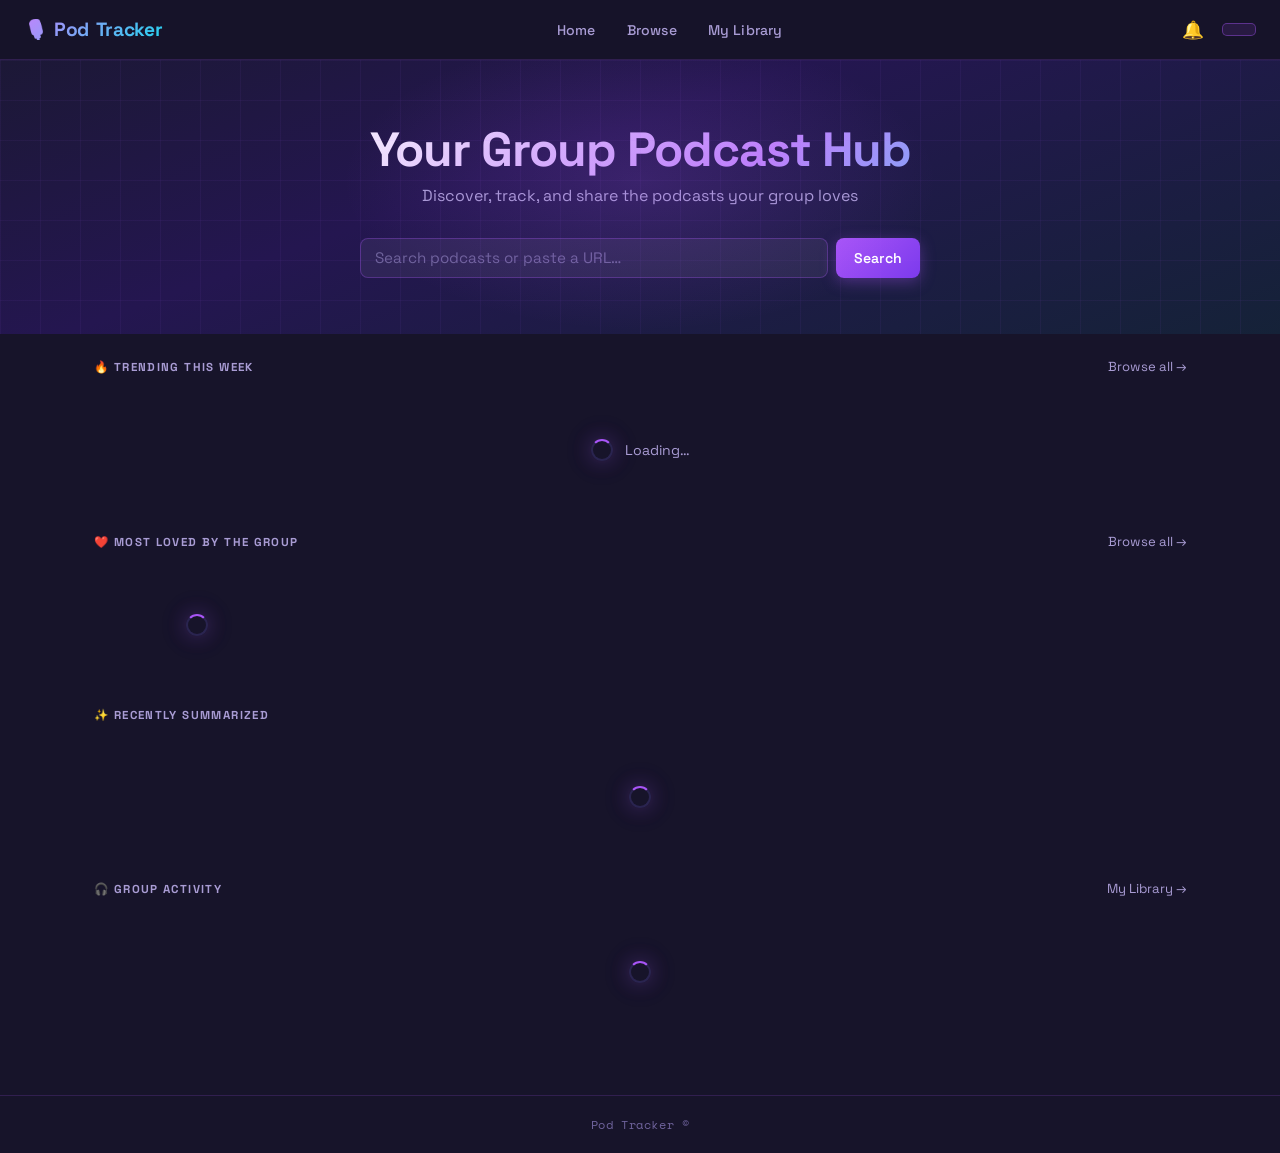
<file: index.html>
<!DOCTYPE html>
<html lang="en">
<head>
  <meta charset="UTF-8">
  <meta name="viewport" content="width=device-width, initial-scale=1.0">
  <title>Pod Tracker — Your Group Podcast Hub</title>
  <link rel="icon" type="image/svg+xml" href="favicon.svg">
  <link rel="stylesheet" href="css/style.css">
  <script src="js/theme.js"></script>
  <script>
    // Invite/recovery email links redirect to the Site URL (this page).
    // Bounce to login.html BEFORE any module loads, or the Supabase client
    // consumes the one-time token and the user never gets a password form.
    if (/[#&](type=(invite|recovery)|error_description=)/.test(location.hash)) {
      location.replace('login.html' + location.hash)
    }
  </script>
</head>
<body>

<nav>
  <a href="index.html" class="nav-brand">🎙️ <span>Pod</span>Tracker</a>
  <ul class="nav-center">
    <li><a href="index.html"   data-page="home">Home</a></li>
    <li><a href="browse.html"  data-page="browse">Browse</a></li>
    <li><a href="library.html" data-page="library">My Library</a></li>
  </ul>
  <div class="nav-right">
    <div class="nav-notification">
      <a href="library.html#shared" title="Notifications">🔔</a>
      <span id="nav-notification-badge" class="hidden"></span>
    </div>
    <button id="nav-hamburger" aria-label="Menu">
      <span></span><span></span><span></span>
    </button>
    <button id="nav-auth-btn"></button>
  </div>
</nav>

<main>

  <!-- Hero -->
  <div class="hero">
    <h1>Your Group Podcast Hub</h1>
    <p>Discover, track, and share the podcasts your group loves</p>
    <div class="hero-search">
      <input type="text" id="hero-search" placeholder="Search podcasts or paste a URL…" autocomplete="off">
      <button class="btn btn-primary" id="hero-search-btn">Search</button>
    </div>
  </div>

  <div class="container">

    <!-- Trending section -->
    <div class="mt-3 mb-2">
      <div class="section-header">
        <span class="section-title">🔥 Trending This Week</span>
        <a href="browse.html" class="text-sm text-muted">Browse all →</a>
      </div>
      <div id="trending-list" style="display:flex;flex-direction:column;gap:0.6rem">
        <div class="loading-state"><div class="spinner"></div> Loading…</div>
      </div>
    </div>

    <!-- Most Loved Podcasts -->
    <div class="mt-3 mb-2">
      <div class="section-header">
        <span class="section-title">❤️ Most Loved by the Group</span>
        <a href="browse.html" class="text-sm text-muted">Browse all →</a>
      </div>
      <div id="loved-grid" class="grid-4">
        <div class="loading-state"><div class="spinner"></div></div>
      </div>
    </div>

    <!-- Recent with AI summaries -->
    <div class="mt-3 mb-2">
      <div class="section-header">
        <span class="section-title">✨ Recently Summarized</span>
      </div>
      <div id="summarized-list" style="display:flex;flex-direction:column;gap:0.6rem">
        <div class="loading-state"><div class="spinner"></div></div>
      </div>
    </div>

    <!-- Group Activity Feed -->
    <div class="mt-3 mb-2">
      <div class="section-header">
        <span class="section-title">🎧 Group Activity</span>
        <a href="library.html" class="text-sm text-muted">My Library →</a>
      </div>
      <div id="activity-feed" style="display:flex;flex-direction:column;gap:.6rem">
        <div class="loading-state"><div class="spinner"></div></div>
      </div>
    </div>

  </div>
</main>

<footer>Pod Tracker &copy; <span id="footer-year"></span></footer>

<script type="module">
  import { supabase } from './js/supabase-client.js'
  import { initNav } from './js/auth.js'
  import { platformBadge, rankBadge, formatDate } from './js/search.js'
  import { renderStars } from './js/ratings.js'
  import { initNotificationDropdown } from './js/notifications.js'

  document.getElementById('footer-year').textContent = new Date().getFullYear()
  document.getElementById('nav-hamburger').addEventListener('click', () => {
    document.querySelector('.nav-center').classList.toggle('open')
  })

  // Hero search → go to browse.html with query
  function doHeroSearch() {
    const q = document.getElementById('hero-search').value.trim()
    if (q) window.location.href = `browse.html?q=${encodeURIComponent(q)}`
    else window.location.href = 'browse.html'
  }
  document.getElementById('hero-search-btn').addEventListener('click', doHeroSearch)
  document.getElementById('hero-search').addEventListener('keydown', e => { if (e.key === 'Enter') doHeroSearch() })

  async function init() {
    await initNav('home')
    await initNotificationDropdown()
    await Promise.all([loadTrending(), loadMostLoved(), loadSummarized(), loadActivity()])
  }

  async function loadTrending() {
    const thirtyDaysAgo = new Date(Date.now() - 30 * 24 * 60 * 60 * 1000).toISOString()

    const { data: eps } = await supabase
      .from('episodes')
      .select('id, title, published_at, likes_vs_avg, podcasts(id, title, artwork_url, platform)')
      .gte('published_at', thirtyDaysAgo)
      .not('likes_vs_avg', 'is', null)
      .order('likes_vs_avg', { ascending: false })
      .limit(8)

    const list = document.getElementById('trending-list')

    if (!eps?.length) {
      list.innerHTML = `<div class="empty-state">
        <div class="empty-icon">🎙️</div>
        <h3>No trending data yet</h3>
        <p>Add some podcasts and sync episodes to see trending content</p>
      </div>`
      return
    }

    list.innerHTML = eps.map((ep, i) => {
      const p = ep.podcasts
      return `
        <a href="episode.html?id=${ep.id}" class="trending-card" style="text-decoration:none">
          <div class="trending-rank">${i + 1}</div>
          ${p?.artwork_url
            ? `<img referrerpolicy="no-referrer" class="trending-art" src="${escHtml(p.artwork_url)}" alt="" loading="lazy">`
            : '<div class="trending-art" style="display:flex;align-items:center;justify-content:center;font-size:1.4rem">🎙️</div>'
          }
          <div class="trending-info">
            <div class="trending-title">${escHtml(ep.title)}</div>
            <div class="trending-podcast">${escHtml(p?.title || '')} · ${formatDate(ep.published_at)}</div>
          </div>
          <div class="trending-badge">${rankBadge(ep.likes_vs_avg)}</div>
        </a>`
    }).join('')
  }

  async function loadMostLoved() {
    const { data: podcasts } = await supabase
      .from('podcasts')
      .select('id, title, author, artwork_url, platform, podcast_likes(count)')
      .order('created_at', { ascending: false })
      .limit(50)

    const grid = document.getElementById('loved-grid')

    if (!podcasts?.length) {
      grid.innerHTML = `<div class="empty-state" style="grid-column:1/-1">
        <div class="empty-icon">❤️</div>
        <h3>No podcasts yet</h3>
        <p><a href="browse.html">Browse</a> to add your first podcast</p>
      </div>`
      return
    }

    // Sort by likes
    const sorted = podcasts
      .map(p => ({ ...p, like_count: p.podcast_likes?.[0]?.count || 0 }))
      .sort((a, b) => b.like_count - a.like_count)
      .slice(0, 8)

    grid.innerHTML = sorted.map(p => `
      <a href="podcast.html?id=${p.id}" class="podcast-card" style="text-decoration:none">
        ${p.artwork_url
          ? `<img referrerpolicy="no-referrer" class="podcast-card-art" src="${escHtml(p.artwork_url)}" alt="" loading="lazy">`
          : '<div class="podcast-card-art-placeholder">🎙️</div>'
        }
        <div class="podcast-card-body">
          <div class="podcast-card-title">${escHtml(p.title)}</div>
          <div class="podcast-card-author text-muted">${escHtml(p.author || '')}</div>
          <div class="podcast-card-footer">
            ${platformBadge(p.platform)}
            ${p.like_count ? `<span class="text-muted text-sm">❤️ ${p.like_count}</span>` : ''}
          </div>
        </div>
      </a>`).join('')
  }

  async function loadSummarized() {
    const { data: eps } = await supabase
      .from('episodes')
      .select('id, title, published_at, ai_generated_at, podcasts(id, title, artwork_url, platform)')
      .not('summary', 'is', null)
      .order('ai_generated_at', { ascending: false })
      .limit(5)

    const list = document.getElementById('summarized-list')

    if (!eps?.length) {
      list.innerHTML = `<div class="empty-state">
        <div class="empty-icon">✨</div>
        <h3>No AI summaries yet</h3>
        <p>Admins can generate summaries from the episode page or admin panel</p>
      </div>`
      return
    }

    list.innerHTML = eps.map(ep => {
      const p = ep.podcasts
      return `
        <a href="episode.html?id=${ep.id}" class="trending-card" style="text-decoration:none">
          ${p?.artwork_url
            ? `<img referrerpolicy="no-referrer" class="trending-art" src="${escHtml(p.artwork_url)}" alt="" loading="lazy">`
            : '<div class="trending-art" style="display:flex;align-items:center;justify-content:center;font-size:1.4rem">🎙️</div>'
          }
          <div class="trending-info">
            <div class="trending-title">${escHtml(ep.title)}</div>
            <div class="trending-podcast">${escHtml(p?.title || '')} · ${formatDate(ep.published_at)}</div>
          </div>
          <span class="badge badge-new">✨ Summary</span>
        </a>`
    }).join('')
  }

  async function loadActivity() {
    const { data: entries } = await supabase
      .from('listening_log')
      .select(`
        id, listened_on, review, rating, created_at,
        users(id, full_name),
        episodes(id, title, podcasts(id, title, artwork_url, platform))
      `)
      .order('created_at', { ascending: false })
      .limit(12)

    const feed = document.getElementById('activity-feed')

    if (!entries?.length) {
      feed.innerHTML = `<div class="empty-state">
        <div class="empty-icon">🎧</div>
        <h3>No activity yet</h3>
        <p>Group members' listening activity will appear here</p>
      </div>`
      return
    }

    feed.innerHTML = entries.map(e => {
      const ep   = e.episodes
      const pod  = ep?.podcasts
      const user = e.users
      return `
        <a href="episode.html?id=${ep?.id || ''}" class="activity-item" style="text-decoration:none">
          <div class="activity-avatar">${(user?.full_name || '?').split(' ').map(w=>w[0]).join('').slice(0,2).toUpperCase()}</div>
          <div class="activity-body">
            <span class="activity-user">${escHtml(user?.full_name || 'Someone')}</span>
            listened to
            <span class="activity-ep">${escHtml(ep?.title || 'an episode')}</span>
            ${pod ? `<span class="activity-pod"> · ${escHtml(pod.title)}</span>` : ''}
            ${e.rating ? `<span class="activity-rating">${renderStars(e.rating, '.85rem')}</span>` : ''}
            ${e.review ? `<div class="activity-review">"${escHtml(e.review)}"</div>` : ''}
            <div class="activity-time">${formatDate(e.listened_on)}</div>
          </div>
          ${pod?.artwork_url
            ? `<img referrerpolicy="no-referrer" class="activity-art" src="${escHtml(pod.artwork_url)}" alt="" loading="lazy">`
            : ''}
        </a>`
    }).join('')
  }

  function escHtml(str) {
    return String(str || '').replace(/&/g,'&amp;').replace(/</g,'&lt;').replace(/>/g,'&gt;').replace(/"/g,'&quot;')
  }

  init()
</script>
</body>
</html>
</file>
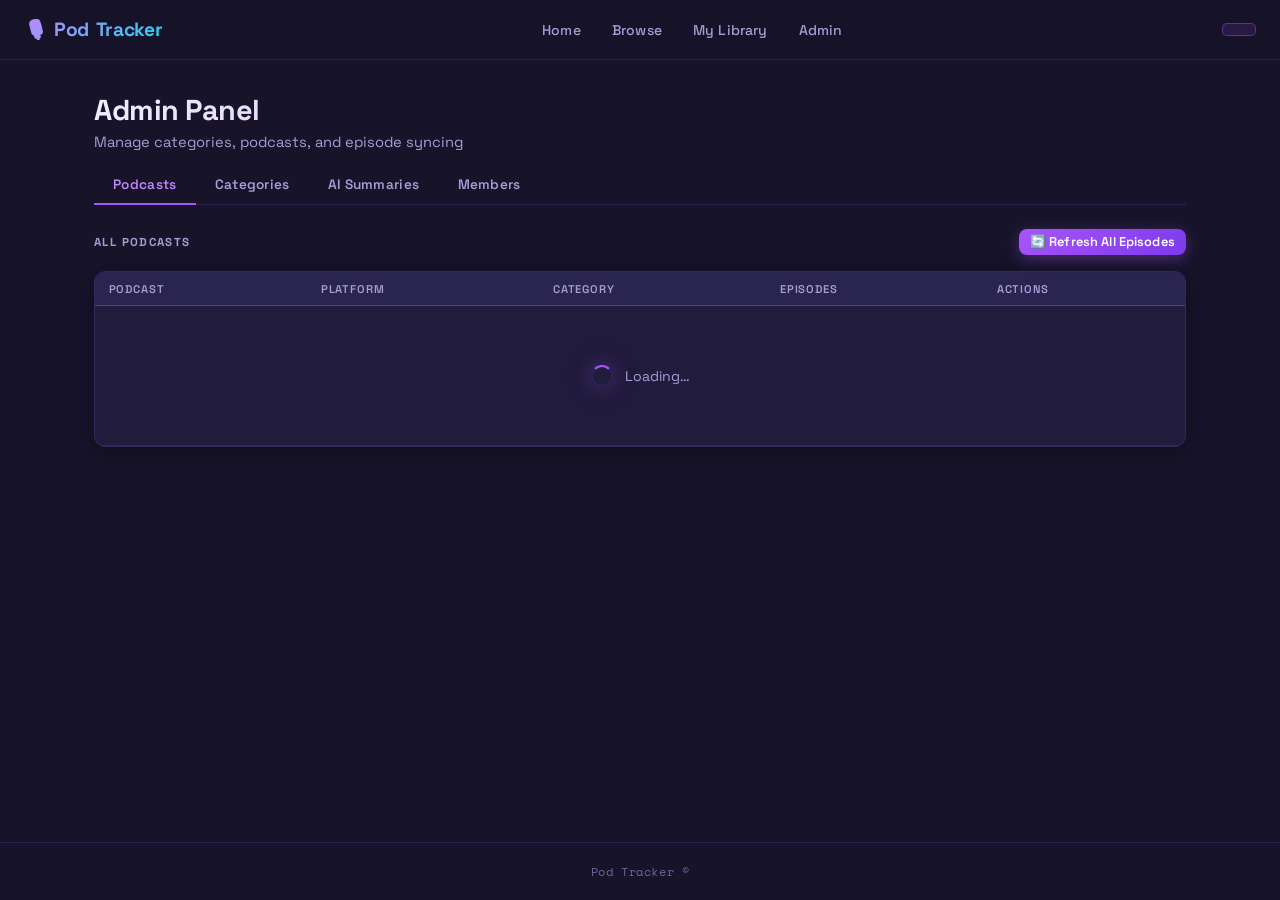
<file: admin.html>
<!DOCTYPE html>
<html lang="en">
<head>
  <meta charset="UTF-8">
  <meta name="viewport" content="width=device-width, initial-scale=1.0">
  <title>Admin — Pod Tracker</title>
  <link rel="icon" type="image/svg+xml" href="favicon.svg">
  <link rel="stylesheet" href="css/style.css">
  <script src="js/theme.js"></script>
</head>
<body>

<nav>
  <a href="index.html" class="nav-brand">🎙️ <span>Pod</span>Tracker</a>
  <ul class="nav-center">
    <li><a href="index.html"   data-page="home">Home</a></li>
    <li><a href="browse.html"  data-page="browse">Browse</a></li>
    <li><a href="library.html" data-page="library">My Library</a></li>
    <li><a href="admin.html"   data-page="admin">Admin</a></li>
  </ul>
  <div class="nav-right">
    <button id="nav-hamburger" aria-label="Menu">
      <span></span><span></span><span></span>
    </button>
    <button id="nav-auth-btn"></button>
  </div>
</nav>

<main>
  <div class="page-header">
    <h1 class="page-title">Admin Panel</h1>
    <p class="page-subtitle">Manage categories, podcasts, and episode syncing</p>
  </div>

  <div class="container">
    <div class="tabs">
      <button class="tab-btn active" data-tab="podcasts">Podcasts</button>
      <button class="tab-btn" data-tab="categories">Categories</button>
      <button class="tab-btn" data-tab="summaries">AI Summaries</button>
      <button class="tab-btn" data-tab="members">Members</button>
    </div>

    <!-- Podcasts tab -->
    <div id="tab-podcasts">
      <div style="display:flex;justify-content:space-between;align-items:center;margin-bottom:1rem;flex-wrap:wrap;gap:0.5rem">
        <span class="section-title">All Podcasts</span>
        <button class="btn btn-primary btn-sm" id="refresh-all-btn">🔄 Refresh All Episodes</button>
      </div>
      <div id="refresh-alert" class="alert hidden"></div>
      <div class="card" style="padding:0;overflow:auto">
        <table class="admin-table" id="podcasts-table">
          <thead>
            <tr>
              <th>Podcast</th>
              <th>Platform</th>
              <th>Category</th>
              <th>Episodes</th>
              <th>Actions</th>
            </tr>
          </thead>
          <tbody id="podcasts-tbody">
            <tr><td colspan="5"><div class="loading-state"><div class="spinner"></div> Loading…</div></td></tr>
          </tbody>
        </table>
      </div>
    </div>

    <!-- Categories tab -->
    <div id="tab-categories" class="hidden">
      <div style="display:flex;justify-content:space-between;align-items:center;margin-bottom:1rem">
        <span class="section-title">Categories</span>
        <button class="btn btn-primary btn-sm" id="add-cat-btn">+ Add Category</button>
      </div>
      <div id="cat-form" class="card hidden" style="margin-bottom:1rem">
        <h3 style="font-size:0.95rem;margin-bottom:0.75rem" id="cat-form-title">Add Category</h3>
        <div id="cat-alert" class="alert hidden"></div>
        <div style="display:flex;gap:0.75rem;flex-wrap:wrap;align-items:flex-end">
          <div class="form-group" style="flex:1;min-width:140px;margin-bottom:0">
            <label>Name</label>
            <input type="text" id="cat-name" placeholder="Fantasy Football">
          </div>
          <div class="form-group" style="width:90px;margin-bottom:0">
            <label>Icon</label>
            <input type="text" id="cat-icon" placeholder="🏈" maxlength="4">
          </div>
          <div class="form-group" style="width:90px;margin-bottom:0">
            <label>Sort</label>
            <input type="number" id="cat-sort" value="0" min="0">
          </div>
          <button class="btn btn-primary" id="cat-save-btn">Save</button>
          <button class="btn btn-secondary" id="cat-cancel-btn">Cancel</button>
        </div>
      </div>
      <div class="card" style="padding:0;overflow:auto">
        <table class="admin-table" id="cat-table">
          <thead>
            <tr><th>Icon</th><th>Name</th><th>Sort</th><th>Actions</th></tr>
          </thead>
          <tbody id="cat-tbody">
            <tr><td colspan="4"><div class="loading-state"><div class="spinner"></div></div></td></tr>
          </tbody>
        </table>
      </div>
    </div>

    <!-- AI Summaries tab -->
    <div id="tab-summaries" class="hidden">
      <div class="section-header mb-2">
        <span class="section-title">Episodes Without Summaries</span>
      </div>
      <div id="summary-alert" class="alert hidden"></div>
      <div class="card" style="padding:0;overflow:auto">
        <table class="admin-table">
          <thead>
            <tr><th>Episode</th><th>Podcast</th><th>Date</th><th>Action</th></tr>
          </thead>
          <tbody id="summaries-tbody">
            <tr><td colspan="4"><div class="loading-state"><div class="spinner"></div> Loading…</div></td></tr>
          </tbody>
        </table>
      </div>
    </div>

    <!-- Members tab -->
    <div id="tab-members" class="hidden">
      <div class="section-header mb-2">
        <span class="section-title">Group Members</span>
      </div>
      <p class="text-muted text-sm mb-2">Add new members via the Supabase dashboard → Authentication → Users. After creating an account, the user will appear here on next login.</p>
      <div class="card" style="padding:0;overflow:auto">
        <table class="admin-table">
          <thead>
            <tr><th>Name</th><th>Email</th><th>Admin</th><th>Joined</th></tr>
          </thead>
          <tbody id="members-tbody">
            <tr><td colspan="4"><div class="loading-state"><div class="spinner"></div> Loading…</div></td></tr>
          </tbody>
        </table>
      </div>
    </div>

  </div>
</main>

<footer>Pod Tracker &copy; <span id="footer-year"></span></footer>

<script type="module">
  import { supabase, FUNCTIONS_URL } from './js/supabase-client.js'
  import { requireAdmin, initNav } from './js/auth.js'
  import { platformBadge, formatDate } from './js/search.js'

  document.getElementById('footer-year').textContent = new Date().getFullYear()
  document.getElementById('nav-hamburger').addEventListener('click', () => {
    document.querySelector('.nav-center').classList.toggle('open')
  })

  let categories = []
  let editingCatId = null

  async function init() {
    const adminUser = await requireAdmin()
    if (!adminUser) return
    await initNav('admin')
    await loadCategories()
    await Promise.all([loadPodcasts(), loadSummaries(), loadMembers()])
  }

  // ----- Tab switching -----
  document.querySelectorAll('.tab-btn[data-tab]').forEach(btn => {
    btn.addEventListener('click', () => {
      document.querySelectorAll('.tab-btn[data-tab]').forEach(b => b.classList.toggle('active', b === btn))
      document.querySelectorAll('[id^="tab-"]').forEach(el => el.classList.toggle('hidden', el.id !== `tab-${btn.dataset.tab}`))
    })
  })

  // ----- Podcasts tab -----
  async function loadPodcasts() {
    const { data: podcasts } = await supabase
      .from('podcasts')
      .select('id, title, platform, category_id, categories(name)')
      .order('created_at', { ascending: false })

    const tbody = document.getElementById('podcasts-tbody')

    if (!podcasts?.length) {
      tbody.innerHTML = '<tr><td colspan="5"><div class="empty-state">No podcasts yet</div></td></tr>'
      return
    }

    // Get episode counts
    const { data: counts } = await supabase
      .from('episodes')
      .select('podcast_id')
      .in('podcast_id', podcasts.map(p => p.id))

    const countMap = {}
    for (const e of counts || []) {
      countMap[e.podcast_id] = (countMap[e.podcast_id] || 0) + 1
    }

    const catOptions = categories.map(c =>
      `<option value="${escHtml(c.id)}">${escHtml(c.icon)} ${escHtml(c.name)}</option>`
    ).join('')

    tbody.innerHTML = podcasts.map(p => `
      <tr>
        <td>
          <a href="podcast.html?id=${p.id}" style="font-weight:600">${escHtml(p.title)}</a>
        </td>
        <td>${platformBadge(p.platform)}</td>
        <td>
          <select class="cat-select" data-podcast-id="${p.id}" style="font-size:0.82rem;padding:0.25rem 0.4rem;border:1px solid var(--border);border-radius:6px;background:var(--bg-card);color:var(--text);max-width:160px">
            <option value="">— None —</option>
            ${catOptions}
          </select>
        </td>
        <td>${countMap[p.id] || 0}</td>
        <td>
          <button class="btn btn-secondary btn-sm" data-refresh="${p.id}">🔄 Sync</button>
          <button class="btn btn-danger btn-sm" data-delete-podcast="${p.id}">✕</button>
        </td>
      </tr>`).join('')

    // Set current category selections
    tbody.querySelectorAll('.cat-select').forEach(sel => {
      const pod = podcasts.find(p => p.id === sel.dataset.podcastId)
      if (pod?.category_id) sel.value = pod.category_id
      sel.addEventListener('change', () => assignCategory(sel.dataset.podcastId, sel.value || null, sel))
    })

    tbody.querySelectorAll('[data-refresh]').forEach(btn => {
      btn.addEventListener('click', () => refreshPodcast(btn.dataset.refresh, btn))
    })
    tbody.querySelectorAll('[data-delete-podcast]').forEach(btn => {
      btn.addEventListener('click', () => deletePodcast(btn.dataset.deletePodcast))
    })
  }

  document.getElementById('refresh-all-btn').addEventListener('click', async () => {
    const btn = document.getElementById('refresh-all-btn')
    const alert = document.getElementById('refresh-alert')
    btn.disabled = true
    btn.textContent = '🔄 Refreshing…'
    alert.className = 'alert hidden'

    const session = (await supabase.auth.getSession()).data.session
    const resp = await fetch(`${FUNCTIONS_URL}/refresh-episodes`, {
      method: 'POST',
      headers: { 'Authorization': `Bearer ${session.access_token}`, 'Content-Type': 'application/json' },
      body: JSON.stringify({})
    })
    const result = await resp.json()

    btn.disabled = false
    btn.textContent = '🔄 Refresh All Episodes'
    alert.textContent = resp.ok
      ? `Refreshed ${result.refreshed} podcast(s)`
      : `Error: ${result.error}`
    alert.className = `alert ${resp.ok ? 'alert-success' : 'alert-error'}`
    if (resp.ok) await loadPodcasts()
  })

  async function refreshPodcast(podcastId, btn) {
    btn.disabled = true
    btn.textContent = '🔄 Syncing…'
    const session = (await supabase.auth.getSession()).data.session
    const resp = await fetch(`${FUNCTIONS_URL}/refresh-episodes`, {
      method: 'POST',
      headers: { 'Authorization': `Bearer ${session.access_token}`, 'Content-Type': 'application/json' },
      body: JSON.stringify({ podcast_id: podcastId })
    })
    btn.disabled = false
    btn.textContent = '🔄 Sync'
    if (resp.ok) {
      await loadPodcasts()
      await loadSummaries()
    }
  }

  async function deletePodcast(podcastId) {
    if (!confirm('Delete this podcast and all its episodes? This cannot be undone.')) return
    await supabase.from('podcasts').delete().eq('id', podcastId)
    await loadPodcasts()
  }

  async function assignCategory(podcastId, categoryId, sel) {
    sel.disabled = true
    const { error } = await supabase
      .from('podcasts')
      .update({ category_id: categoryId })
      .eq('id', podcastId)
    sel.disabled = false
    if (error) {
      alert(`Failed to update category: ${error.message}`)
      await loadPodcasts()
    }
  }

  // ----- Categories tab -----
  async function loadCategories() {
    const { data: cats } = await supabase.from('categories').select('*').order('sort_order')
    categories = cats || []

    const tbody = document.getElementById('cat-tbody')
    if (!cats?.length) {
      tbody.innerHTML = '<tr><td colspan="4">No categories</td></tr>'
      return
    }
    tbody.innerHTML = cats.map(c => `
      <tr>
        <td style="font-size:1.25rem">${escHtml(c.icon)}</td>
        <td style="font-weight:600">${escHtml(c.name)}</td>
        <td>${c.sort_order}</td>
        <td>
          <button class="btn btn-secondary btn-sm" data-edit-cat="${c.id}">Edit</button>
          <button class="btn btn-danger btn-sm" data-delete-cat="${c.id}">✕</button>
        </td>
      </tr>`).join('')

    tbody.querySelectorAll('[data-edit-cat]').forEach(btn => {
      btn.addEventListener('click', () => openEditCat(btn.dataset.editCat))
    })
    tbody.querySelectorAll('[data-delete-cat]').forEach(btn => {
      btn.addEventListener('click', () => deleteCat(btn.dataset.deleteCat))
    })
  }

  document.getElementById('add-cat-btn').addEventListener('click', () => {
    editingCatId = null
    document.getElementById('cat-form-title').textContent = 'Add Category'
    document.getElementById('cat-name').value = ''
    document.getElementById('cat-icon').value = ''
    document.getElementById('cat-sort').value = '0'
    document.getElementById('cat-form').classList.remove('hidden')
  })

  document.getElementById('cat-cancel-btn').addEventListener('click', () => {
    document.getElementById('cat-form').classList.add('hidden')
  })

  function openEditCat(id) {
    const cat = categories.find(c => c.id === id)
    if (!cat) return
    editingCatId = id
    document.getElementById('cat-form-title').textContent = 'Edit Category'
    document.getElementById('cat-name').value = cat.name
    document.getElementById('cat-icon').value = cat.icon
    document.getElementById('cat-sort').value = cat.sort_order
    document.getElementById('cat-form').classList.remove('hidden')
  }

  document.getElementById('cat-save-btn').addEventListener('click', async () => {
    const name = document.getElementById('cat-name').value.trim()
    const icon = document.getElementById('cat-icon').value.trim()
    const sort = parseInt(document.getElementById('cat-sort').value) || 0
    const alert = document.getElementById('cat-alert')

    if (!name) { alert.textContent = 'Name required'; alert.className = 'alert alert-error'; return }
    alert.className = 'alert hidden'

    if (editingCatId) {
      await supabase.from('categories').update({ name, icon, sort_order: sort }).eq('id', editingCatId)
    } else {
      await supabase.from('categories').insert({ name, icon, sort_order: sort })
    }
    document.getElementById('cat-form').classList.add('hidden')
    await loadCategories()
  })

  async function deleteCat(id) {
    if (!confirm('Delete this category? Podcasts in it will become uncategorized.')) return
    await supabase.from('categories').delete().eq('id', id)
    await loadCategories()
  }

  // ----- AI Summaries tab -----
  async function loadSummaries() {
    const { data: eps } = await supabase
      .from('episodes')
      .select('id, title, published_at, podcasts(title)')
      .is('summary', null)
      .order('published_at', { ascending: false })
      .limit(50)

    const tbody = document.getElementById('summaries-tbody')
    if (!eps?.length) {
      tbody.innerHTML = '<tr><td colspan="4"><div class="empty-state" style="padding:1rem">All episodes have summaries! ✅</div></td></tr>'
      return
    }
    tbody.innerHTML = eps.map(ep => `
      <tr>
        <td><a href="episode.html?id=${ep.id}">${escHtml(ep.title)}</a></td>
        <td>${escHtml(ep.podcasts?.title || '—')}</td>
        <td>${formatDate(ep.published_at)}</td>
        <td>
          <button class="btn btn-outline btn-sm" data-gen-summary="${ep.id}">✨ Generate</button>
        </td>
      </tr>`).join('')

    tbody.querySelectorAll('[data-gen-summary]').forEach(btn => {
      btn.addEventListener('click', () => generateSummary(btn.dataset.genSummary, btn))
    })
  }

  async function generateSummary(episodeId, btn) {
    const alertEl = document.getElementById('summary-alert')
    btn.disabled = true
    btn.textContent = '✨ Generating…'
    alertEl.className = 'alert hidden'

    const session = (await supabase.auth.getSession()).data.session
    const resp = await fetch(`${FUNCTIONS_URL}/generate-summary`, {
      method: 'POST',
      headers: { 'Authorization': `Bearer ${session.access_token}`, 'Content-Type': 'application/json' },
      body: JSON.stringify({ episode_id: episodeId })
    })
    const result = await resp.json()

    if (!resp.ok) {
      alertEl.textContent = result.error || 'Generation failed'
      alertEl.className = 'alert alert-error'
      btn.disabled = false
      btn.textContent = '✨ Generate'
      return
    }

    alertEl.textContent = 'Summary generated!'
    alertEl.className = 'alert alert-success'
    btn.closest('tr').remove()
    setTimeout(() => { alertEl.className = 'alert hidden' }, 3000)
  }

  // ----- Members tab -----
  async function loadMembers() {
    const { data: members } = await supabase
      .from('users')
      .select('id, full_name, email, is_admin, created_at')
      .order('full_name')

    const tbody = document.getElementById('members-tbody')
    if (!members?.length) {
      tbody.innerHTML = '<tr><td colspan="4">No members yet</td></tr>'
      return
    }
    tbody.innerHTML = members.map(m => `
      <tr>
        <td style="font-weight:600">${escHtml(m.full_name)}</td>
        <td>${escHtml(m.email || '—')}</td>
        <td>${m.is_admin ? '✅ Admin' : '—'}</td>
        <td>${formatDate(m.created_at)}</td>
      </tr>`).join('')
  }

  function escHtml(str) {
    return String(str || '').replace(/&/g,'&amp;').replace(/</g,'&lt;').replace(/>/g,'&gt;').replace(/"/g,'&quot;')
  }

  init()
</script>
</body>
</html>
</file>
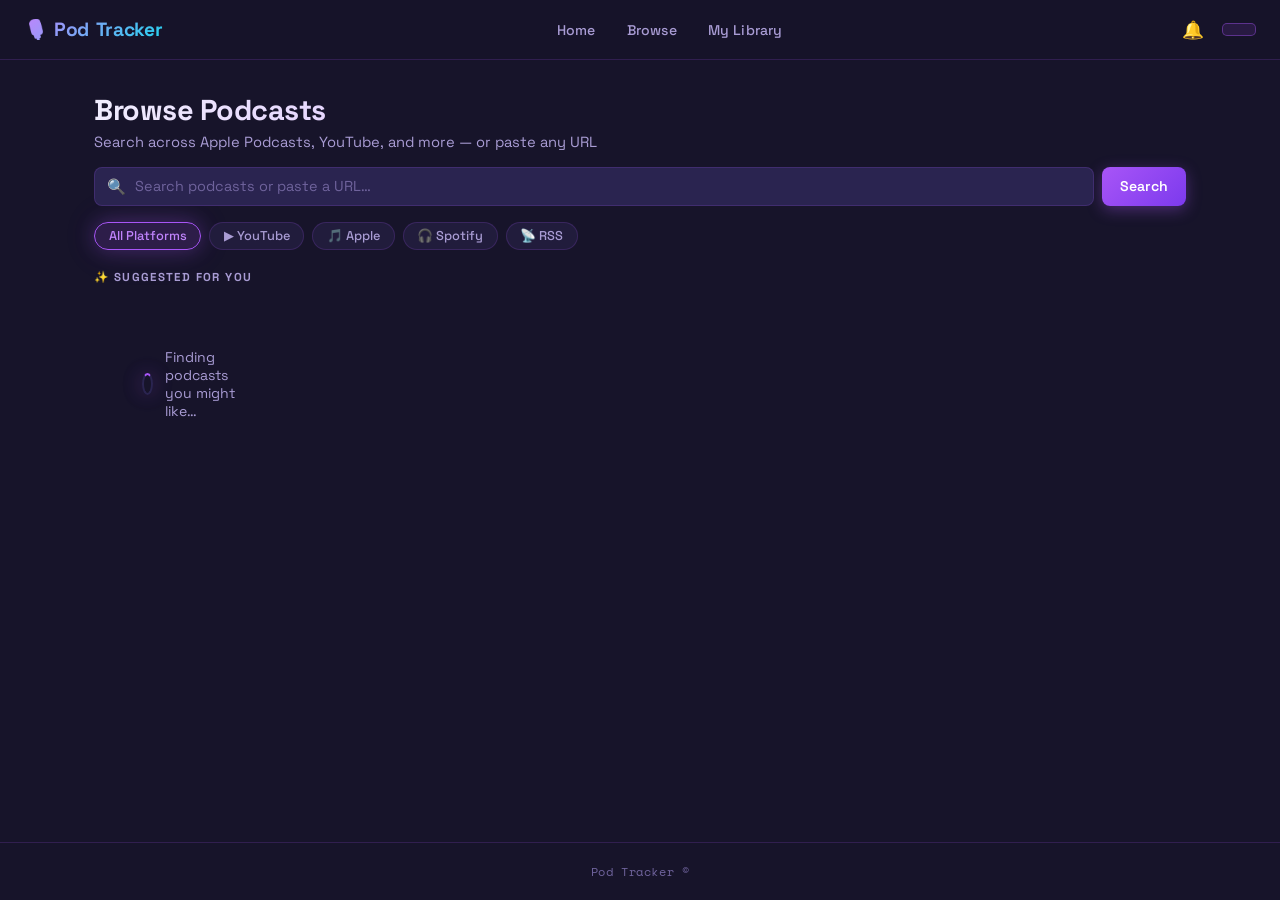
<file: browse.html>
<!DOCTYPE html>
<html lang="en">
<head>
  <meta charset="UTF-8">
  <meta name="viewport" content="width=device-width, initial-scale=1.0">
  <title>Browse — Pod Tracker</title>
  <link rel="icon" type="image/svg+xml" href="favicon.svg">
  <link rel="stylesheet" href="css/style.css">
  <script src="js/theme.js"></script>
</head>
<body>

<nav>
  <a href="index.html" class="nav-brand">🎙️ <span>Pod</span>Tracker</a>
  <ul class="nav-center">
    <li><a href="index.html"   data-page="home">Home</a></li>
    <li><a href="browse.html"  data-page="browse">Browse</a></li>
    <li><a href="library.html" data-page="library">My Library</a></li>
  </ul>
  <div class="nav-right">
    <div class="nav-notification">
      <a href="library.html#shared" title="Notifications">🔔</a>
      <span id="nav-notification-badge" class="hidden"></span>
    </div>
    <button id="nav-hamburger" aria-label="Menu">
      <span></span><span></span><span></span>
    </button>
    <button id="nav-auth-btn"></button>
  </div>
</nav>

<main>
  <div class="page-header">
    <h1 class="page-title">Browse Podcasts</h1>
    <p class="page-subtitle">Search across Apple Podcasts, YouTube, and more — or paste any URL</p>
  </div>

  <div class="container">

    <!-- Search bar -->
    <div class="search-bar mb-2">
      <div class="search-input-wrap" style="flex:1">
        <span class="search-icon">🔍</span>
        <input type="text" id="search-input" placeholder="Search podcasts or paste a URL…" autocomplete="off">
      </div>
      <button class="btn btn-primary" id="search-btn">Search</button>
    </div>

    <!-- Platform filter -->
    <div class="filter-bar" id="platform-filter">
      <button class="filter-chip active" data-platform="">All Platforms</button>
      <button class="filter-chip" data-platform="youtube">▶ YouTube</button>
      <button class="filter-chip" data-platform="apple">🎵 Apple</button>
      <button class="filter-chip" data-platform="spotify">🎧 Spotify</button>
      <button class="filter-chip" data-platform="rss">📡 RSS</button>
    </div>

    <!-- Category filter removed — categories are for My Library only -->

    <!-- Suggestions (shown by default) -->
    <div id="suggestions-section">
      <div class="section-header">
        <span class="section-title">✨ Suggested For You</span>
        <span class="text-muted text-sm" id="suggestions-count"></span>
      </div>
      <div id="suggestions-grid" class="grid-4">
        <div class="loading-state"><div class="spinner"></div> Finding podcasts you might like…</div>
      </div>
    </div>

    <!-- Search Results (shown when searching) -->
    <div id="results-section" class="hidden">
      <div class="section-header">
        <span class="section-title" id="results-label">Search Results</span>
        <span class="text-muted text-sm" id="results-count"></span>
      </div>
      <div id="results-grid" class="grid-4"></div>
    </div>

  </div>
</main>

<footer>Pod Tracker &copy; <span id="footer-year"></span></footer>
<div id="share-modal-container"></div>

<script type="module">
  import { supabase } from './js/supabase-client.js'
  import { initNav, getCurrentUser } from './js/auth.js'
  import { searchPodcasts, parseUrl, addPodcast, platformBadge, looksLikeUrl, groupPodcastResults, PLATFORM_META } from './js/search.js?v=grouping2'
  import { initShareModal } from './js/share.js'
  import { initNotificationDropdown } from './js/notifications.js'

  document.getElementById('footer-year').textContent = new Date().getFullYear()

  // Mobile nav
  document.getElementById('nav-hamburger').addEventListener('click', () => {
    document.querySelector('.nav-center').classList.toggle('open')
  })

  let currentUser = null
  let activePlatform = ''
  let searchResults  = null
  let subscribedIds  = new Set()

  async function init() {
    await initNav('browse')
    await initNotificationDropdown()
    currentUser = await getCurrentUser()
    if (currentUser) {
      initShareModal()
      // Load user's subscribed podcast IDs so we can exclude them from suggestions
      const { data: subs } = await supabase
        .from('subscriptions')
        .select('podcast_id')
        .eq('user_id', currentUser.id)
      subscribedIds = new Set((subs || []).map(s => s.podcast_id))
    }

    // Handle URL params: ?q=query
    const params = new URLSearchParams(location.search)
    const urlQuery = params.get('q')

    if (urlQuery) {
      document.getElementById('search-input').value = urlQuery
      await doSearch()
    } else {
      await loadSuggestions()
    }
  }

  async function loadSuggestions() {
    const sugGrid = document.getElementById('suggestions-grid')
    document.getElementById('suggestions-section').classList.remove('hidden')
    document.getElementById('results-section').classList.add('hidden')

    if (!currentUser || subscribedIds.size === 0) {
      // No subscriptions yet — show popular/trending searches
      sugGrid.innerHTML = `<div class="empty-state" style="grid-column:1/-1">
        <div class="empty-icon">🎙️</div>
        <h3>Follow some podcasts first!</h3>
        <p>Search above to find podcasts, then we'll suggest similar ones here</p>
      </div>`
      document.getElementById('suggestions-count').textContent = ''
      return
    }

    // Get subscribed podcast titles to build suggestion queries
    const { data: myPodcasts } = await supabase
      .from('subscriptions')
      .select('podcasts(title, author, platform)')
      .eq('user_id', currentUser.id)

    const titles = (myPodcasts || []).map(s => s.podcasts?.title).filter(Boolean)
    if (!titles.length) {
      sugGrid.innerHTML = `<div class="empty-state" style="grid-column:1/-1">
        <div class="empty-icon">🎙️</div>
        <h3>Add some podcasts first</h3>
        <p>Search above to find podcasts you like</p>
      </div>`
      return
    }

    // Search for similar podcasts based on each subscription
    // Use keywords from titles to find related content
    const allSuggestions = []
    const seenIds = new Set()

    for (const title of titles.slice(0, 5)) {
      // Extract key terms (skip common words)
      const terms = title.replace(/[^a-zA-Z0-9\s]/g, '').split(/\s+/)
        .filter(w => w.length > 3 && !['with','podcast','the','and','show','episode'].includes(w.toLowerCase()))
        .slice(0, 3).join(' ')

      if (!terms) continue

      try {
        const results = await searchPodcasts(terms + ' podcast', { limit: 8 })
        for (const r of results) {
          const key = r.platform_id || r.title
          // Skip already subscribed or already suggested
          if (subscribedIds.has(r.id) || seenIds.has(key)) continue
          seenIds.add(key)
          allSuggestions.push(r)
        }
      } catch (e) { /* skip failed searches */ }
    }

    if (!allSuggestions.length) {
      sugGrid.innerHTML = `<div class="empty-state" style="grid-column:1/-1">
        <div class="empty-icon">🔍</div>
        <h3>No new suggestions right now</h3>
        <p>Try searching for specific podcasts above</p>
      </div>`
      document.getElementById('suggestions-count').textContent = ''
      return
    }

    // Show up to 20 suggestions
    const top = allSuggestions.slice(0, 20)
    document.getElementById('suggestions-count').textContent = `${top.length} suggestions`
    renderGrid(top, sugGrid)
  }

  document.getElementById('platform-filter').addEventListener('click', (e) => {
    const chip = e.target.closest('[data-platform]')
    if (!chip) return
    document.querySelectorAll('#platform-filter .filter-chip').forEach(b => b.classList.remove('active'))
    chip.classList.add('active')
    activePlatform = chip.dataset.platform
    applyFilters()
  })

  function applyFilters() {
    if (!searchResults) return
    renderGrid(searchResults, document.getElementById('results-grid'), activePlatform)
  }

  async function doSearch() {
    const q = document.getElementById('search-input').value.trim()
    if (!q) {
      searchResults = null
      document.getElementById('results-section').classList.add('hidden')
      document.getElementById('suggestions-section').classList.remove('hidden')
      return
    }

    // Show results section, hide suggestions
    document.getElementById('suggestions-section').classList.add('hidden')
    document.getElementById('results-section').classList.remove('hidden')

    const resultsGrid = document.getElementById('results-grid')
    const label       = document.getElementById('results-label')
    resultsGrid.innerHTML = '<div class="loading-state"><div class="spinner"></div> Searching…</div>'
    label.textContent = `Results for "${q}"`

    if (looksLikeUrl(q)) {
      const parsed = await parseUrl(q)
      searchResults = parsed ? [parsed] : []
    } else {
      searchResults = await searchPodcasts(q)
    }

    const showCount = groupPodcastResults(searchResults).length
    document.getElementById('results-count').textContent = `${showCount} show${showCount !== 1 ? 's' : ''}`
    applyFilters()
  }

  document.getElementById('search-btn').addEventListener('click', doSearch)
  document.getElementById('search-input').addEventListener('keydown', (e) => {
    if (e.key === 'Enter') doSearch()
  })

  // Renders results as one card per show. Each card carries all the show's
  // sources (Apple / YouTube / Spotify); the user picks which to add.
  // `preferred` (a platform string) filters to shows offering it and
  // pre-selects that source.
  function renderGrid(podcasts, grid = document.getElementById('results-grid'), preferred = '') {
    let groups = groupPodcastResults(podcasts)
    if (preferred) groups = groups.filter(g => g.some(s => s.platform === preferred))

    if (!groups.length) {
      grid.innerHTML = `<div class="empty-state" style="grid-column:1/-1">
        <div class="empty-icon">🔍</div>
        <h3>No podcasts found</h3>
        <p>Try a different search term or paste a URL</p>
      </div>`
      return
    }

    grid.innerHTML = groups.map((sources, i) => groupCardHTML(sources, i, preferred)).join('')

    // Source chip selection
    grid.querySelectorAll('.src-chip').forEach(chip => {
      chip.addEventListener('click', () => selectSource(chip))
    })

    // Add & subscribe using the card's currently selected source
    grid.querySelectorAll('[data-add-group]').forEach(btn => {
      btn.addEventListener('click', async (e) => {
        e.stopPropagation()
        if (!currentUser) { window.location.href = 'login.html'; return }
        await handleAddSelected(btn)
      })
    })
  }

  function groupCardHTML(sources, groupIdx, preferred) {
    // Which source is selected by default
    let sel = 0
    if (preferred) {
      const pIdx = sources.findIndex(s => s.platform === preferred)
      if (pIdx >= 0) sel = pIdx
    }
    const rep     = sources[sel]
    const artSrc  = sources.find(s => s.artwork_url)?.artwork_url || ''
    const artEl   = artSrc
      ? `<img referrerpolicy="no-referrer" class="podcast-card-art" src="${artSrc}" alt="" loading="lazy" onerror="this.style.display='none'">`
      : `<div class="podcast-card-art-placeholder">🎙️</div>`

    const picker = sources.length > 1
      ? `<div class="source-picker" data-group="${groupIdx}">
          ${sources.map((s, idx) => {
            const [icon,, label] = PLATFORM_META[s.platform] || ['🎙️','', s.platform]
            return `<button class="src-chip ${idx === sel ? 'active' : ''}"
                      data-group="${groupIdx}"
                      data-podcast='${JSON.stringify(s).replace(/'/g, "&#39;")}'>${icon} ${label}</button>`
          }).join('')}
        </div>`
      : `<div class="podcast-card-footer">${platformBadge(rep.platform)}</div>`

    return `
      <div class="podcast-card" data-group="${groupIdx}">
        ${artEl}
        <div class="podcast-card-body">
          <div class="podcast-card-title">${escHtml(rep.title)}</div>
          <div class="podcast-card-author text-muted">${escHtml(rep.author || '')}</div>
          ${picker}
          <div style="margin-top:0.5rem">
            <button class="btn btn-outline btn-sm" data-add-group="${groupIdx}"
                    data-podcast='${JSON.stringify(rep).replace(/'/g, "&#39;")}'>+ Add</button>
          </div>
        </div>
      </div>`
  }

  // Mark a chip active and point the card's Add button at that source
  function selectSource(chip) {
    const groupIdx = chip.dataset.group
    const card = chip.closest('.podcast-card')
    card.querySelectorAll('.src-chip').forEach(c => c.classList.remove('active'))
    chip.classList.add('active')
    const addBtn = card.querySelector('[data-add-group]')
    if (addBtn) addBtn.dataset.podcast = chip.dataset.podcast
  }

  async function handleAddSelected(btn) {
    btn.disabled = true
    btn.textContent = 'Adding…'
    try {
      const podcastData = JSON.parse(btn.dataset.podcast)
      const { podcast_id } = await addPodcast(podcastData)
      await supabase.from('subscriptions').upsert(
        { user_id: currentUser.id, podcast_id },
        { onConflict: 'user_id,podcast_id' }
      )
      window.location.href = `podcast.html?id=${podcast_id}`
    } catch (err) {
      btn.disabled = false
      btn.textContent = '+ Add'
      alert('Could not add podcast: ' + err.message)
    }
  }

  function escHtml(str) {
    return String(str || '').replace(/&/g,'&amp;').replace(/</g,'&lt;').replace(/>/g,'&gt;').replace(/"/g,'&quot;')
  }

  init()
</script>
</body>
</html>
</file>
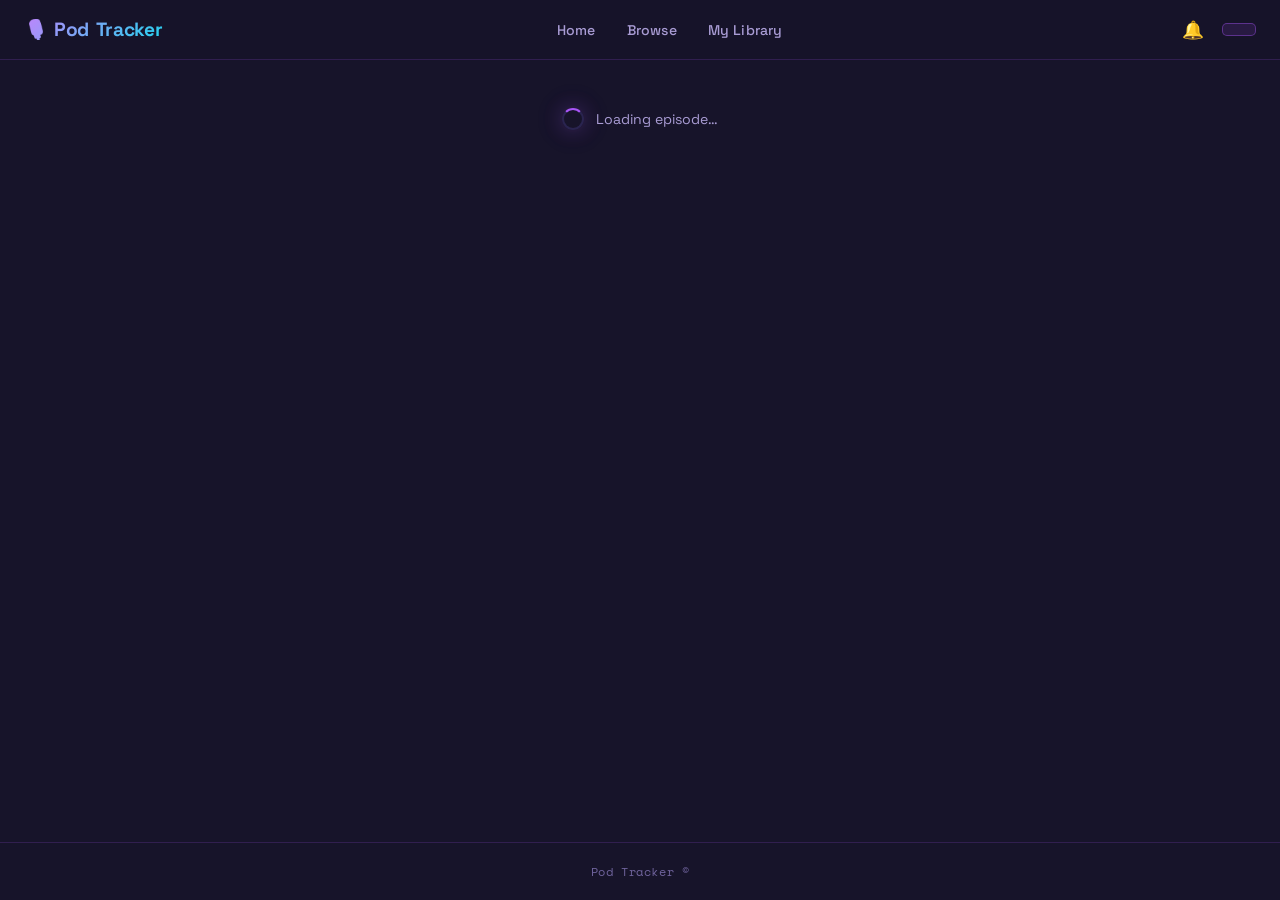
<file: episode.html>
<!DOCTYPE html>
<html lang="en">
<head>
  <meta charset="UTF-8">
  <meta name="viewport" content="width=device-width, initial-scale=1.0">
  <title>Episode — Pod Tracker</title>
  <link rel="icon" type="image/svg+xml" href="favicon.svg">
  <link rel="stylesheet" href="css/style.css">
  <script src="js/theme.js"></script>
</head>
<body>

<nav>
  <a href="index.html" class="nav-brand">🎙️ <span>Pod</span>Tracker</a>
  <ul class="nav-center">
    <li><a href="index.html"   data-page="home">Home</a></li>
    <li><a href="browse.html"  data-page="browse">Browse</a></li>
    <li><a href="library.html" data-page="library">My Library</a></li>
  </ul>
  <div class="nav-right">
    <div class="nav-notification">
      <a href="library.html#shared" title="Notifications">🔔</a>
      <span id="nav-notification-badge" class="hidden"></span>
    </div>
    <button id="nav-hamburger" aria-label="Menu">
      <span></span><span></span><span></span>
    </button>
    <button id="nav-auth-btn"></button>
  </div>
</nav>

<main>
  <div class="container" style="max-width:760px">
    <div id="episode-container">
      <div class="loading-state"><div class="spinner"></div> Loading episode…</div>
    </div>
  </div>
</main>

<footer>Pod Tracker &copy; <span id="footer-year"></span></footer>
<div id="share-modal-container"></div>

<!-- Log Episode Modal -->
<div id="log-modal" class="modal-overlay hidden">
  <div class="modal">
    <div class="modal-header">
      <h3>📓 Log Episode</h3>
      <button class="modal-close" id="log-modal-close">✕</button>
    </div>
    <div style="display:flex;flex-direction:column;gap:.85rem;margin-top:.75rem">
      <div>
        <label style="display:block;font-size:.82rem;color:var(--text-muted);margin-bottom:.3rem">Date Listened</label>
        <input type="date" id="log-date-input" class="log-modal-date">
      </div>
      <div>
        <label style="display:block;font-size:.82rem;color:var(--text-muted);margin-bottom:.3rem">Rating (optional)</label>
        <div id="log-star-mount" style="display:flex;align-items:center;gap:.25rem"></div>
      </div>
      <!-- Reaction row (shown only if episode was shared with user) -->
      <div id="log-reaction-row" class="hidden">
        <label style="display:block;font-size:.82rem;color:var(--text-muted);margin-bottom:.3rem" id="log-reaction-label">React to this recommendation:</label>
        <div class="reaction-picker" id="log-reaction-picker">
          <button type="button" class="reaction-btn" data-reaction="👍">👍</button>
          <button type="button" class="reaction-btn" data-reaction="🔥">🔥</button>
          <button type="button" class="reaction-btn" data-reaction="😐">😐</button>
          <button type="button" class="reaction-btn" data-reaction="🎯">🎯</button>
          <button type="button" class="reaction-btn" data-reaction="❤️">❤️</button>
        </div>
      </div>
      <div>
        <label style="display:block;font-size:.82rem;color:var(--text-muted);margin-bottom:.3rem">Quick review (optional)</label>
        <textarea id="log-review-input" class="search-input" placeholder="What did you think?" style="width:100%;box-sizing:border-box;min-height:80px;resize:vertical"></textarea>
      </div>
    </div>
    <div style="margin-top:1.25rem;display:flex;gap:.75rem;justify-content:flex-end">
      <button class="btn btn-outline" id="log-cancel-btn">Cancel</button>
      <button class="btn btn-primary" id="log-save-btn">Save to Diary</button>
    </div>
  </div>
</div>

<script type="module">
  import { supabase, FUNCTIONS_URL } from './js/supabase-client.js'
  import { initNav, getCurrentUser } from './js/auth.js'
  import { platformBadge, rankBadge, formatDate, formatDuration, formatCount } from './js/search.js'
  import { initShareModal, openShareModal } from './js/share.js'
  import {
    mountStarWidget, getUserRating, saveRating,
    getEpisodeRatingStats, renderHistogram, renderStars, formatRating,
    logEpisode, addToQueue, isInQueue
  } from './js/ratings.js'
  import { initNotificationDropdown } from './js/notifications.js'
  import { renderAlternatives } from './js/alternatives.js?v=alt2'

  document.getElementById('footer-year').textContent = new Date().getFullYear()
  document.getElementById('nav-hamburger').addEventListener('click', () => {
    document.querySelector('.nav-center').classList.toggle('open')
  })

  const params    = new URLSearchParams(location.search)
  const episodeId = params.get('id')
  if (!episodeId) { window.location.href = 'browse.html'; }

  let currentUser  = null
  let episode      = null
  let podcast      = null
  let isEpLiked    = false
  let epLikeCount  = 0
  let isAdmin      = false
  let myRating     = null
  let ratingStats  = null
  let inQueue      = false
  let isPlayed     = false
  let starWidget   = null
  let pendingShare = null  // share record if episode was shared to this user

  async function init() {
    await initNav()
    await initNotificationDropdown()
    currentUser = await getCurrentUser()
    isAdmin = currentUser?.is_admin || false
    if (currentUser) await initShareModal()

    const { data: ep, error } = await supabase
      .from('episodes')
      .select(`
        *,
        podcasts(id, title, artwork_url, platform, author)
      `)
      .eq('id', episodeId)
      .single()

    if (error || !ep) {
      document.getElementById('episode-container').innerHTML =
        '<div class="empty-state"><div class="empty-icon">😕</div><h3>Episode not found</h3></div>'
      return
    }

    episode = ep
    podcast = ep.podcasts

    // Get episode like count + whether current user liked it
    const { count: likeCnt } = await supabase
      .from('episode_likes')
      .select('id', { count: 'exact', head: true })
      .eq('episode_id', episodeId)

    epLikeCount = likeCnt || 0

    if (currentUser) {
      const { data: myLike } = await supabase
        .from('episode_likes')
        .select('id')
        .eq('user_id', currentUser.id)
        .eq('episode_id', episodeId)
        .maybeSingle()
      isEpLiked = !!myLike
    }

    // Fetch rating data
    ratingStats = await getEpisodeRatingStats(episodeId)
    if (currentUser) {
      const [{ data: play }, rating, queueState] = await Promise.all([
        supabase.from('episode_plays').select('id').eq('user_id', currentUser.id).eq('episode_id', episodeId).maybeSingle(),
        getUserRating(episodeId),
        isInQueue({ episodeId })
      ])
      isPlayed = !!play
      myRating = rating
      inQueue = queueState
    }

    // Check if this episode was shared with the current user (unlistened)
    if (currentUser) {
      const { data: share } = await supabase
        .from('shares')
        .select('id, sender_id, users!shares_sender_id_fkey(full_name)')
        .eq('recipient_id', currentUser.id)
        .eq('episode_id', episodeId)
        .is('listened_at', null)
        .limit(1)
        .maybeSingle()
      pendingShare = share || null
    }

    document.title = `${ep.title} — Pod Tracker`
    render()
  }

  function render() {
    const container = document.getElementById('episode-container')

    // Performance bar width (cap at 100% display, but show actual value)
    const avg     = episode.likes_vs_avg || 0
    const barPct  = Math.min(avg * 50, 100)  // 2× avg = full bar
    const barCls  = avg >= 2 ? 'standout' : avg >= 1 ? 'above-avg' : ''

    container.innerHTML = `
      <div style="margin-top:1.5rem;display:flex;gap:0.5rem;align-items:center;flex-wrap:wrap">
        <a href="${podcast ? `podcast.html?id=${podcast.id}` : 'browse.html'}" class="text-muted text-sm">
          ← ${escHtml(podcast?.title || 'Back')}
        </a>
      </div>

      ${podcast?.platform === 'youtube' && episode.platform_episode_id ? `
      <div class="card mt-2" style="padding:0;overflow:hidden;border-radius:12px">
        <div style="position:relative;padding-bottom:56.25%;height:0">
          <iframe
            src="https://www.youtube.com/embed/${escHtml(episode.platform_episode_id)}?rel=0&modestbranding=1"
            style="position:absolute;top:0;left:0;width:100%;height:100%;border:0;border-radius:12px"
            allow="accelerometer; autoplay; clipboard-write; encrypted-media; gyroscope; picture-in-picture"
            allowfullscreen
          ></iframe>
        </div>
      </div>` : ''}

      ${podcast?.platform === 'spotify' && episode.platform_episode_id ? `
      <div class="card mt-2" style="padding:0.75rem;overflow:hidden;border-radius:12px">
        <iframe
          src="https://open.spotify.com/embed/episode/${escHtml(episode.platform_episode_id)}"
          width="100%" height="232" frameborder="0" loading="lazy"
          style="border:0;border-radius:12px"
          allow="autoplay; clipboard-write; encrypted-media; fullscreen; picture-in-picture">
        </iframe>
      </div>` : ''}

      <div id="alt-sources-mount"></div>

      <div class="card mt-2">
        <!-- Episode header -->
        <div style="display:flex;gap:1rem;align-items:flex-start">
          ${podcast?.artwork_url
            ? `<img referrerpolicy="no-referrer" src="${escHtml(podcast.artwork_url)}" alt="" style="width:64px;height:64px;border-radius:8px;object-fit:cover;flex-shrink:0">`
            : '<div style="width:64px;height:64px;border-radius:8px;background:var(--accent-light);display:flex;align-items:center;justify-content:center;font-size:1.8rem;flex-shrink:0">🎙️</div>'
          }
          <div style="flex:1;min-width:0">
            <div style="display:flex;gap:0.4rem;align-items:center;flex-wrap:wrap;margin-bottom:0.25rem">
              ${podcast ? platformBadge(podcast.platform) : ''}
              ${rankBadge(episode.likes_vs_avg)}
            </div>
            <h1 style="font-size:1.25rem;font-weight:800;line-height:1.3">${escHtml(episode.title)}</h1>
            <p class="text-muted text-sm" style="margin-top:0.2rem">
              ${escHtml(podcast?.author || '')}
              ${episode.published_at ? ' · ' + formatDate(episode.published_at) : ''}
              ${episode.duration_seconds ? ' · ' + formatDuration(episode.duration_seconds) : ''}
            </p>
          </div>
        </div>

        <!-- Action bar -->
        <div style="display:flex;gap:0.6rem;flex-wrap:wrap;align-items:center;margin-top:1rem;padding-top:0.75rem;border-top:1px solid var(--bg-elevated)">
          ${episode.episode_url && podcast?.platform !== 'youtube'
            ? `<a href="${escHtml(episode.episode_url)}" target="_blank" class="btn btn-primary btn-sm">▶ Listen</a>`
            : ''
          }
          <button class="like-btn ${isEpLiked?'liked':''}" id="ep-like-btn">
            <span class="heart">${isEpLiked?'❤️':'🤍'}</span>
            <span id="ep-like-count">${epLikeCount}</span>
          </button>
          <button class="log-btn ${false?'logged':''}" id="log-ep-btn">📓 Log</button>
          <button class="log-btn ${isPlayed?'logged':''}" id="played-ep-btn">${isPlayed?'✅ Played':'⭕ Mark Played'}</button>
          <button class="log-btn ${inQueue?'logged':''}" id="queue-ep-btn">${inQueue?'✅ Queued':'🎯 Queue'}</button>
          <button class="btn btn-secondary btn-sm" id="share-ep-btn">📤 Share</button>
          ${isAdmin && !episode.summary
            ? `<button class="btn btn-outline btn-sm" id="summarize-btn">✨ Generate Summary</button>`
            : ''
          }
        </div>
      </div>

      <!-- Your Rating -->
      ${currentUser ? `
      <div class="card mt-2">
        <div style="font-weight:700;font-size:.9rem;margin-bottom:.75rem">⭐ Your Rating</div>
        <div style="display:flex;align-items:center;gap:1rem;flex-wrap:wrap">
          <div id="star-widget-mount" style="display:flex;align-items:center;gap:.25rem"></div>
          <span class="text-muted text-sm" id="my-rating-label">${myRating ? `You rated: ${formatRating(myRating)}` : 'Click to rate'}</span>
        </div>
      </div>` : ''}

      <!-- Community Ratings -->
      ${ratingStats.count > 0 ? `
      <div class="card mt-2">
        <div style="font-weight:700;font-size:.9rem;margin-bottom:.75rem">👥 Community Ratings <span class="text-muted text-sm">(${ratingStats.count} rating${ratingStats.count !== 1 ? 's' : ''})</span></div>
        <div style="display:flex;gap:2rem;align-items:flex-start;flex-wrap:wrap">
          <div class="avg-rating-block" style="padding:.75rem 1.25rem">
            <div class="avg-num">${ratingStats.avg}</div>
            <div>${renderStars(ratingStats.avg, '1rem')}</div>
          </div>
          <div id="ep-histogram" class="rating-histogram" style="flex:1;min-width:180px"></div>
        </div>
      </div>` : ''}

      <!-- Performance card (YouTube only) -->
      ${episode.platform_likes != null ? `
      <div class="perf-card mt-2">
        <div style="font-weight:700;font-size:0.88rem;margin-bottom:0.35rem">📊 Performance vs. Channel Average</div>
        <div class="perf-bar-wrap">
          <div class="perf-bar ${barCls}" style="width:${barPct}%"></div>
        </div>
        <div style="display:flex;justify-content:space-between;font-size:0.8rem;color:var(--gray-600)">
          <span>${formatCount(episode.platform_likes)} likes · ${formatCount(episode.platform_views)} views</span>
          <span>${avg >= 1 ? `${(avg * 100).toFixed(0)}% of average` : `${(avg * 100).toFixed(0)}% of average`}</span>
        </div>
      </div>` : ''}

      <!-- AI Summary -->
      ${episode.summary ? `
      <div class="summary-section mt-2">
        <div class="summary-label">✨ AI Summary</div>
        <div class="summary-text">${escHtml(episode.summary)}</div>
        ${episode.key_takeaways?.length ? `
        <div style="margin-top:0.85rem;font-weight:700;font-size:0.85rem;color:var(--accent-dark)">Key Takeaways</div>
        <div class="takeaways-list">
          ${episode.key_takeaways.map(t => `<div class="takeaway-item">${escHtml(t)}</div>`).join('')}
        </div>` : ''}
      </div>` : ''}

      <!-- Description -->
      ${episode.description ? `
      <div class="card mt-2">
        <div style="font-weight:700;font-size:0.9rem;margin-bottom:0.5rem">📄 Description</div>
        <div style="font-size:0.9rem;line-height:1.6;color:var(--gray-800)">${escHtml(episode.description)}</div>
      </div>` : ''}
    `

    // Wire buttons
    document.getElementById('ep-like-btn').addEventListener('click', toggleEpLike)
    document.getElementById('share-ep-btn').addEventListener('click', () => {
      openShareModal({ episodeId: episode.id, title: episode.title })
    })

    const sumBtn = document.getElementById('summarize-btn')
    if (sumBtn) sumBtn.addEventListener('click', generateSummary)

    // Log button
    const logBtn = document.getElementById('log-ep-btn')
    if (logBtn) logBtn.addEventListener('click', () => openLogModal())

    const playedBtn = document.getElementById('played-ep-btn')
    if (playedBtn) playedBtn.addEventListener('click', togglePlayed)

    // Queue button
    const qBtn = document.getElementById('queue-ep-btn')
    if (qBtn) qBtn.addEventListener('click', toggleQueue)

    // Star widget
    const starMount = document.getElementById('star-widget-mount')
    if (starMount) {
      starWidget = mountStarWidget(starMount, {
        initialRating: myRating,
        episodeId,
        readonly: !currentUser,
        onRate: async (rating) => {
          await saveRating(episodeId, rating)
          myRating = rating
          const label = document.getElementById('my-rating-label')
          if (label) label.textContent = rating ? `You rated: ${formatRating(rating)}` : 'Click to rate'
        }
      })
    }

    // Histogram
    const histEl = document.getElementById('ep-histogram')
    if (histEl && ratingStats.count > 0) {
      renderHistogram(histEl, ratingStats.histogram, ratingStats.count)
    }

    // "Also available on" — same episode/show on other platforms (best effort)
    renderAlternatives(document.getElementById('alt-sources-mount'), {
      showTitle:       podcast?.title,
      currentPlatform: podcast?.platform,
      preferred:       currentUser?.preferred_platform || null,
      loggedIn:        !!currentUser,
      episode:         { title: episode.title, published_at: episode.published_at },
    }).catch(err => console.error('alternatives failed:', err.message))
  }

  async function toggleEpLike() {
    if (!currentUser) { window.location.href = 'login.html'; return }
    const btn   = document.getElementById('ep-like-btn')
    const heart = btn.querySelector('.heart')
    const cnt   = document.getElementById('ep-like-count')
    btn.disabled = true

    if (isEpLiked) {
      await supabase.from('episode_likes').delete()
        .eq('user_id', currentUser.id).eq('episode_id', episodeId)
      isEpLiked = false
      epLikeCount = Math.max(0, epLikeCount - 1)
    } else {
      await supabase.from('episode_likes').upsert(
        { user_id: currentUser.id, episode_id: episodeId },
        { onConflict: 'user_id,episode_id' }
      )
      isEpLiked = true
      epLikeCount++
    }

    btn.disabled = false
    btn.classList.toggle('liked', isEpLiked)
    heart.textContent = isEpLiked ? '❤️' : '🤍'
    cnt.textContent = epLikeCount
  }

  async function togglePlayed() {
    if (!currentUser) { window.location.href = 'login.html'; return }
    const btn = document.getElementById('played-ep-btn')
    btn.disabled = true

    if (isPlayed) {
      await supabase.from('episode_plays').delete()
        .eq('user_id', currentUser.id)
        .eq('episode_id', episodeId)
      isPlayed = false
    } else {
      await supabase.from('episode_plays').upsert(
        { user_id: currentUser.id, episode_id: episodeId },
        { onConflict: 'user_id,episode_id' }
      )
      isPlayed = true
    }

    btn.disabled = false
    btn.classList.toggle('logged', isPlayed)
    btn.textContent = isPlayed ? '✅ Played' : '⭕ Mark Played'
  }

  async function toggleQueue() {
    if (!currentUser) { window.location.href = 'login.html'; return }
    const btn = document.getElementById('queue-ep-btn')
    btn.disabled = true
    if (inQueue) {
      // Remove — find the queue item id
      const { data } = await supabase
        .from('listen_queue')
        .select('id')
        .eq('user_id', currentUser.id)
        .eq('episode_id', episodeId)
        .maybeSingle()
      if (data) await supabase.from('listen_queue').delete().eq('id', data.id)
      inQueue = false
    } else {
      await addToQueue({ episodeId })
      inQueue = true
    }
    btn.disabled = false
    btn.classList.toggle('logged', inQueue)
    btn.textContent = inQueue ? '✅ Queued' : '🎯 Queue'
  }

  let logStarWidget = null

  function openLogModal() {
    if (!currentUser) { window.location.href = 'login.html'; return }
    // Set today's date
    document.getElementById('log-date-input').value = new Date().toISOString().slice(0, 10)
    document.getElementById('log-review-input').value = ''
    document.getElementById('log-modal').classList.remove('hidden')
    // Mount star widget in modal
    const mount = document.getElementById('log-star-mount')
    logStarWidget = mountStarWidget(mount, { episodeId, readonly: false })

    // Show reaction row if episode was shared with user
    const reactionRow = document.getElementById('log-reaction-row')
    if (pendingShare) {
      reactionRow.classList.remove('hidden')
      const sharerName = pendingShare.users?.full_name || 'Someone'
      document.getElementById('log-reaction-label').textContent = `React to ${sharerName}'s recommendation:`
    } else {
      reactionRow.classList.add('hidden')
    }

    // Wire reaction buttons (toggle active, one at a time)
    document.querySelectorAll('#log-reaction-picker .reaction-btn').forEach(btn => {
      btn.classList.remove('active')
      btn.onclick = () => {
        document.querySelectorAll('#log-reaction-picker .reaction-btn').forEach(b => b.classList.remove('active'))
        btn.classList.add('active')
      }
    })
  }

  document.getElementById('log-modal-close').addEventListener('click', () => document.getElementById('log-modal').classList.add('hidden'))
  document.getElementById('log-cancel-btn').addEventListener('click',   () => document.getElementById('log-modal').classList.add('hidden'))
  document.getElementById('log-save-btn').addEventListener('click', async () => {
    const btn    = document.getElementById('log-save-btn')
    btn.disabled = true
    btn.textContent = 'Saving…'

    const activeReaction = document.querySelector('#log-reaction-picker .reaction-btn.active')
    await logEpisode(episodeId, {
      listenedOn: document.getElementById('log-date-input').value,
      review:     document.getElementById('log-review-input').value.trim() || null,
      rating:     logStarWidget?.getValue() || null,
      reaction:   activeReaction?.dataset.reaction || null
    })

    // Also save the star rating to the main ratings table if provided
    const logRating = logStarWidget?.getValue()
    if (logRating) await saveRating(episodeId, logRating)

    btn.disabled = false
    btn.textContent = 'Save to Diary'
    document.getElementById('log-modal').classList.add('hidden')
    document.getElementById('log-ep-btn').classList.add('logged')
    document.getElementById('log-ep-btn').textContent = '📓 Logged!'

    if (currentUser && !isPlayed) {
      await supabase.from('episode_plays').upsert(
        { user_id: currentUser.id, episode_id: episodeId },
        { onConflict: 'user_id,episode_id' }
      )
      isPlayed = true
      const playedBtn = document.getElementById('played-ep-btn')
      if (playedBtn) {
        playedBtn.classList.add('logged')
        playedBtn.textContent = '✅ Played'
      }
    }
  })

  async function generateSummary() {
    const btn = document.getElementById('summarize-btn')
    btn.disabled = true
    btn.textContent = '✨ Generating…'

    const session = (await supabase.auth.getSession()).data.session
    if (!session) {
      btn.disabled = false
      btn.textContent = '✨ Generate Summary'
      alert('You must be signed in to generate summaries.')
      return
    }

    let resp, result
    try {
      resp = await fetch(`${FUNCTIONS_URL}/generate-summary`, {
        method: 'POST',
        headers: {
          'Content-Type': 'application/json',
          'Authorization': `Bearer ${session.access_token}`
        },
        body: JSON.stringify({ episode_id: episodeId })
      })
      result = await resp.json()
    } catch (err) {
      btn.disabled = false
      btn.textContent = '✨ Generate Summary'
      alert(`Request failed: ${err.message}`)
      return
    }

    if (!resp.ok) {
      btn.disabled = false
      btn.textContent = '✨ Generate Summary'
      alert(`Could not generate summary: ${result?.error || resp.statusText}`)
      return
    }

    // Reload the page to show the new summary
    window.location.reload()
  }

  function escHtml(str) {
    return String(str || '').replace(/&/g,'&amp;').replace(/</g,'&lt;').replace(/>/g,'&gt;').replace(/"/g,'&quot;')
  }

  init()
</script>
</body>
</html>
</file>
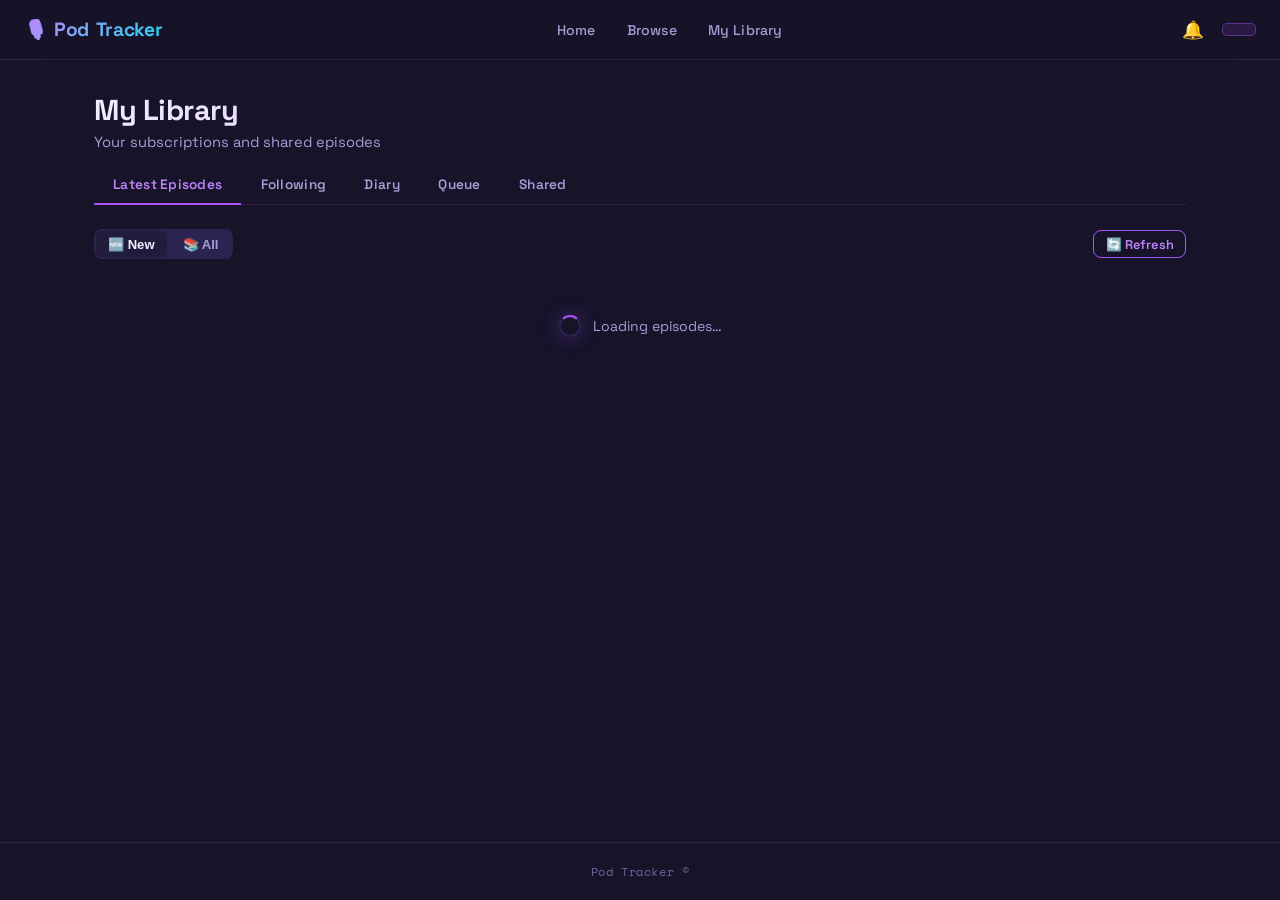
<file: library.html>
<!DOCTYPE html>
<html lang="en">
<head>
  <meta charset="UTF-8">
  <meta name="viewport" content="width=device-width, initial-scale=1.0">
  <title>My Library — Pod Tracker</title>
  <link rel="icon" type="image/svg+xml" href="favicon.svg">
  <link rel="stylesheet" href="css/style.css">
  <script src="js/theme.js"></script>
  <style>
    .feed-toggle-btn {
      padding: 0.35rem 0.75rem;
      border: none;
      background: transparent;
      border-radius: 6px;
      font-size: 0.82rem;
      font-weight: 600;
      cursor: pointer;
      color: var(--gray-600);
      transition: all 0.15s;
    }
    .feed-toggle-btn.active {
      background: var(--bg-card);
      color: var(--text-primary);
      box-shadow: 0 1px 3px rgba(0,0,0,0.08);
    }
    .episode-row.played {
      opacity: 0.5;
    }
    .episode-row.played:hover {
      opacity: 0.8;
    }
    .played-badge {
      font-size: 0.7rem;
      color: var(--accent);
      font-weight: 600;
    }
    .mark-played-btn {
      background: none;
      border: 1px solid var(--bg-elevated);
      border-radius: 6px;
      padding: 0.2rem 0.5rem;
      font-size: 0.72rem;
      cursor: pointer;
      color: var(--gray-600);
      white-space: nowrap;
      transition: all 0.15s;
    }
    .mark-played-btn:hover {
      border-color: var(--accent);
      color: var(--accent);
    }
    .mark-played-btn.is-played {
      color: var(--accent);
      border-color: var(--accent);
    }
  </style>
</head>
<body>

<nav>
  <a href="index.html" class="nav-brand">🎙️ <span>Pod</span>Tracker</a>
  <ul class="nav-center">
    <li><a href="index.html"   data-page="home">Home</a></li>
    <li><a href="browse.html"  data-page="browse">Browse</a></li>
    <li><a href="library.html" data-page="library">My Library</a></li>
  </ul>
  <div class="nav-right">
    <div class="nav-notification">
      <a href="library.html#shared" id="notif-bell" title="Notifications">🔔</a>
      <span id="nav-notification-badge" class="hidden"></span>
    </div>
    <button id="nav-hamburger" aria-label="Menu">
      <span></span><span></span><span></span>
    </button>
    <button id="nav-auth-btn"></button>
  </div>
</nav>

<main>
  <div class="page-header">
    <h1 class="page-title">My Library</h1>
    <p class="page-subtitle">Your subscriptions and shared episodes</p>
  </div>

  <div class="container">
    <!-- Tabs -->
    <div class="tabs">
      <button class="tab-btn active" data-tab="feed">Latest Episodes</button>
      <button class="tab-btn" data-tab="podcasts">Following</button>
      <button class="tab-btn" data-tab="diary">Diary</button>
      <button class="tab-btn" data-tab="queue">Queue</button>
      <button class="tab-btn" data-tab="shared" id="shared-tab-btn">Shared <span id="shared-badge" class="badge badge-new hidden"></span></button>
    </div>

    <!-- Feed tab -->
    <div id="tab-feed">
      <div style="display:flex;justify-content:space-between;align-items:center;margin-bottom:0.5rem">
        <div class="feed-toggle" style="display:flex;gap:0.25rem;background:var(--bg-elevated);border-radius:8px;padding:2px">
          <button class="feed-toggle-btn active" data-feed-mode="new">🆕 New <span id="new-count-badge"></span></button>
          <button class="feed-toggle-btn" data-feed-mode="all">📚 All</button>
        </div>
        <button id="refresh-episodes-btn" class="btn btn-outline btn-sm" title="Check for new episodes">🔄 Refresh</button>
      </div>
      <div id="feed-list">
        <div class="loading-state"><div class="spinner"></div> Loading episodes…</div>
      </div>
    </div>

    <!-- Following tab -->
    <div id="tab-podcasts" class="hidden">
      <div id="podcasts-list">
        <div class="loading-state"><div class="spinner"></div> Loading subscriptions…</div>
      </div>
    </div>

    <!-- Diary tab -->
    <div id="tab-diary" class="hidden">
      <div class="diary-controls" style="display:flex;justify-content:space-between;align-items:center;margin:.75rem 0">
        <span class="text-muted text-sm">Your listening history, newest first</span>
        <a href="profile.html" class="btn btn-sm btn-outline">View Profile →</a>
      </div>
      <div id="diary-list" style="display:flex;flex-direction:column;gap:.6rem">
        <div class="loading-state"><div class="spinner"></div></div>
      </div>
    </div>

    <!-- Queue tab -->
    <div id="tab-queue" class="hidden">
      <div class="diary-controls" style="display:flex;justify-content:space-between;align-items:center;margin:.75rem 0">
        <span class="text-muted text-sm">Episodes and podcasts you want to listen to</span>
      </div>
      <div id="queue-list" style="display:flex;flex-direction:column;gap:.6rem">
        <div class="loading-state"><div class="spinner"></div></div>
      </div>
    </div>

    <!-- Shared With Me tab -->
    <div id="tab-shared" class="hidden">
      <div id="shared-list">
        <div class="loading-state"><div class="spinner"></div> Loading shared items…</div>
      </div>
    </div>
  </div>
</main>

<footer>Pod Tracker &copy; <span id="footer-year"></span></footer>
<div id="share-modal-container"></div>

<script type="module">
  import { supabase, FUNCTIONS_URL } from './js/supabase-client.js'
  import { requireLogin, getCurrentUser, initNav } from './js/auth.js'
  import { platformBadge, rankBadge, formatDate, formatDuration, formatCount } from './js/search.js'
  import { initShareModal, openShareModal } from './js/share.js'
  import { renderStars, getMyLog, getMyQueue, removeFromQueue } from './js/ratings.js'
  import { initNotificationDropdown } from './js/notifications.js'

  document.getElementById('footer-year').textContent = new Date().getFullYear()
  document.getElementById('nav-hamburger').addEventListener('click', () => {
    document.querySelector('.nav-center').classList.toggle('open')
  })

  let currentUser      = null
  let userCategories   = []
  let activeCatFilter  = null  // null=All, ''=Uncategorized, uuid=specific cat
  let feedMode         = 'new' // 'new' or 'all'
  let feedEpisodes     = []    // cached episode list
  let playedSet        = new Set()  // episode IDs the user has played
  let likedSet         = new Set()  // episode IDs the user has liked

  async function init() {
    const session = await requireLogin()
    if (!session) return

    await initNav('library')
    await initNotificationDropdown()
    currentUser = await getCurrentUser()
    await initShareModal()

    // Switch to correct tab based on URL hash
    const hash = location.hash.replace('#','')
    if (['shared','diary','queue','podcasts'].includes(hash)) {
      switchTab(hash)
    }

    await Promise.all([loadFeed(), loadPodcasts(), loadShared(), loadDiary(), loadQueue()])

    // Wire up refresh button
    document.getElementById('refresh-episodes-btn').addEventListener('click', async () => {
      const btn = document.getElementById('refresh-episodes-btn')
      btn.disabled = true
      btn.textContent = '⏳ Refreshing…'
      try {
        const { data: { session } } = await supabase.auth.getSession()
        const res = await fetch(`${FUNCTIONS_URL}/refresh-episodes`, {
          method: 'POST',
          headers: {
            'Content-Type': 'application/json',
            'Authorization': `Bearer ${session?.access_token || ''}`
          },
          body: '{}'
        })
        const result = await res.json()
        const totalNew = (result.results || []).reduce((sum, r) => sum + (r.new_episodes || 0), 0)
        btn.textContent = totalNew > 0 ? `✅ ${totalNew} new episode${totalNew !== 1 ? 's' : ''}!` : '✅ Up to date'
        if (totalNew > 0) await loadFeed()
      } catch (e) {
        btn.textContent = '❌ Refresh failed'
      }
      btn.disabled = false
      setTimeout(() => { btn.textContent = '🔄 Refresh' }, 3000)
    })

    // Wire feed mode toggle (New / All)
    document.querySelectorAll('.feed-toggle-btn').forEach(btn => {
      btn.addEventListener('click', () => {
        feedMode = btn.dataset.feedMode
        document.querySelectorAll('.feed-toggle-btn').forEach(b => b.classList.toggle('active', b.dataset.feedMode === feedMode))
        renderFeed()
      })
    })
  }

  // ----- Tab switching -----
  document.querySelectorAll('.tab-btn[data-tab]').forEach(btn => {
    btn.addEventListener('click', () => switchTab(btn.dataset.tab))
  })

  function switchTab(name) {
    document.querySelectorAll('.tab-btn[data-tab]').forEach(b => b.classList.toggle('active', b.dataset.tab === name))
    ;['feed','podcasts','diary','queue','shared'].forEach(t => {
      document.getElementById(`tab-${t}`).classList.toggle('hidden', t !== name)
    })
  }

  // ----- Feed (latest episodes from subscriptions) -----
  async function loadFeed() {
    const list = document.getElementById('feed-list')

    const { data: subs } = await supabase
      .from('subscriptions')
      .select('podcast_id')
      .eq('user_id', currentUser.id)

    if (!subs?.length) {
      list.innerHTML = `<div class="empty-state">
        <div class="empty-icon">📻</div>
        <h3>No subscriptions yet</h3>
        <p><a href="browse.html">Browse podcasts</a> and click "Follow" to build your feed</p>
      </div>`
      return
    }

    const podIds = subs.map(s => s.podcast_id)

    const { data: episodes } = await supabase
      .from('episodes')
      .select(`
        *,
        podcasts(id, title, artwork_url, platform, author)
      `)
      .in('podcast_id', podIds)
      .order('published_at', { ascending: false })
      .limit(50)

    if (!episodes?.length) {
      list.innerHTML = `<div class="empty-state">
        <div class="empty-icon">🎙️</div>
        <h3>No episodes yet</h3>
        <p>Episodes will appear here after the next sync</p>
      </div>`
      return
    }

    feedEpisodes = episodes

    const epIds = episodes.map(e => e.id)
    const [{ data: myLikes }, { data: myPlays }] = await Promise.all([
      supabase.from('episode_likes').select('episode_id').eq('user_id', currentUser.id).in('episode_id', epIds),
      supabase.from('episode_plays').select('episode_id').eq('user_id', currentUser.id).in('episode_id', epIds)
    ])

    likedSet = new Set((myLikes || []).map(l => l.episode_id))
    playedSet = new Set((myPlays || []).map(p => p.episode_id))

    renderFeed()
  }

  function renderFeed() {
    const list = document.getElementById('feed-list')
    const unplayed = feedEpisodes.filter(ep => !playedSet.has(ep.id))
    const visibleEpisodes = feedMode === 'new' ? unplayed : feedEpisodes

    document.getElementById('new-count-badge').textContent = unplayed.length ? `(${unplayed.length})` : ''

    if (!visibleEpisodes.length) {
      list.innerHTML = `<div class="empty-state">
        <div class="empty-icon">${feedMode === 'new' ? '✅' : '🎙️'}</div>
        <h3>${feedMode === 'new' ? 'All caught up!' : 'No episodes yet'}</h3>
        <p>${feedMode === 'new' ? 'No new episodes right now. Switch to All to see your history.' : 'Episodes will appear here after the next sync'}</p>
      </div>`
      return
    }

    list.innerHTML = `<div class="card" style="padding:0">` +
      visibleEpisodes.map(ep => feedEpisodeHTML(ep, likedSet.has(ep.id), playedSet.has(ep.id))).join('') +
      `</div>`

    list.querySelectorAll('[data-like-ep]').forEach(btn => {
      btn.addEventListener('click', async (e) => {
        e.stopPropagation()
        await toggleEpLike(btn)
      })
    })

    list.querySelectorAll('[data-share-ep]').forEach(btn => {
      btn.addEventListener('click', (e) => {
        e.stopPropagation()
        const ep = feedEpisodes.find(ep => ep.id === btn.dataset.shareEp)
        if (ep) openShareModal({ episodeId: ep.id, title: ep.title })
      })
    })

    list.querySelectorAll('[data-mark-played]').forEach(btn => {
      btn.addEventListener('click', async (e) => {
        e.stopPropagation()
        await togglePlayed(btn)
      })
    })
  }

  async function togglePlayed(btn) {
    const epId = btn.dataset.markPlayed
    const isPlayed = playedSet.has(epId)

    if (isPlayed) {
      await supabase.from('episode_plays').delete()
        .eq('user_id', currentUser.id)
        .eq('episode_id', epId)
      playedSet.delete(epId)
    } else {
      await supabase.from('episode_plays').upsert(
        { user_id: currentUser.id, episode_id: epId },
        { onConflict: 'user_id,episode_id' }
      )
      playedSet.add(epId)
    }

    renderFeed()
  }

  function feedEpisodeHTML(ep, isLiked, isPlayed) {
    const p = ep.podcasts
    return `
      <div class="episode-row ${isPlayed ? 'played' : ''}" style="cursor:pointer" onclick="location.href='episode.html?id=${ep.id}'">
        ${p?.artwork_url
          ? `<img referrerpolicy="no-referrer" src="${escHtml(p.artwork_url)}" alt="" style="width:44px;height:44px;border-radius:6px;object-fit:cover;flex-shrink:0">`
          : '<div style="width:44px;height:44px;border-radius:6px;background:var(--accent-light);display:flex;align-items:center;justify-content:center;font-size:1.2rem;flex-shrink:0">🎙️</div>'
        }
        <div class="episode-row-main">
          <div style="font-size:0.78rem;color:var(--gray-600);margin-bottom:0.1rem">${escHtml(p?.title || '')}${isPlayed ? ' <span class="played-badge">✓ Played</span>' : ''}</div>
          <div class="episode-row-title">${escHtml(ep.title)}</div>
          <div class="episode-row-meta">
            ${formatDate(ep.published_at)}
            ${ep.duration_seconds ? ' · ' + formatDuration(ep.duration_seconds) : ''}
            ${ep.summary ? ' · ✨ Summary' : ''}
          </div>
        </div>
        <div class="episode-row-actions">
          ${rankBadge(ep.likes_vs_avg)}
          <button class="mark-played-btn ${isPlayed ? 'is-played' : ''}" data-mark-played="${ep.id}" title="${isPlayed ? 'Mark unplayed' : 'Mark played'}">
            ${isPlayed ? '✅' : '⭕'}
          </button>
          <button class="like-btn btn-sm ${isLiked?'liked':''}" data-like-ep="${ep.id}" data-liked="${isLiked}">
            ${isLiked?'❤️':'🤍'}
          </button>
          <button class="btn-icon" data-share-ep="${ep.id}" title="Share">📤</button>
        </div>
      </div>`
  }

  async function toggleEpLike(btn) {
    const epId   = btn.dataset.likeEp
    const liked  = btn.dataset.liked === 'true'

    if (liked) {
      await supabase.from('episode_likes').delete()
        .eq('user_id', currentUser.id).eq('episode_id', epId)
      btn.dataset.liked = 'false'
      btn.classList.remove('liked')
      btn.innerHTML = '🤍'
    } else {
      await supabase.from('episode_likes').upsert(
        { user_id: currentUser.id, episode_id: epId },
        { onConflict: 'user_id,episode_id' }
      )
      btn.dataset.liked = 'true'
      btn.classList.add('liked')
      btn.innerHTML = '❤️'
    }
  }

  // ----- Following (subscribed podcasts) -----
  async function loadPodcasts() {
    const list = document.getElementById('podcasts-list')

    const [{ data: cats }, { data: subs }] = await Promise.all([
      supabase.from('user_categories').select('*').order('sort_order'),
      supabase.from('subscriptions').select(`
        id, user_category_id, podcast_id,
        podcasts(id, title, author, artwork_url, platform, podcast_likes(count))
      `).eq('user_id', currentUser.id).order('created_at', { ascending: false })
    ])

    userCategories = cats || []

    if (!subs?.length) {
      list.innerHTML = `<div class="empty-state">
        <div class="empty-icon">📻</div>
        <h3>Not following any podcasts yet</h3>
        <p><a href="browse.html">Browse</a> to find podcasts to follow</p>
      </div>`
      return
    }

    renderFollowing(list, subs)
  }

  function renderFollowing(list, subs) {
    const filtered = activeCatFilter === null ? subs
      : activeCatFilter === '' ? subs.filter(s => !s.user_category_id)
      : subs.filter(s => s.user_category_id === activeCatFilter)

    const catOptions = `<option value="">— No Category —</option>` +
      userCategories.map(c =>
        `<option value="${escHtml(c.id)}">${escHtml(c.icon)} ${escHtml(c.name)}</option>`
      ).join('')

    list.innerHTML = `
      <!-- Category filter bar -->
      <div class="filter-bar" style="flex-wrap:wrap;gap:0.4rem;margin-bottom:0.6rem">
        <button class="filter-chip ${activeCatFilter === null ? 'active' : ''}" data-cat="__all__">All (${subs.length})</button>
        ${userCategories.map(c => `
          <span style="display:inline-flex;align-items:center">
            <button class="filter-chip ${activeCatFilter === c.id ? 'active' : ''}" data-cat="${escHtml(c.id)}"
              style="border-radius:20px 0 0 20px;padding-right:0.4rem">
              ${escHtml(c.icon)} ${escHtml(c.name)} (${subs.filter(s => s.user_category_id === c.id).length})
            </button>
            <button data-del-cat="${escHtml(c.id)}" title="Delete category"
              style="background:var(--bg-elevated);border:1px solid var(--border);border-left:none;border-radius:0 20px 20px 0;padding:0.28rem 0.5rem;cursor:pointer;font-size:0.7rem;color:var(--text-muted);line-height:1">✕</button>
          </span>`).join('')}
        <button class="filter-chip ${activeCatFilter === '' ? 'active' : ''}" data-cat="__none__">
          Uncategorized (${subs.filter(s => !s.user_category_id).length})
        </button>
      </div>

      <!-- Add new category -->
      <div style="display:flex;gap:0.5rem;align-items:center;flex-wrap:wrap;margin-bottom:1rem">
        <input type="text" id="new-cat-icon" placeholder="📁" maxlength="2"
          style="width:44px;text-align:center;padding:0.3rem;border:1px solid var(--border);border-radius:6px;background:var(--bg-card);color:var(--text);font-size:0.9rem">
        <input type="text" id="new-cat-name" placeholder="New category name…"
          style="flex:1;min-width:150px;padding:0.3rem 0.6rem;border:1px solid var(--border);border-radius:6px;background:var(--bg-card);color:var(--text);font-size:0.85rem">
        <button class="btn btn-sm btn-primary" id="add-cat-btn">+ Add</button>
      </div>

      <!-- Podcasts grid -->
      <div class="grid-3">
        ${filtered.length
          ? filtered.map(s => followCardHTML(s, catOptions)).join('')
          : '<p class="text-muted" style="grid-column:1/-1;padding:1rem 0">No podcasts in this category.</p>'
        }
      </div>`

    // Filter chip clicks
    list.querySelectorAll('[data-cat]').forEach(btn => {
      btn.addEventListener('click', () => {
        const v = btn.dataset.cat
        activeCatFilter = v === '__all__' ? null : v === '__none__' ? '' : v
        renderFollowing(list, subs)
      })
    })

    // Delete category buttons
    list.querySelectorAll('[data-del-cat]').forEach(btn => {
      btn.addEventListener('click', async () => {
        const cat = userCategories.find(c => c.id === btn.dataset.delCat)
        if (!cat) return
        if (!confirm(`Delete "${cat.icon} ${cat.name}"? Podcasts in it will become uncategorized.`)) return
        await supabase.from('user_categories').delete().eq('id', cat.id)
        if (activeCatFilter === cat.id) activeCatFilter = null
        await loadPodcasts()
      })
    })

    // Category dropdowns on each card
    list.querySelectorAll('.sub-cat-select').forEach(sel => {
      const sub = subs.find(s => s.id === sel.dataset.subId)
      if (sub?.user_category_id) sel.value = sub.user_category_id
      sel.addEventListener('change', async () => {
        await supabase.from('subscriptions')
          .update({ user_category_id: sel.value || null })
          .eq('id', sel.dataset.subId)
        const s = subs.find(s => s.id === sel.dataset.subId)
        if (s) s.user_category_id = sel.value || null
        renderFollowing(list, subs)
      })
    })

    // Add category button
    document.getElementById('add-cat-btn')?.addEventListener('click', async () => {
      const nameEl = document.getElementById('new-cat-name')
      const iconEl = document.getElementById('new-cat-icon')
      const name   = nameEl.value.trim()
      const icon   = iconEl.value.trim() || '📁'
      if (!name) { nameEl.focus(); return }
      const { error } = await supabase.from('user_categories').insert({
        user_id: currentUser.id, name, icon, sort_order: userCategories.length
      })
      if (error) { alert(`Could not add category: ${error.message}`); return }
      nameEl.value = ''
      iconEl.value = ''
      await loadPodcasts()
    })
  }

  function followCardHTML(s, catOptions) {
    const p     = s.podcasts
    const likes = p?.podcast_likes?.[0]?.count || 0
    return `
      <div class="podcast-card" style="display:flex;flex-direction:column">
        <a href="podcast.html?id=${p.id}" style="text-decoration:none;flex:1;display:flex;flex-direction:column">
          ${p.artwork_url
            ? `<img referrerpolicy="no-referrer" class="podcast-card-art" src="${escHtml(p.artwork_url)}" alt="" loading="lazy">`
            : '<div class="podcast-card-art-placeholder">🎙️</div>'
          }
          <div class="podcast-card-body" style="flex:1">
            <div class="podcast-card-title">${escHtml(p.title)}</div>
            <div class="podcast-card-author text-muted">${escHtml(p.author || '')}</div>
            <div class="podcast-card-footer">
              ${platformBadge(p.platform)}
              ${likes ? `<span class="text-muted text-sm">❤️ ${likes}</span>` : ''}
            </div>
          </div>
        </a>
        <div style="padding:0.5rem 0.75rem;border-top:1px solid var(--bg-elevated)">
          <select class="sub-cat-select" data-sub-id="${s.id}"
            style="width:100%;font-size:0.78rem;padding:0.25rem 0.4rem;border:1px solid var(--border);border-radius:6px;background:var(--bg-card);color:var(--text)">
            ${catOptions}
          </select>
        </div>
      </div>`
  }

  // ----- Shared With Me -----
  async function loadShared() {
    const list = document.getElementById('shared-list')

    const { data: shares } = await supabase
      .from('shares')
      .select(`
        *,
        sender:sender_id(full_name),
        podcasts(id, title, artwork_url),
        episodes(id, title, podcast_id, podcasts(id, title, artwork_url))
      `)
      .eq('recipient_id', currentUser.id)
      .order('created_at', { ascending: false })

    if (!shares?.length) {
      list.innerHTML = `<div class="empty-state">
        <div class="empty-icon">💌</div>
        <h3>Nothing shared with you yet</h3>
        <p>When group members share podcasts or episodes, they'll appear here</p>
      </div>`
      return
    }

    const unreadCount = shares.filter(s => !s.read_at).length
    if (unreadCount > 0) {
      const badge = document.getElementById('shared-badge')
      badge.textContent = unreadCount
      badge.classList.remove('hidden')
    }

    list.innerHTML = `<div class="card" style="padding:0">` +
      shares.map(s => shareItemHTML(s)).join('') +
      `</div>`

    // Mark as read on click
    list.querySelectorAll('[data-share-id]').forEach(el => {
      el.addEventListener('click', async () => {
        const shareId = el.dataset.shareId
        const href    = el.dataset.href
        // Mark read
        await supabase.from('shares').update({ read_at: new Date().toISOString() })
          .eq('id', shareId).is('read_at', null)
        if (href) window.location.href = href
      })
    })
  }

  function shareItemHTML(s) {
    const isUnread = !s.read_at
    const podcast  = s.podcasts || s.episodes?.podcasts
    const art      = podcast?.artwork_url
    const title    = s.podcasts?.title || s.episodes?.title || 'Unknown'
    const href     = s.episodes?.id
      ? `episode.html?id=${s.episodes.id}`
      : s.podcasts?.id ? `podcast.html?id=${s.podcasts.id}` : '#'
    const date     = new Date(s.created_at).toLocaleDateString('en-US', { month: 'short', day: 'numeric' })

    return `
      <div class="share-item ${isUnread?'unread':''}" data-share-id="${s.id}" data-href="${href}" style="cursor:pointer">
        ${art
          ? `<img referrerpolicy="no-referrer" class="share-item-art" src="${escHtml(art)}" alt="">`
          : '<div class="share-item-art" style="display:flex;align-items:center;justify-content:center;font-size:1.4rem">🎙️</div>'
        }
        <div class="share-item-info">
          <div class="share-item-title">${escHtml(title)}</div>
          <div class="share-item-from">From ${escHtml(s.sender?.full_name || 'Someone')} · ${date}</div>
          ${s.message ? `<div class="share-item-msg">"${escHtml(s.message)}"</div>` : ''}
        </div>
        ${isUnread ? '<span class="badge badge-new">New</span>' : ''}
      </div>`
  }

  // ----- Diary -----
  async function loadDiary() {
    const entries = await getMyLog(60)
    const list = document.getElementById('diary-list')

    if (!entries.length) {
      list.innerHTML = `<div class="empty-state">
        <div class="empty-icon">📓</div>
        <h3>Your diary is empty</h3>
        <p>Log episodes from the episode page after you listen</p>
      </div>`
      return
    }

    // Group by month
    const groups = {}
    entries.forEach(e => {
      const d     = new Date(e.listened_on)
      const label = d.toLocaleString('default', { month: 'long', year: 'numeric' })
      if (!groups[label]) groups[label] = []
      groups[label].push(e)
    })

    list.innerHTML = Object.entries(groups).map(([month, items]) => `
      <div class="diary-month-group">
        <div class="diary-month-label">${month}</div>
        ${items.map(e => {
          const ep = e.episodes
          const p  = ep?.podcasts
          return `
            <a href="episode.html?id=${ep.id}" class="diary-entry" style="text-decoration:none">
              ${p?.artwork_url
                ? `<img referrerpolicy="no-referrer" class="trending-art" src="${escHtml(p.artwork_url)}" alt="" loading="lazy">`
                : '<div class="trending-art" style="display:flex;align-items:center;justify-content:center;font-size:1.4rem">🎙️</div>'}
              <div class="diary-meta">
                <div class="diary-date">${formatDate(e.listened_on)}</div>
                <div class="trending-title">${escHtml(ep?.title || '')}</div>
                <div class="trending-podcast">${escHtml(p?.title || '')}</div>
                ${e.rating ? `<div class="diary-rating">${renderStars(e.rating, '.85rem')}</div>` : ''}
                ${e.review ? `<div class="diary-review">"${escHtml(e.review)}"</div>` : ''}
              </div>
            </a>`
        }).join('')}
      </div>`
    ).join('')
  }

  // ----- Queue -----
  async function loadQueue() {
    const items = await getMyQueue()
    const list  = document.getElementById('queue-list')

    if (!items.length) {
      list.innerHTML = `<div class="empty-state">
        <div class="empty-icon">🎯</div>
        <h3>Queue is empty</h3>
        <p>Add episodes or podcasts to your queue from their pages</p>
      </div>`
      return
    }

    list.innerHTML = `<div class="card" style="padding:0">` +
      items.map(item => {
        const ep  = item.episodes
        const pod = item.podcasts || ep?.podcasts
        const title = ep?.title || pod?.title || 'Unknown'
        const href  = ep?.id ? `episode.html?id=${ep.id}` : pod?.id ? `podcast.html?id=${pod.id}` : '#'
        const type  = ep?.id ? 'Episode' : 'Podcast'
        return `
          <div class="episode-row" style="cursor:pointer" onclick="location.href='${href}'">
            ${pod?.artwork_url
              ? `<img referrerpolicy="no-referrer" src="${escHtml(pod.artwork_url)}" alt="" style="width:44px;height:44px;border-radius:6px;object-fit:cover;flex-shrink:0">`
              : '<div style="width:44px;height:44px;border-radius:6px;background:var(--accent-light);display:flex;align-items:center;justify-content:center;font-size:1.2rem;flex-shrink:0">🎙️</div>'
            }
            <div class="episode-row-main">
              <div style="font-size:0.78rem;color:var(--gray-600);margin-bottom:0.1rem">${type}</div>
              <div class="episode-row-title">${escHtml(title)}</div>
            </div>
            <div class="episode-row-actions">
              <button class="btn-icon" title="Remove from queue" data-remove-queue="${item.id}" onclick="event.stopPropagation()">✕</button>
            </div>
          </div>`
      }).join('') +
      `</div>`

    list.querySelectorAll('[data-remove-queue]').forEach(btn => {
      btn.addEventListener('click', async () => {
        await removeFromQueue(btn.dataset.removeQueue)
        await loadQueue()
      })
    })
  }

  function escHtml(str) {
    return String(str || '').replace(/&/g,'&amp;').replace(/</g,'&lt;').replace(/>/g,'&gt;').replace(/"/g,'&quot;')
  }

  init()
</script>
</body>
</html>
</file>
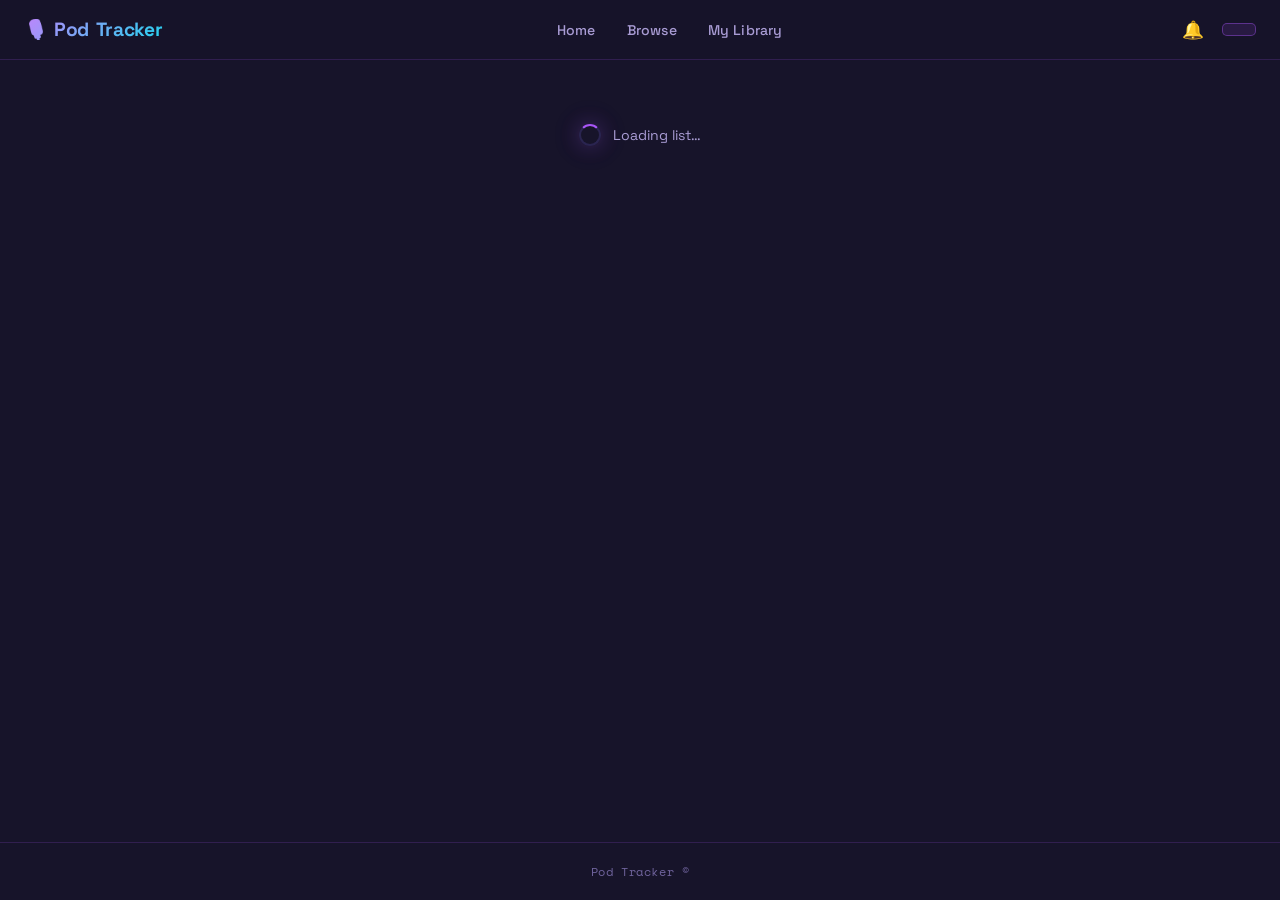
<file: list.html>
<!DOCTYPE html>
<html lang="en">
<head>
  <meta charset="UTF-8">
  <meta name="viewport" content="width=device-width, initial-scale=1.0">
  <title>List — Pod Tracker</title>
  <link rel="icon" type="image/svg+xml" href="favicon.svg">
  <link rel="stylesheet" href="css/style.css">
  <script src="js/theme.js"></script>
</head>
<body>

<nav>
  <a href="index.html" class="nav-brand">🎙️ <span>Pod</span>Tracker</a>
  <ul class="nav-center">
    <li><a href="index.html"   data-page="home">Home</a></li>
    <li><a href="browse.html"  data-page="browse">Browse</a></li>
    <li><a href="library.html" data-page="library">My Library</a></li>
  </ul>
  <div class="nav-right">
    <div class="nav-notification">
      <a href="library.html#shared" title="Notifications">🔔</a>
      <span id="nav-notification-badge" class="hidden"></span>
    </div>
    <button id="nav-hamburger" aria-label="Menu">
      <span></span><span></span><span></span>
    </button>
    <button id="nav-auth-btn"></button>
  </div>
</nav>

<main>
  <div class="container" style="max-width:760px">
    <div id="list-container">
      <div class="loading-state" style="padding:4rem 0"><div class="spinner"></div> Loading list…</div>
    </div>
  </div>
</main>

<footer>Pod Tracker &copy; <span id="footer-year"></span></footer>

<script type="module">
  import { supabase }            from './js/supabase-client.js'
  import { initNav, getCurrentUser } from './js/auth.js'
  import { platformBadge, formatDate } from './js/search.js'
  import { renderStars }         from './js/ratings.js'
  import { initNotificationDropdown } from './js/notifications.js'

  document.getElementById('footer-year').textContent = new Date().getFullYear()
  document.getElementById('nav-hamburger').addEventListener('click', () => {
    document.querySelector('.nav-center').classList.toggle('open')
  })

  const listId = new URLSearchParams(location.search).get('id')
  if (!listId) location.href = 'browse.html'

  let me     = null
  let isOwner = false

  async function init() {
    await initNav(null)
    await initNotificationDropdown()
    me = await getCurrentUser()

    const { data: list } = await supabase
      .from('curated_lists')
      .select(`
        id, title, description, is_public, user_id, created_at, updated_at,
        users(id, full_name)
      `)
      .eq('id', listId)
      .maybeSingle()

    if (!list) {
      document.getElementById('list-container').innerHTML = `
        <div class="empty-state mt-4">
          <div class="empty-icon">📋</div>
          <h3>List not found</h3>
          <p>This list may be private or doesn't exist.</p>
        </div>`
      return
    }

    isOwner = me?.id === list.user_id
    document.title = `${list.title} — Pod Tracker`

    // Fetch items
    const { data: items } = await supabase
      .from('curated_list_items')
      .select(`
        id, note, sort_order,
        podcasts(id, title, artwork_url, platform, author),
        episodes(id, title, published_at, podcasts(id, title, artwork_url, platform))
      `)
      .eq('list_id', listId)
      .order('sort_order')

    const container = document.getElementById('list-container')
    container.innerHTML = `
      <div style="margin-top:1.5rem">
        <a href="profile.html?user=${list.user_id}" class="text-muted text-sm">← ${escHtml(list.users?.full_name || 'Back')}</a>
      </div>

      <div class="card mt-2">
        <div style="display:flex;align-items:flex-start;justify-content:space-between;gap:1rem">
          <div>
            <div style="font-size:2rem;margin-bottom:.25rem">📋</div>
            <h1 style="font-size:1.4rem;font-weight:800;margin:0 0 .4rem">${escHtml(list.title)}</h1>
            ${list.description ? `<p class="text-muted" style="margin:0 0 .4rem">${escHtml(list.description)}</p>` : ''}
            <div class="text-muted text-sm">
              By <a href="profile.html?user=${list.user_id}" style="color:var(--accent-bright)">${escHtml(list.users?.full_name || 'Unknown')}</a>
              · ${items?.length || 0} item${items?.length !== 1 ? 's' : ''}
              · ${list.is_public ? 'Public' : '🔒 Private'}
            </div>
          </div>
          ${isOwner ? `<button class="btn btn-sm btn-outline" id="add-item-btn">+ Add</button>` : ''}
        </div>
      </div>

      <div id="items-list" class="mt-2" style="display:flex;flex-direction:column;gap:.6rem">
        ${!items?.length
          ? `<div class="empty-state">
               <div class="empty-icon">📭</div>
               <h3>This list is empty</h3>
               ${isOwner ? '<p>Search for podcasts or episodes and add them.</p>' : ''}
             </div>`
          : items.map((item, i) => renderItem(item, i)).join('')
        }
      </div>
    `

    if (isOwner && document.getElementById('add-item-btn')) {
      document.getElementById('add-item-btn').addEventListener('click', () => {
        alert('To add items: visit the podcast or episode page and use the "Add to List" option. (Coming soon: quick-add from here)')
      })
    }
  }

  function renderItem(item, index) {
    const pod = item.podcasts
    const ep  = item.episodes
    const epPod = ep?.podcasts

    if (ep) {
      return `
        <a href="episode.html?id=${ep.id}" class="trending-card" style="text-decoration:none">
          <div class="trending-rank">${index + 1}</div>
          ${epPod?.artwork_url
            ? `<img referrerpolicy="no-referrer" class="trending-art" src="${escHtml(epPod.artwork_url)}" alt="" loading="lazy">`
            : '<div class="trending-art" style="display:flex;align-items:center;justify-content:center;font-size:1.4rem">🎙️</div>'}
          <div class="trending-info">
            <div class="trending-title">${escHtml(ep.title)}</div>
            <div class="trending-podcast">${escHtml(epPod?.title || '')} · ${formatDate(ep.published_at)}</div>
            ${item.note ? `<div class="text-muted text-sm" style="margin-top:.2rem">"${escHtml(item.note)}"</div>` : ''}
          </div>
          <span class="badge badge-platform">Episode</span>
        </a>`
    }

    if (pod) {
      return `
        <a href="podcast.html?id=${pod.id}" class="trending-card" style="text-decoration:none">
          <div class="trending-rank">${index + 1}</div>
          ${pod.artwork_url
            ? `<img referrerpolicy="no-referrer" class="trending-art" src="${escHtml(pod.artwork_url)}" alt="" loading="lazy">`
            : '<div class="trending-art" style="display:flex;align-items:center;justify-content:center;font-size:1.4rem">🎙️</div>'}
          <div class="trending-info">
            <div class="trending-title">${escHtml(pod.title)}</div>
            <div class="trending-podcast">${escHtml(pod.author || '')} ${platformBadge(pod.platform)}</div>
            ${item.note ? `<div class="text-muted text-sm" style="margin-top:.2rem">"${escHtml(item.note)}"</div>` : ''}
          </div>
          <span class="badge badge-platform">Podcast</span>
        </a>`
    }

    return ''
  }

  function escHtml(str) {
    return String(str || '').replace(/&/g,'&amp;').replace(/</g,'&lt;').replace(/>/g,'&gt;').replace(/"/g,'&quot;')
  }

  init()
</script>
</body>
</html>
</file>
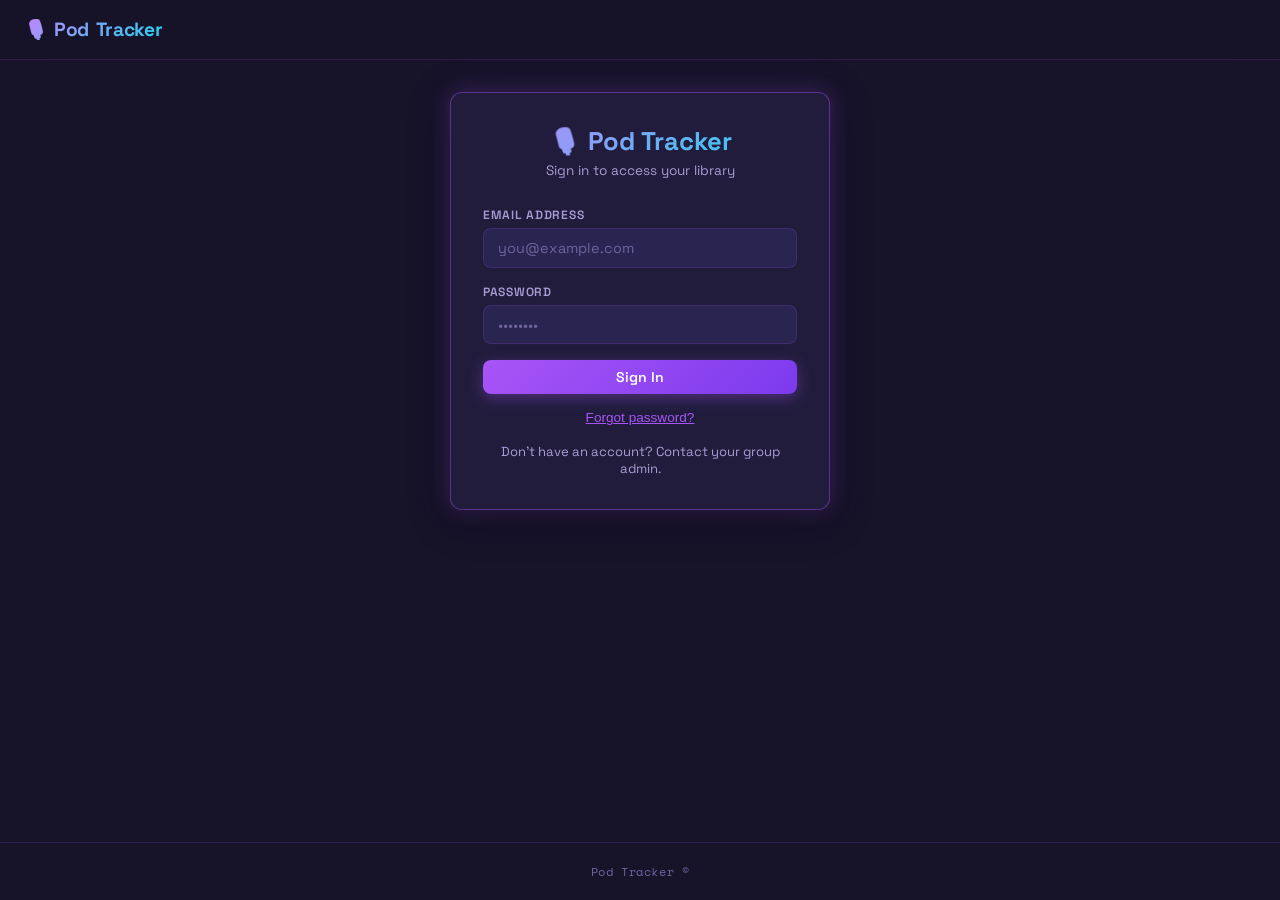
<file: login.html>
<!DOCTYPE html>
<html lang="en">
<head>
  <meta charset="UTF-8">
  <meta name="viewport" content="width=device-width, initial-scale=1.0">
  <title>Sign In — Pod Tracker</title>
  <link rel="icon" type="image/svg+xml" href="favicon.svg">
  <link rel="stylesheet" href="css/style.css">
  <script src="js/theme.js"></script>
</head>
<body>

<nav>
  <a href="index.html" class="nav-brand">🎙️ <span>Pod</span>Tracker</a>
  <ul class="nav-links"></ul>
  <div class="nav-right">
    <button id="nav-auth-btn" class="hidden"></button>
  </div>
</nav>

<main>
  <div class="login-wrapper">
    <div class="login-card">
      <div class="login-logo">
        <h1>🎙️ Pod Tracker</h1>
        <p id="login-subtitle">Sign in to access your library</p>
      </div>

      <div id="login-alert" class="alert hidden"></div>

      <form id="login-form">
        <div class="form-group">
          <label for="email">Email address</label>
          <input type="email" id="email" placeholder="you@example.com" required autocomplete="email">
        </div>
        <div class="form-group">
          <label for="password">Password</label>
          <input type="password" id="password" placeholder="••••••••" required autocomplete="current-password">
        </div>
        <button type="submit" class="btn btn-primary btn-full" id="login-btn">Sign In</button>
      </form>

      <p style="margin-top:0.75rem;text-align:center;">
        <button id="forgot-btn" style="background:none;border:none;color:var(--accent);font-size:0.85rem;cursor:pointer;text-decoration:underline;padding:0;">
          Forgot password?
        </button>
      </p>

      <form id="reset-form" class="hidden" style="margin-top:1rem;">
        <div class="form-group">
          <label for="reset-email">Your email address</label>
          <input type="email" id="reset-email" placeholder="you@example.com" required autocomplete="email">
        </div>
        <button type="submit" class="btn btn-primary btn-full" id="reset-btn">Send Reset Email</button>
        <p style="margin-top:0.5rem;text-align:center;">
          <button id="back-btn" type="button" style="background:none;border:none;color:var(--gray-600);font-size:0.85rem;cursor:pointer;text-decoration:underline;padding:0;">
            Back to sign in
          </button>
        </p>
      </form>

      <!-- Shown when arriving from a password-reset / invite email link -->
      <form id="new-password-form" class="hidden" style="margin-top:1rem;">
        <div class="form-group">
          <label for="new-password">New password</label>
          <input type="password" id="new-password" placeholder="At least 6 characters" required minlength="6" autocomplete="new-password">
        </div>
        <div class="form-group">
          <label for="confirm-password">Confirm password</label>
          <input type="password" id="confirm-password" placeholder="••••••••" required autocomplete="new-password">
        </div>
        <button type="submit" class="btn btn-primary btn-full" id="new-password-btn">Set Password</button>
      </form>

      <p style="margin-top:1rem;font-size:0.82rem;color:var(--gray-600);text-align:center;">
        Don't have an account? Contact your group admin.
      </p>
    </div>
  </div>
</main>

<footer>Pod Tracker &copy; <span id="footer-year"></span></footer>

<script type="module">
  // Capture the URL hash BEFORE creating the Supabase client — it consumes
  // (and strips) recovery/invite tokens from the URL as it initializes.
  const arrivalHash = new URLSearchParams(window.location.hash.slice(1))
  let recoveryMode  = ['recovery', 'invite'].includes(arrivalHash.get('type'))

  const { supabase }                 = await import('./js/supabase-client.js')
  const { getSession, ensureUserRow } = await import('./js/auth.js')

  document.getElementById('footer-year').textContent = new Date().getFullYear()

  const alertEl       = document.getElementById('login-alert')
  const loginForm     = document.getElementById('login-form')
  const resetForm     = document.getElementById('reset-form')
  const newPassForm   = document.getElementById('new-password-form')
  const subtitleEl    = document.getElementById('login-subtitle')

  function showAlert(msg, type = 'error') {
    alertEl.textContent = msg
    alertEl.className = `alert alert-${type}`
    alertEl.classList.remove('hidden')
  }

  /** Human-friendly message for a sign-in failure. */
  function signInErrorMessage(error) {
    // No HTTP status → the request never reached Supabase (offline, DNS,
    // or the free-tier project is paused and needs a dashboard Restore).
    if (!error.status) {
      return "Can't reach the server right now — it may be waking up. Try again in a minute, and tell your group admin if it keeps happening."
    }
    if (error.status === 400) return 'Incorrect email or password. Please try again.'
    return `Sign-in failed (${error.status}). Please try again, or contact your group admin.`
  }

  function showNewPasswordForm() {
    loginForm.classList.add('hidden')
    resetForm.classList.add('hidden')
    newPassForm.classList.remove('hidden')
    subtitleEl.textContent = 'Choose a password for your account'
  }

  // Belt-and-braces: supabase-js fires this after it processes a recovery link.
  supabase.auth.onAuthStateChange((event) => {
    if (event === 'PASSWORD_RECOVERY') {
      recoveryMode = true
      showNewPasswordForm()
    }
  })

  if (recoveryMode) {
    // Arrived from a reset/invite email — let them set a password.
    // Do NOT auto-redirect: the link created a session, but no password yet.
    showNewPasswordForm()
  } else if (arrivalHash.get('error_description')) {
    // Expired or already-used email link
    showAlert('That link has expired. Use "Forgot password?" below to get a new one.')
  } else {
    getSession().then(session => {
      if (session) window.location.href = 'library.html'
    })
  }

  newPassForm.addEventListener('submit', async (e) => {
    e.preventDefault()
    const password = document.getElementById('new-password').value
    const confirm  = document.getElementById('confirm-password').value
    if (password !== confirm) {
      showAlert("Those passwords don't match.")
      return
    }

    const btn = document.getElementById('new-password-btn')
    btn.disabled = true
    btn.textContent = 'Saving…'

    const { data, error } = await supabase.auth.updateUser({ password })
    if (error) {
      showAlert(error.message || 'Could not set password. The link may have expired — use "Forgot password?" to get a new one.')
      btn.disabled = false
      btn.textContent = 'Set Password'
      return
    }

    const session = await getSession()
    if (session) await ensureUserRow(session)
    showAlert('Password set! Taking you to your library…', 'success')
    window.location.href = 'library.html'
  })

  document.getElementById('forgot-btn').addEventListener('click', () => {
    loginForm.classList.add('hidden')
    resetForm.classList.remove('hidden')
    alertEl.classList.add('hidden')
    document.getElementById('login-subtitle').textContent = 'Reset your password'
  })

  document.getElementById('back-btn').addEventListener('click', () => {
    resetForm.classList.add('hidden')
    loginForm.classList.remove('hidden')
    alertEl.classList.add('hidden')
    document.getElementById('login-subtitle').textContent = 'Sign in to access your library'
  })

  loginForm.addEventListener('submit', async (e) => {
    e.preventDefault()
    alertEl.classList.add('hidden')
    const btn = document.getElementById('login-btn')
    btn.disabled = true
    btn.textContent = 'Signing in…'

    const email    = document.getElementById('email').value.trim()
    const password = document.getElementById('password').value

    const { data, error } = await supabase.auth.signInWithPassword({ email, password })

    if (error) {
      showAlert(signInErrorMessage(error))
      btn.disabled = false
      btn.textContent = 'Sign In'
      return
    }

    if (data.session) await ensureUserRow(data.session)
    window.location.href = 'library.html'
  })

  resetForm.addEventListener('submit', async (e) => {
    e.preventDefault()
    const btn = document.getElementById('reset-btn')
    btn.disabled = true
    btn.textContent = 'Sending…'

    const email = document.getElementById('reset-email').value.trim()
    const { error } = await supabase.auth.resetPasswordForEmail(email, {
      redirectTo: window.location.origin + window.location.pathname.replace('login.html', '') + 'login.html'
    })

    if (error) {
      showAlert(`Could not send reset email: ${error.message || 'unknown error'}. If this keeps happening, contact your group admin.`)
    } else {
      showAlert('Reset email sent! Check your inbox.', 'success')
    }
    btn.disabled = false
    btn.textContent = 'Send Reset Email'
  })
</script>
</body>
</html>
</file>
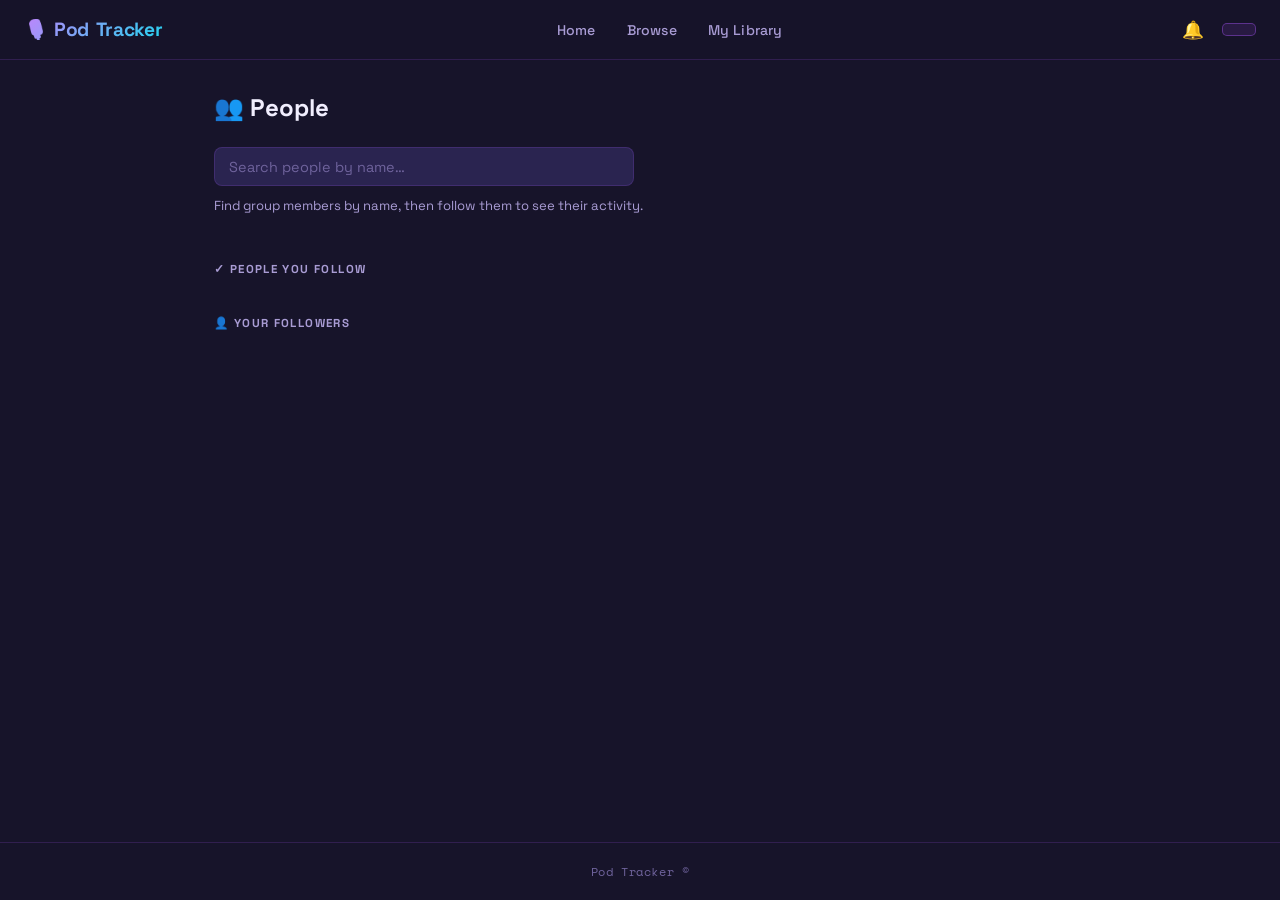
<file: people.html>
<!DOCTYPE html>
<html lang="en">
<head>
  <meta charset="UTF-8">
  <meta name="viewport" content="width=device-width, initial-scale=1.0">
  <title>People — Pod Tracker</title>
  <link rel="icon" type="image/svg+xml" href="favicon.svg">
  <link rel="stylesheet" href="css/style.css">
  <script src="js/theme.js"></script>
</head>
<body>

<nav>
  <a href="index.html" class="nav-brand">🎙️ <span>Pod</span>Tracker</a>
  <ul class="nav-center">
    <li><a href="index.html"   data-page="home">Home</a></li>
    <li><a href="browse.html"  data-page="browse">Browse</a></li>
    <li><a href="library.html" data-page="library">My Library</a></li>
  </ul>
  <div class="nav-right">
    <div class="nav-notification">
      <a href="library.html#shared" title="Notifications">🔔</a>
      <span id="nav-notification-badge" class="hidden"></span>
    </div>
    <button id="nav-hamburger" aria-label="Menu">
      <span></span><span></span><span></span>
    </button>
    <button id="nav-auth-btn"></button>
  </div>
</nav>

<main>
  <div class="container" style="max-width:900px;padding-top:2rem">
    <h1 style="font-size:1.5rem;font-weight:800;margin-bottom:1.5rem">👥 People</h1>

    <!-- Incoming follow requests -->
    <div id="requests-section" class="hidden" style="margin-bottom:1.5rem">
      <div class="section-header">
        <span class="section-title">🤝 Follow Requests</span>
      </div>
      <div id="requests-list" style="display:flex;flex-direction:column;gap:.5rem;margin-top:.6rem"></div>
    </div>

    <!-- Search -->
    <div class="form-group" style="margin-bottom:1.5rem">
      <input type="search" id="people-search" placeholder="Search people by name…" autocomplete="off"
             style="width:100%;max-width:420px">
      <p class="text-muted" style="font-size:.82rem;margin-top:.35rem">
        Find group members by name, then follow them to see their activity.
      </p>
    </div>

    <div id="people-grid" class="people-grid"></div>

    <!-- People you follow (default view when not searching) -->
    <div id="following-section" style="margin-top:1.5rem">
      <div class="section-header">
        <span class="section-title">✓ People You Follow</span>
      </div>
      <div id="following-grid" class="people-grid" style="margin-top:.6rem"></div>
    </div>

    <!-- Your followers (default view when not searching) -->
    <div id="followers-section" style="margin-top:1.5rem">
      <div class="section-header">
        <span class="section-title">👤 Your Followers</span>
      </div>
      <div id="followers-grid" class="people-grid" style="margin-top:.6rem"></div>
    </div>
  </div>
</main>

<footer>Pod Tracker &copy; <span id="footer-year"></span></footer>

<script type="module">
  import { supabase } from './js/supabase-client.js'
  import { initNav, getCurrentUser } from './js/auth.js'
  import { initNotificationDropdown } from './js/notifications.js'
  import { follow, unfollow, getPendingRequests, acceptRequest, declineRequest, followBtnLabel } from './js/follows.js'

  document.getElementById('footer-year').textContent = new Date().getFullYear()
  document.getElementById('nav-hamburger').addEventListener('click', () => {
    document.querySelector('.nav-center').classList.toggle('open')
  })

  let me = null
  // follow state per target user id: 'none' | 'pending' | 'accepted'
  const followState = {}

  async function init() {
    await initNav('people')
    await initNotificationDropdown()
    me = await getCurrentUser()

    if (!me) {
      document.getElementById('people-grid').innerHTML =
        '<div class="empty-state" style="grid-column:1/-1"><h3>Sign in to find people</h3><p><a href="login.html">Sign in</a> to search for group members and follow them.</p></div>'
      document.getElementById('following-section').classList.add('hidden')
      document.getElementById('followers-section').classList.add('hidden')
      return
    }

    await Promise.all([loadMyFollows(), loadMyFollowers(), loadRequests()])
    renderFollowing()
    renderFollowers()
    wireSearch()
  }

  // ----- My outgoing follows (both states) -----
  let myFollows = []   // rows: { following_id, status, users: {id, full_name, follow_policy} }

  async function loadMyFollows() {
    const { data } = await supabase
      .from('user_follows')
      .select('following_id, status, users!user_follows_following_id_fkey(id, full_name, follow_policy)')
      .eq('follower_id', me.id)
    myFollows = data || []
    myFollows.forEach(f => { followState[f.following_id] = f.status })
  }

  // ----- My accepted followers -----
  let myFollowers = []   // rows: { follower_id, users: {id, full_name, follow_policy} }

  async function loadMyFollowers() {
    const { data } = await supabase
      .from('user_follows')
      .select('follower_id, users!user_follows_follower_id_fkey(id, full_name, follow_policy)')
      .eq('following_id', me.id)
      .eq('status', 'accepted')
    myFollowers = data || []
  }

  // ----- Incoming follow requests -----
  async function loadRequests() {
    const requests = await getPendingRequests(me.id)
    const section = document.getElementById('requests-section')
    const list    = document.getElementById('requests-list')

    if (!requests.length) {
      section.classList.add('hidden')
      return
    }

    section.classList.remove('hidden')
    list.innerHTML = requests.map(r => {
      const name = r.users?.full_name || 'Someone'
      const initials = name.split(' ').map(w => w[0]).join('').slice(0, 2).toUpperCase()
      return `
        <div class="card" data-request-id="${r.id}" style="display:flex;align-items:center;gap:.75rem;padding:.7rem .9rem">
          <a href="profile.html?user=${r.users?.id}" class="follower-avatar-sm" style="text-decoration:none">${initials}</a>
          <a href="profile.html?user=${r.users?.id}" style="flex:1;font-weight:600;color:var(--text);text-decoration:none">${escHtml(name)}</a>
          <button class="btn btn-sm btn-primary" data-accept>Accept</button>
          <button class="btn btn-sm btn-secondary" data-decline>Decline</button>
        </div>`
    }).join('')

    list.querySelectorAll('[data-request-id]').forEach(row => {
      const req = requests.find(r => r.id === row.dataset.requestId)
      row.querySelector('[data-accept]').addEventListener('click', async (e) => {
        e.target.disabled = true
        await acceptRequest(me, req)
        row.remove()
        if (!list.children.length) document.getElementById('requests-section').classList.add('hidden')
        if (req.users) {
          myFollowers.push({ follower_id: req.follower_id, users: req.users })
          renderFollowers()
        }
      })
      row.querySelector('[data-decline]').addEventListener('click', async (e) => {
        e.target.disabled = true
        await declineRequest(req.id)
        row.remove()
        if (!list.children.length) document.getElementById('requests-section').classList.add('hidden')
      })
    })
  }

  // ----- Search -----
  function wireSearch() {
    const input = document.getElementById('people-search')
    let timer = null
    input.addEventListener('input', () => {
      clearTimeout(timer)
      timer = setTimeout(() => runSearch(input.value.trim()), 300)
    })
  }

  async function runSearch(term) {
    const grid = document.getElementById('people-grid')
    const followingSection = document.getElementById('following-section')
    const followersSection = document.getElementById('followers-section')

    if (term.length < 2) {
      grid.innerHTML = ''
      followingSection.classList.remove('hidden')
      followersSection.classList.remove('hidden')
      renderFollowing()   // re-render: follow states may have changed while searching
      renderFollowers()
      return
    }

    followingSection.classList.add('hidden')
    followersSection.classList.add('hidden')
    grid.innerHTML = '<div class="loading-state" style="grid-column:1/-1"><div class="spinner"></div></div>'

    const { data: users } = await supabase
      .from('users')
      .select('id, full_name, follow_policy')
      .ilike('full_name', `%${term}%`)
      .neq('id', me.id)
      .order('full_name')
      .limit(20)

    if (!users?.length) {
      grid.innerHTML = '<div class="empty-state" style="grid-column:1/-1"><h3>No one found</h3><p>Try a different name.</p></div>'
      return
    }

    grid.innerHTML = users.map(u => personCardHTML(u)).join('')
    wireFollowButtons(grid, users)
  }

  // ----- People you follow -----
  function renderFollowing() {
    const grid = document.getElementById('following-grid')
    const users = myFollows
      .filter(f => f.status === 'accepted' && f.users)
      .map(f => f.users)

    if (!users.length) {
      grid.innerHTML = '<div class="empty-state" style="grid-column:1/-1"><p class="text-muted">You aren\'t following anyone yet — search above to find people.</p></div>'
      return
    }

    grid.innerHTML = users.map(u => personCardHTML(u)).join('')
    wireFollowButtons(grid, users)
  }

  // ----- Your followers -----
  function renderFollowers() {
    const grid = document.getElementById('followers-grid')
    const users = myFollowers.filter(f => f.users).map(f => f.users)

    if (!users.length) {
      grid.innerHTML = '<div class="empty-state" style="grid-column:1/-1"><p class="text-muted">No followers yet.</p></div>'
      return
    }

    // The button on each card reflects YOUR follow state toward them (follow back)
    grid.innerHTML = users.map(u => personCardHTML(u)).join('')
    wireFollowButtons(grid, users)
  }

  function personCardHTML(u) {
    const initials = u.full_name.split(' ').map(w => w[0]).join('').slice(0, 2).toUpperCase()
    const state = followState[u.id] || 'none'
    return `
      <div class="person-card" data-user-id="${u.id}">
        <a href="profile.html?user=${u.id}" style="text-decoration:none;color:inherit;display:flex;flex-direction:column;align-items:center;gap:.5rem">
          <div class="person-avatar">${initials}</div>
          <div class="person-name">${escHtml(u.full_name)}</div>
        </a>
        <button class="follow-btn ${state !== 'none' ? 'following' : ''}" data-uid="${u.id}">
          ${followBtnLabel(state)}
        </button>
      </div>`
  }

  function wireFollowButtons(root, users) {
    root.querySelectorAll('.follow-btn').forEach(btn => {
      btn.addEventListener('click', async () => {
        const uid = btn.dataset.uid
        const target = users.find(u => u.id === uid)
        btn.disabled = true
        try {
          if ((followState[uid] || 'none') === 'none') {
            followState[uid] = await follow(me, target)
          } else {
            await unfollow(me.id, uid)   // unfollow or cancel request
            followState[uid] = 'none'
          }
          // Keep the cached following list in sync for section re-renders
          if (followState[uid] === 'none') {
            myFollows = myFollows.filter(f => f.following_id !== uid)
          } else {
            const row = myFollows.find(f => f.following_id === uid)
            if (row) row.status = followState[uid]
            else myFollows.push({ following_id: uid, status: followState[uid], users: target })
          }
        } catch (err) {
          console.error('Follow action failed:', err.message)
        }
        btn.textContent = followBtnLabel(followState[uid])
        btn.classList.toggle('following', followState[uid] !== 'none')
        btn.disabled = false
      })
    })
  }

  function escHtml(str) {
    return String(str || '').replace(/&/g,'&amp;').replace(/</g,'&lt;').replace(/>/g,'&gt;').replace(/"/g,'&quot;')
  }

  init()
</script>
</body>
</html>
</file>
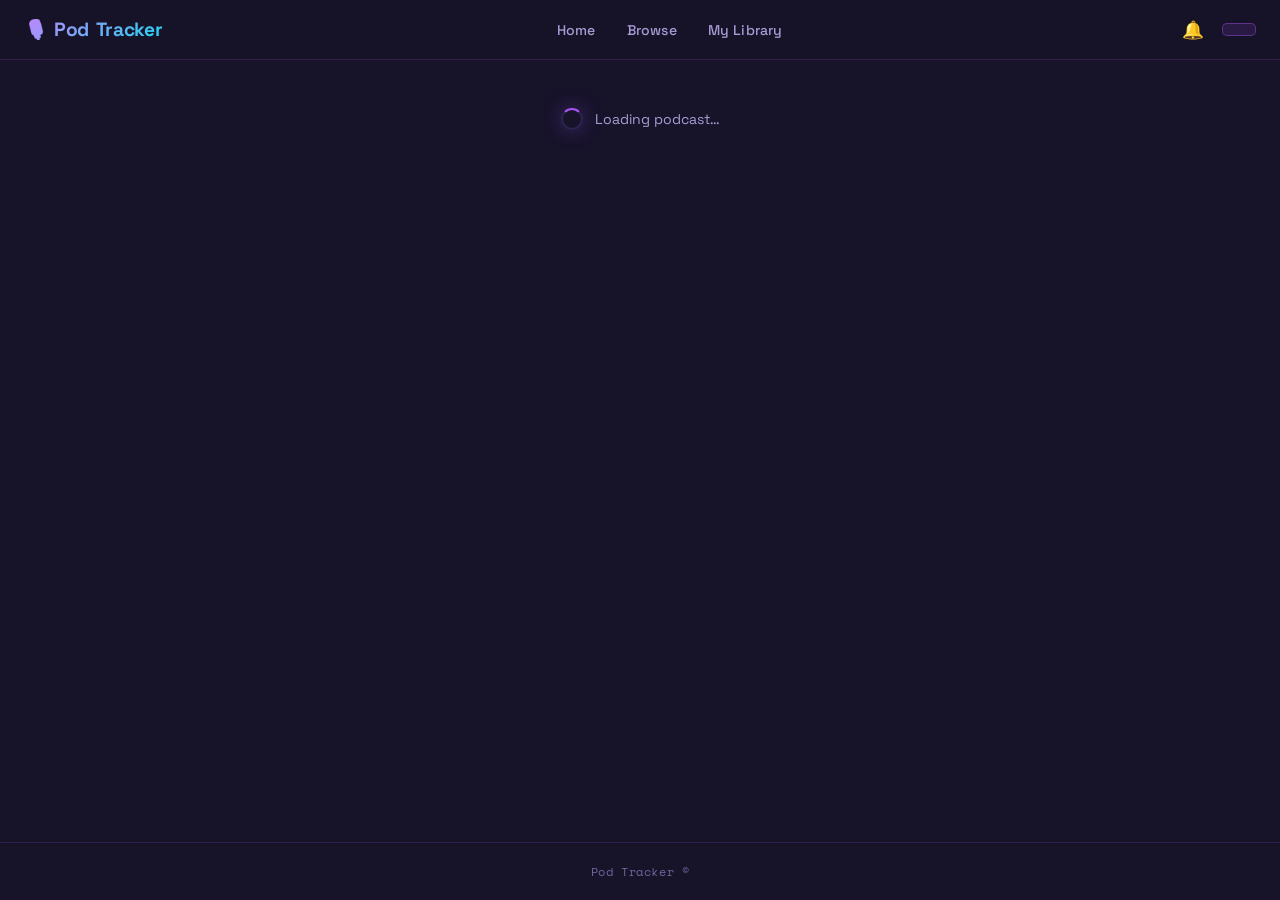
<file: podcast.html>
<!DOCTYPE html>
<html lang="en">
<head>
  <meta charset="UTF-8">
  <meta name="viewport" content="width=device-width, initial-scale=1.0">
  <title>Podcast — Pod Tracker</title>
  <link rel="icon" type="image/svg+xml" href="favicon.svg">
  <link rel="stylesheet" href="css/style.css">
  <script src="js/theme.js"></script>
</head>
<body>

<nav>
  <a href="index.html" class="nav-brand">🎙️ <span>Pod</span>Tracker</a>
  <ul class="nav-center">
    <li><a href="index.html"   data-page="home">Home</a></li>
    <li><a href="browse.html"  data-page="browse">Browse</a></li>
    <li><a href="library.html" data-page="library">My Library</a></li>
  </ul>
  <div class="nav-right">
    <div class="nav-notification">
      <a href="library.html#shared" title="Notifications">🔔</a>
      <span id="nav-notification-badge" class="hidden"></span>
    </div>
    <button id="nav-hamburger" aria-label="Menu">
      <span></span><span></span><span></span>
    </button>
    <button id="nav-auth-btn"></button>
  </div>
</nav>

<main>
  <div class="container" id="podcast-container">
    <div class="loading-state"><div class="spinner"></div> Loading podcast…</div>
  </div>
</main>

<footer>Pod Tracker &copy; <span id="footer-year"></span></footer>
<div id="share-modal-container"></div>

<script type="module">
  import { supabase } from './js/supabase-client.js'
  import { initNav, getCurrentUser } from './js/auth.js'
  import { platformBadge, rankBadge, formatDate, formatDuration, formatCount } from './js/search.js'
  import { initShareModal, openShareModal } from './js/share.js'
  import { renderAlternatives } from './js/alternatives.js?v=alt2'

  document.getElementById('footer-year').textContent = new Date().getFullYear()
  document.getElementById('nav-hamburger').addEventListener('click', () => {
    document.querySelector('.nav-center').classList.toggle('open')
  })

  const params    = new URLSearchParams(location.search)
  const podcastId = params.get('id')
  if (!podcastId) { window.location.href = 'browse.html'; }

  let currentUser  = null
  let podcast      = null
  let episodes     = []
  let isSubscribed = false
  let isPodLiked   = false
  let podLikeCount = 0
  let podLikers    = []
  let sortMode     = 'newest'  // 'newest' | 'top'

  async function init() {
    await initNav()
    currentUser = await getCurrentUser()
    if (currentUser) await initShareModal()

    const [podRes, epRes, likersRes] = await Promise.all([
      supabase.from('podcasts').select(`
        *, categories(name, icon),
        podcast_likes(user_id, users(full_name))
      `).eq('id', podcastId).single(),

      supabase.from('episodes').select('*')
        .eq('podcast_id', podcastId)
        .order('published_at', { ascending: false }),

      supabase.from('podcast_likes').select('users(full_name)')
        .eq('podcast_id', podcastId)
        .limit(5)
    ])

    if (podRes.error || !podRes.data) {
      document.getElementById('podcast-container').innerHTML =
        '<div class="empty-state"><div class="empty-icon">😕</div><h3>Podcast not found</h3></div>'
      return
    }

    podcast    = podRes.data
    episodes   = epRes.data || []
    podLikers  = (likersRes.data || []).map(l => l.users?.full_name).filter(Boolean)
    podLikeCount = podcast.podcast_likes?.length || 0

    if (currentUser) {
      isSubscribed = podcast.podcast_likes?.some(l => l.user_id === currentUser.id) === true
      // Check subscription separately (podcast_likes ≠ subscriptions)
      const { data: sub } = await supabase.from('subscriptions')
        .select('id').eq('user_id', currentUser.id).eq('podcast_id', podcastId).maybeSingle()
      isSubscribed = !!sub

      isPodLiked = podcast.podcast_likes?.some(l => l.user_id === currentUser.id) || false
    }

    document.title = `${podcast.title} — Pod Tracker`
    render()
  }

  function render() {
    const container = document.getElementById('podcast-container')

    const avatarsHtml = podLikers.slice(0, 4).map(name => {
      const initials = name.split(' ').map(w => w[0]).join('').slice(0, 2).toUpperCase()
      return `<div class="member-avatar" title="${escHtml(name)}">${initials}</div>`
    }).join('')

    const episodeRows = sortedEpisodes().map(ep => episodeRowHTML(ep)).join('')
    const subBtnText  = isSubscribed ? '✓ Following' : '+ Follow'
    const subBtnClass = isSubscribed ? 'subscribed' : ''

    container.innerHTML = `
      <!-- Podcast hero -->
      <div style="margin-top:1.5rem">
        <a href="browse.html" class="text-muted text-sm">← Back to Browse</a>
      </div>

      <div class="podcast-hero mt-2">
        ${podcast.artwork_url
          ? `<img referrerpolicy="no-referrer" class="podcast-hero-art" src="${escHtml(podcast.artwork_url)}" alt="" loading="lazy">`
          : `<div class="podcast-hero-art" style="display:flex;align-items:center;justify-content:center;font-size:3rem;background:var(--accent-light)">🎙️</div>`
        }
        <div class="podcast-hero-info">
          <div style="display:flex;align-items:center;gap:0.5rem;flex-wrap:wrap;margin-bottom:0.25rem">
            ${platformBadge(podcast.platform)}
            ${podcast.categories ? `<span class="badge badge-new">${podcast.categories.icon} ${escHtml(podcast.categories.name)}</span>` : ''}
          </div>
          <h1 class="podcast-hero-title">${escHtml(podcast.title)}</h1>
          <p class="podcast-hero-author">${escHtml(podcast.author || '')}</p>
          ${podcast.description
            ? `<p class="podcast-hero-desc">${escHtml(podcast.description)}</p>`
            : ''
          }
          <div class="podcast-hero-stats">
            <span><strong>${episodes.length}</strong> episodes</span>
            <span><strong>${podLikeCount}</strong> ❤️ likes</span>
          </div>
          <div class="podcast-hero-actions">
            <button class="subscribe-btn ${subBtnClass}" id="subscribe-btn">${subBtnText}</button>
            <button class="like-btn ${isPodLiked ? 'liked' : ''}" id="pod-like-btn">
              <span class="heart">${isPodLiked ? '❤️' : '🤍'}</span>
              <span id="pod-like-count">${podLikeCount}</span>
            </button>
            ${avatarsHtml ? `<div class="member-avatars">${avatarsHtml}</div>` : ''}
            <button class="btn btn-secondary btn-sm" id="share-pod-btn">📤 Share</button>
            ${podcast.website_url
              ? `<a href="${escHtml(podcast.website_url)}" target="_blank" class="btn btn-outline btn-sm">↗ Open</a>`
              : ''
            }
          </div>
        </div>
      </div>

      <div id="alt-sources-mount"></div>

      <!-- Episodes -->
      <div class="card" style="margin-top:1.5rem">
        <div class="section-header">
          <span class="section-title">Episodes</span>
          <div style="display:flex;gap:0.4rem">
            <button class="tab-btn ${sortMode==='newest'?'active':''}" id="sort-newest">Newest</button>
            <button class="tab-btn ${sortMode==='top'?'active':''}" id="sort-top">Top Rated</button>
          </div>
        </div>
        <div id="episodes-list">
          ${episodeRows || `<div class="empty-state"><div class="empty-icon">🎙️</div><h3>No episodes yet</h3><p>Check back after the next sync</p></div>`}
        </div>
      </div>
    `

    // Wire buttons
    document.getElementById('subscribe-btn').addEventListener('click', toggleSubscribe)
    document.getElementById('pod-like-btn').addEventListener('click', togglePodcastLike)
    document.getElementById('share-pod-btn').addEventListener('click', () => {
      openShareModal({ podcastId: podcast.id, title: podcast.title })
    })
    document.getElementById('sort-newest').addEventListener('click', () => { sortMode = 'newest'; renderEpisodes() })
    document.getElementById('sort-top').addEventListener('click', ()    => { sortMode = 'top';    renderEpisodes() })

    // "Also available on" — same show on other platforms
    renderAlternatives(document.getElementById('alt-sources-mount'), {
      showTitle:       podcast.title,
      currentPlatform: podcast.platform,
      preferred:       currentUser?.preferred_platform || null,
      loggedIn:        !!currentUser,
    }).catch(err => console.error('alternatives failed:', err.message))

    // Episode share buttons
    container.querySelectorAll('[data-share-episode]').forEach(btn => {
      btn.addEventListener('click', (e) => {
        e.stopPropagation()
        const ep = episodes.find(e => e.id === btn.dataset.shareEpisode)
        if (ep) openShareModal({ episodeId: ep.id, title: ep.title })
      })
    })
  }

  function renderEpisodes() {
    document.getElementById('sort-newest').classList.toggle('active', sortMode === 'newest')
    document.getElementById('sort-top').classList.toggle('active', sortMode === 'top')
    const list = document.getElementById('episodes-list')
    list.innerHTML = sortedEpisodes().map(ep => episodeRowHTML(ep)).join('')
    list.querySelectorAll('[data-share-episode]').forEach(btn => {
      btn.addEventListener('click', (e) => {
        e.stopPropagation()
        const ep = episodes.find(e => e.id === btn.dataset.shareEpisode)
        if (ep) openShareModal({ episodeId: ep.id, title: ep.title })
      })
    })
  }

  function sortedEpisodes() {
    if (sortMode === 'top') {
      return [...episodes].sort((a, b) => {
        const scoreA = a.likes_vs_avg ?? 0
        const scoreB = b.likes_vs_avg ?? 0
        return scoreB - scoreA
      })
    }
    return episodes  // already sorted newest first from DB
  }

  function episodeRowHTML(ep) {
    const likes = ep.platform_likes ?? 0
    return `
      <div class="episode-row" style="cursor:pointer" onclick="location.href='episode.html?id=${ep.id}'">
        <div class="episode-row-main">
          <div class="episode-row-title">${escHtml(ep.title)}</div>
          <div class="episode-row-meta">
            ${formatDate(ep.published_at)}
            ${ep.duration_seconds ? ' · ' + formatDuration(ep.duration_seconds) : ''}
            ${likes ? ` · ${formatCount(likes)} likes` : ''}
          </div>
        </div>
        <div class="episode-row-actions">
          ${rankBadge(ep.likes_vs_avg)}
          ${ep.summary ? '<span title="AI Summary available">✨</span>' : ''}
          <button class="btn-icon" data-share-episode="${ep.id}" title="Share">📤</button>
        </div>
      </div>`
  }

  async function toggleSubscribe() {
    if (!currentUser) { window.location.href = 'login.html'; return }
    const btn = document.getElementById('subscribe-btn')
    btn.disabled = true

    if (isSubscribed) {
      await supabase.from('subscriptions').delete()
        .eq('user_id', currentUser.id).eq('podcast_id', podcastId)
      isSubscribed = false
    } else {
      await supabase.from('subscriptions').upsert(
        { user_id: currentUser.id, podcast_id: podcastId },
        { onConflict: 'user_id,podcast_id' }
      )
      isSubscribed = true
    }

    btn.disabled = false
    btn.textContent = isSubscribed ? '✓ Following' : '+ Follow'
    btn.classList.toggle('subscribed', isSubscribed)
  }

  async function togglePodcastLike() {
    if (!currentUser) { window.location.href = 'login.html'; return }
    const btn  = document.getElementById('pod-like-btn')
    const heart = btn.querySelector('.heart')
    const cnt  = document.getElementById('pod-like-count')
    btn.disabled = true

    if (isPodLiked) {
      await supabase.from('podcast_likes').delete()
        .eq('user_id', currentUser.id).eq('podcast_id', podcastId)
      isPodLiked = false
      podLikeCount = Math.max(0, podLikeCount - 1)
    } else {
      await supabase.from('podcast_likes').upsert(
        { user_id: currentUser.id, podcast_id: podcastId },
        { onConflict: 'user_id,podcast_id' }
      )
      isPodLiked = true
      podLikeCount++
    }

    btn.disabled = false
    btn.classList.toggle('liked', isPodLiked)
    heart.textContent = isPodLiked ? '❤️' : '🤍'
    cnt.textContent = podLikeCount
  }

  function escHtml(str) {
    return String(str || '').replace(/&/g,'&amp;').replace(/</g,'&lt;').replace(/>/g,'&gt;').replace(/"/g,'&quot;')
  }

  init()
</script>
</body>
</html>
</file>
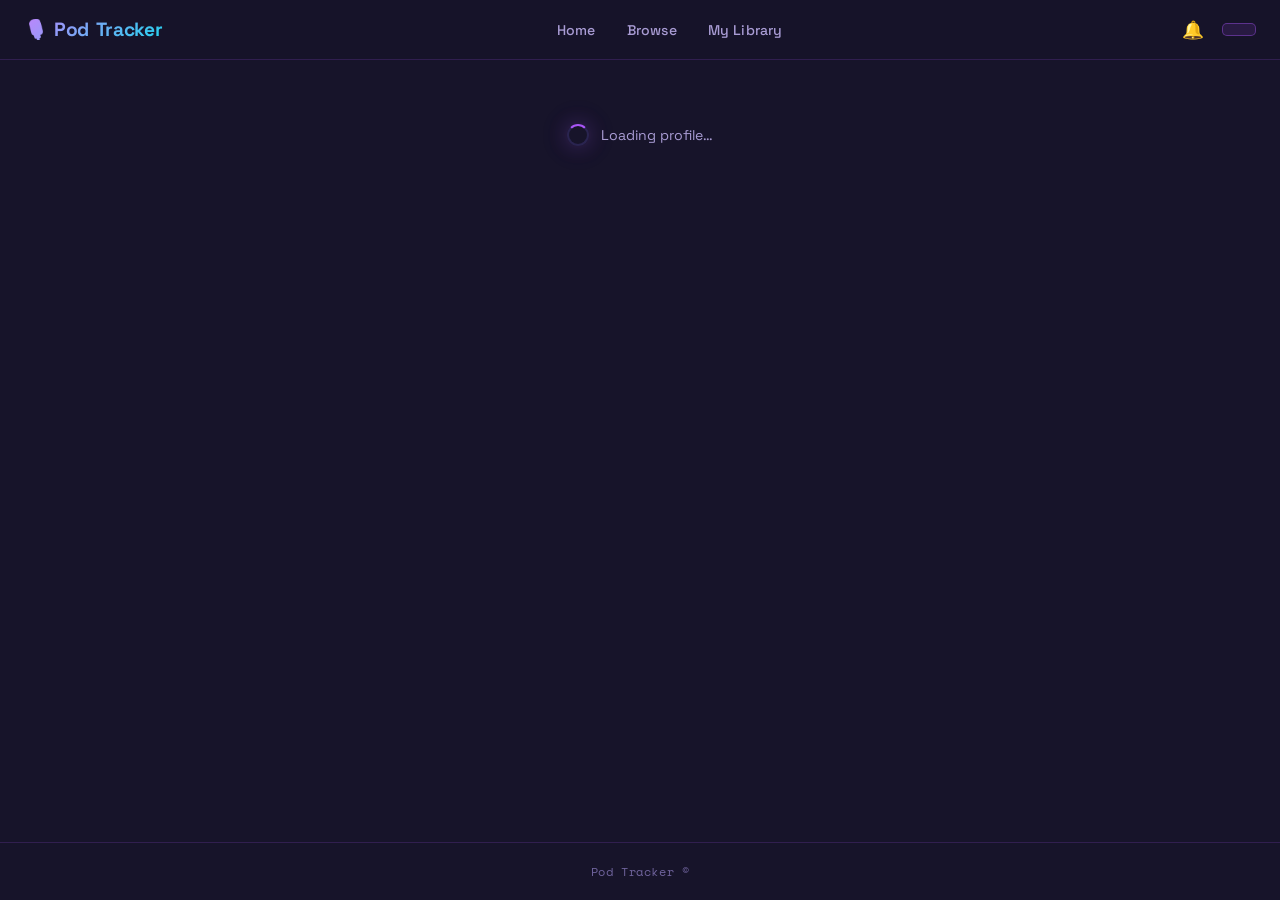
<file: profile.html>
<!DOCTYPE html>
<html lang="en">
<head>
  <meta charset="UTF-8">
  <meta name="viewport" content="width=device-width, initial-scale=1.0">
  <title>Profile — Pod Tracker</title>
  <link rel="icon" type="image/svg+xml" href="favicon.svg">
  <link rel="stylesheet" href="css/style.css">
  <script src="js/theme.js"></script>
</head>
<body>

<nav>
  <a href="index.html" class="nav-brand">🎙️ <span>Pod</span>Tracker</a>
  <ul class="nav-center">
    <li><a href="index.html"   data-page="home">Home</a></li>
    <li><a href="browse.html"  data-page="browse">Browse</a></li>
    <li><a href="library.html" data-page="library">My Library</a></li>
  </ul>
  <div class="nav-right">
    <div class="nav-notification">
      <a href="library.html#shared" title="Notifications">🔔</a>
      <span id="nav-notification-badge" class="hidden"></span>
    </div>
    <button id="nav-hamburger" aria-label="Menu">
      <span></span><span></span><span></span>
    </button>
    <button id="nav-auth-btn"></button>
  </div>
</nav>

<main>
  <div id="profile-loading" class="loading-state" style="padding:4rem 0">
    <div class="spinner"></div> Loading profile…
  </div>

  <div id="profile-wrap" class="hidden">

    <!-- Profile Hero -->
    <div class="profile-hero">
      <div class="profile-avatar" id="profile-avatar">🎧</div>
      <div class="profile-meta">
        <h1 id="profile-name"></h1>
        <div class="profile-stats" id="profile-stats"></div>
        <div id="follow-stats" class="hidden" style="display:flex;gap:1rem;margin-top:.5rem;font-size:.88rem">
          <a href="#" id="followers-link" style="color:var(--text)"><strong id="followers-count">0</strong> <span class="text-muted">followers</span></a>
          <a href="#" id="following-link" style="color:var(--text)"><strong id="following-count">0</strong> <span class="text-muted">following</span></a>
        </div>
        <div id="follow-btn-wrap" class="hidden" style="margin-top:.75rem">
          <button class="follow-btn" id="follow-btn">Follow</button>
        </div>
        <div id="own-profile-actions" class="hidden" style="margin-top:.75rem;display:flex;align-items:center;gap:.75rem;flex-wrap:wrap">
          <a href="library.html" class="btn btn-sm btn-outline">My Library</a>
          <label style="display:flex;align-items:center;gap:.4rem;font-size:.82rem;color:var(--gray-600)">
            Followers:
            <select id="follow-policy-select" style="font-size:.82rem;padding:.25rem .4rem;border:1px solid var(--border);border-radius:6px;background:var(--bg-card);color:var(--text)">
              <option value="open">Anyone can follow me</option>
              <option value="approval">Approve requests</option>
            </select>
          </label>
          <label style="display:flex;align-items:center;gap:.4rem;font-size:.82rem;color:var(--gray-600)">
            Theme:
            <select id="theme-select" style="font-size:.82rem;padding:.25rem .4rem;border:1px solid var(--border);border-radius:6px;background:var(--bg-card);color:var(--text)">
              <option value="dark">Dark</option>
              <option value="medium">Medium</option>
              <option value="light">Light</option>
            </select>
          </label>
          <label style="display:flex;align-items:center;gap:.4rem;font-size:.82rem;color:var(--gray-600)">
            Preferred source:
            <select id="platform-select" style="font-size:.82rem;padding:.25rem .4rem;border:1px solid var(--border);border-radius:6px;background:var(--bg-card);color:var(--text)">
              <option value="">No preference</option>
              <option value="youtube">YouTube</option>
              <option value="apple">Apple</option>
              <option value="spotify">Spotify</option>
            </select>
          </label>
        </div>
      </div>
    </div>

    <div class="container">

      <!-- 4 Favorite Podcasts -->
      <div class="mt-3 mb-2">
        <div class="section-header">
          <span class="section-title">❤️ Favorite Podcasts</span>
          <button id="edit-faves-btn" class="btn btn-sm btn-outline hidden">Edit</button>
        </div>
        <div id="fave-grid" class="fave-grid">
          <!-- 4 slots filled by JS -->
        </div>
      </div>

      <!-- Neon divider -->
      <div class="neon-divider"></div>

      <!-- Recent Activity tabs -->
      <div class="mt-3">
        <div class="tab-bar">
          <button class="tab-btn active" data-tab="recent">Recent</button>
          <button class="tab-btn" data-tab="ratings">Ratings</button>
          <button class="tab-btn" data-tab="reviews">Reviews</button>
          <button class="tab-btn" data-tab="lists">Lists</button>
        </div>

        <!-- Recent tab -->
        <div id="tab-recent" class="tab-content">
          <div id="recent-list" style="display:flex;flex-direction:column;gap:.6rem;margin-top:1rem">
            <div class="loading-state"><div class="spinner"></div></div>
          </div>
        </div>

        <!-- Ratings tab -->
        <div id="tab-ratings" class="tab-content hidden">
          <div class="ratings-header" style="margin-top:1rem">
            <div id="avg-rating-display" class="avg-rating-block"></div>
            <div id="rating-histogram" class="rating-histogram"></div>
          </div>
          <div id="ratings-list" style="display:flex;flex-direction:column;gap:.6rem;margin-top:1.5rem">
            <div class="loading-state"><div class="spinner"></div></div>
          </div>
        </div>

        <!-- Reviews tab -->
        <div id="tab-reviews" class="tab-content hidden">
          <div id="reviews-list" style="display:flex;flex-direction:column;gap:1rem;margin-top:1rem">
            <div class="loading-state"><div class="spinner"></div></div>
          </div>
        </div>

        <!-- Lists tab -->
        <div id="tab-lists" class="tab-content hidden">
          <div id="lists-grid" class="grid-4" style="margin-top:1rem">
            <div class="loading-state"><div class="spinner"></div></div>
          </div>
          <div id="new-list-btn-wrap" class="hidden" style="margin-top:1rem">
            <button class="btn btn-primary" id="new-list-btn">+ Create List</button>
          </div>
        </div>

      </div>
    </div>
  </div>
</main>

<!-- Edit Favorites Modal -->
<div id="faves-modal" class="modal-overlay hidden">
  <div class="modal">
    <div class="modal-header">
      <h3>Edit Favorite Podcasts</h3>
      <button class="modal-close" id="faves-modal-close">✕</button>
    </div>
    <p class="text-muted text-sm" style="margin:.5rem 0 1rem">Choose up to 4 podcasts that define your taste.</p>
    <div id="faves-slot-list">
      <!-- 4 slots rendered by JS -->
    </div>
    <div style="margin-top:1.25rem;display:flex;gap:.75rem;justify-content:flex-end">
      <button class="btn btn-outline" id="faves-cancel-btn">Cancel</button>
      <button class="btn btn-primary" id="faves-save-btn">Save</button>
    </div>
  </div>
</div>

<!-- New List Modal -->
<div id="list-modal" class="modal-overlay hidden">
  <div class="modal">
    <div class="modal-header">
      <h3>New Curated List</h3>
      <button class="modal-close" id="list-modal-close">✕</button>
    </div>
    <div style="display:flex;flex-direction:column;gap:.75rem;margin-top:.75rem">
      <input type="text" id="list-title-input" class="search-input" placeholder="List title…" style="width:100%;box-sizing:border-box">
      <textarea id="list-desc-input" class="search-input" placeholder="Optional description…" style="width:100%;box-sizing:border-box;min-height:80px;resize:vertical"></textarea>
      <label class="checkbox-row">
        <input type="checkbox" id="list-public-check" checked>
        <span>Public (visible to group)</span>
      </label>
    </div>
    <div style="margin-top:1.25rem;display:flex;gap:.75rem;justify-content:flex-end">
      <button class="btn btn-outline" id="list-cancel-btn">Cancel</button>
      <button class="btn btn-primary" id="list-create-btn">Create</button>
    </div>
  </div>
</div>

<!-- Followers/Following Modal -->
<div id="follows-modal" class="modal-overlay hidden">
  <div class="modal">
    <div class="modal-header">
      <h3 id="follows-modal-title">Followers</h3>
      <button class="modal-close" id="follows-modal-close">✕</button>
    </div>
    <div id="follows-modal-list" class="followers-modal-list"></div>
  </div>
</div>

<footer>Pod Tracker &copy; <span id="footer-year"></span></footer>

<script type="module">
  import { supabase }           from './js/supabase-client.js'
  import { initNav, getCurrentUser } from './js/auth.js'
  import { renderStars, renderHistogram, formatRating } from './js/ratings.js'
  import { platformBadge, formatDate } from './js/search.js'
  import { initNotificationDropdown } from './js/notifications.js'
  import { follow, unfollow, followBtnLabel } from './js/follows.js'

  document.getElementById('footer-year').textContent = new Date().getFullYear()
  document.getElementById('nav-hamburger').addEventListener('click', () => {
    document.querySelector('.nav-center').classList.toggle('open')
  })

  // --- Tabs ---
  document.querySelectorAll('.tab-btn').forEach(btn => {
    btn.addEventListener('click', () => {
      document.querySelectorAll('.tab-btn').forEach(b => b.classList.remove('active'))
      document.querySelectorAll('.tab-content').forEach(t => t.classList.add('hidden'))
      btn.classList.add('active')
      document.getElementById(`tab-${btn.dataset.tab}`).classList.remove('hidden')
    })
  })

  function escHtml(str) {
    return String(str || '').replace(/&/g,'&amp;').replace(/</g,'&lt;').replace(/>/g,'&gt;').replace(/"/g,'&quot;')
  }

  // --- Determine whose profile to show ---
  const params  = new URLSearchParams(location.search)
  let   userId  = params.get('user')   // UUID from users table
  let   me      = null
  let   isOwn   = false
  let   profileUser = null             // the users row being viewed (has follow_policy)

  async function init() {
    await initNav(null)
    await initNotificationDropdown()
    me = await getCurrentUser()

    // If no ?user param, show own profile (requires login)
    if (!userId) {
      if (!me) { location.href = 'login.html?next=' + encodeURIComponent(location.href); return }
      userId = me.id
    }

    isOwn = me && me.id === userId

    await loadProfile()
  }

  async function loadProfile() {
    // Fetch user record
    const { data: user } = await supabase
      .from('users')
      .select('id, full_name, email, created_at, follow_policy, preferred_platform')
      .eq('id', userId)
      .maybeSingle()

    if (!user) {
      document.getElementById('profile-loading').innerHTML = `<div class="empty-state"><h3>User not found</h3></div>`
      return
    }
    profileUser = user

    document.getElementById('profile-loading').classList.add('hidden')
    document.getElementById('profile-wrap').classList.remove('hidden')
    document.title = `${user.full_name} — Pod Tracker`

    // Avatar initials
    const initials = user.full_name.split(' ').map(w => w[0]).join('').slice(0, 2).toUpperCase()
    const avatarEl = document.getElementById('profile-avatar')
    avatarEl.textContent = initials

    document.getElementById('profile-name').textContent = user.full_name

    if (isOwn) {
      document.getElementById('own-profile-actions').classList.remove('hidden')

      // Theme picker — stored per device in localStorage (see js/theme.js)
      const themeSelect = document.getElementById('theme-select')
      themeSelect.value = localStorage.getItem('pt-theme') || 'medium'
      themeSelect.addEventListener('change', () => {
        const t = themeSelect.value
        localStorage.setItem('pt-theme', t)
        if (t === 'dark') document.documentElement.removeAttribute('data-theme')
        else document.documentElement.setAttribute('data-theme', t)
      })

      // Preferred source picker
      const platformSelect = document.getElementById('platform-select')
      platformSelect.value = user.preferred_platform || ''
      platformSelect.addEventListener('change', async () => {
        const { error } = await supabase
          .from('users')
          .update({ preferred_platform: platformSelect.value || null })
          .eq('id', me.id)
        if (error) {
          console.error('Could not save preferred platform:', error.message)
          platformSelect.value = user.preferred_platform || ''
        } else {
          user.preferred_platform = platformSelect.value || null
        }
      })

      const policySelect = document.getElementById('follow-policy-select')
      policySelect.value = user.follow_policy || 'open'
      policySelect.addEventListener('change', async () => {
        const { error } = await supabase
          .from('users')
          .update({ follow_policy: policySelect.value })
          .eq('id', me.id)
        if (error) {
          console.error('Could not save follow policy:', error.message)
          policySelect.value = user.follow_policy || 'open'
        } else {
          user.follow_policy = policySelect.value
        }
      })
    }

    await Promise.all([
      loadStats(user),
      loadFollowData(),
      loadFavorites(),
      loadRecentActivity(),
      loadRatings(),
      loadReviews(),
      loadLists()
    ])

    if (isOwn) {
      document.getElementById('edit-faves-btn').classList.remove('hidden')
      document.getElementById('new-list-btn-wrap').classList.remove('hidden')
      initFavesModal()
      initListModal()
    }
  }

  async function loadStats(user) {
    const [{ count: epCount }, { count: ratCount }, { count: subCount }] = await Promise.all([
      supabase.from('listening_log').select('*', { count: 'exact', head: true }).eq('user_id', userId),
      supabase.from('episode_ratings').select('*', { count: 'exact', head: true }).eq('user_id', userId),
      supabase.from('subscriptions').select('*', { count: 'exact', head: true }).eq('user_id', userId)
    ])

    // Average rating
    const { data: ratings } = await supabase
      .from('episode_ratings')
      .select('rating')
      .eq('user_id', userId)

    let avgRating = null
    if (ratings?.length) {
      avgRating = ratings.reduce((s, r) => s + Number(r.rating), 0) / ratings.length
      avgRating = Math.round(avgRating * 10) / 10
    }

    document.getElementById('profile-stats').innerHTML = `
      <span class="stat-chip">🎧 ${epCount || 0} listened</span>
      <span class="stat-chip">⭐ ${avgRating ?? '—'} avg rating</span>
      <span class="stat-chip">📻 ${subCount || 0} subscribed</span>
      <span class="stat-chip">✍️ ${ratCount || 0} rated</span>
    `
  }

  // ---- Follow System ----
  // 'none' | 'pending' | 'accepted'
  let followState = 'none'

  async function loadFollowData() {
    const [{ count: followersCount }, { count: followingCount }] = await Promise.all([
      supabase.from('user_follows').select('id', { count: 'exact', head: true }).eq('following_id', userId).eq('status', 'accepted'),
      supabase.from('user_follows').select('id', { count: 'exact', head: true }).eq('follower_id', userId).eq('status', 'accepted')
    ])

    document.getElementById('followers-count').textContent = followersCount || 0
    document.getElementById('following-count').textContent = followingCount || 0
    document.getElementById('follow-stats').classList.remove('hidden')

    // Wire follower/following links
    document.getElementById('followers-link').addEventListener('click', (e) => { e.preventDefault(); showFollowsModal('followers') })
    document.getElementById('following-link').addEventListener('click', (e) => { e.preventDefault(); showFollowsModal('following') })
    document.getElementById('follows-modal-close').addEventListener('click', () => document.getElementById('follows-modal').classList.add('hidden'))

    // Show follow button for other users
    if (me && !isOwn) {
      const { data: existing } = await supabase
        .from('user_follows')
        .select('status')
        .eq('follower_id', me.id)
        .eq('following_id', userId)
        .maybeSingle()

      followState = existing?.status || 'none'
      updateFollowBtn()
      document.getElementById('follow-btn-wrap').classList.remove('hidden')
      document.getElementById('follow-btn').addEventListener('click', toggleFollow)
    }
  }

  function updateFollowBtn() {
    const btn = document.getElementById('follow-btn')
    btn.textContent = followBtnLabel(followState)
    btn.classList.toggle('following', followState !== 'none')
  }

  async function toggleFollow() {
    if (!me) { location.href = 'login.html'; return }
    const btn = document.getElementById('follow-btn')
    btn.disabled = true
    const followersEl = document.getElementById('followers-count')

    try {
      if (followState === 'none') {
        followState = await follow(me, profileUser)
        if (followState === 'accepted') {
          followersEl.textContent = Number(followersEl.textContent) + 1
        }
      } else {
        const wasAccepted = followState === 'accepted'
        await unfollow(me.id, userId)   // unfollow or cancel pending request
        followState = 'none'
        if (wasAccepted) {
          followersEl.textContent = Math.max(0, Number(followersEl.textContent) - 1)
        }
      }
    } catch (err) {
      console.error('Follow action failed:', err.message)
    }

    btn.disabled = false
    updateFollowBtn()
  }

  async function showFollowsModal(mode) {
    const modal = document.getElementById('follows-modal')
    const title = document.getElementById('follows-modal-title')
    const list  = document.getElementById('follows-modal-list')
    title.textContent = mode === 'followers' ? 'Followers' : 'Following'
    list.innerHTML = '<div class="loading-state"><div class="spinner"></div></div>'
    modal.classList.remove('hidden')

    let users = []
    if (mode === 'followers') {
      const { data } = await supabase
        .from('user_follows')
        .select('follower_id, users!user_follows_follower_id_fkey(id, full_name)')
        .eq('following_id', userId)
        .eq('status', 'accepted')
      users = data?.map(d => d.users).filter(Boolean) || []
    } else {
      const { data } = await supabase
        .from('user_follows')
        .select('following_id, users!user_follows_following_id_fkey(id, full_name)')
        .eq('follower_id', userId)
        .eq('status', 'accepted')
      users = data?.map(d => d.users).filter(Boolean) || []
    }

    if (!users.length) {
      list.innerHTML = `<div class="text-muted" style="text-align:center;padding:1rem">No ${mode} yet</div>`
      return
    }

    list.innerHTML = users.map(u => {
      const initials = u.full_name.split(' ').map(w => w[0]).join('').slice(0, 2).toUpperCase()
      return `
        <a href="profile.html?user=${u.id}" class="follower-row" style="text-decoration:none;color:var(--text)">
          <div class="follower-avatar-sm">${initials}</div>
          <span style="font-weight:600;font-size:.9rem">${escHtml(u.full_name)}</span>
        </a>`
    }).join('')
  }

  async function loadFavorites() {
    const { data: faves } = await supabase
      .from('favorite_podcasts')
      .select('slot, podcasts(id, title, artwork_url)')
      .eq('user_id', userId)
      .order('slot')

    const grid = document.getElementById('fave-grid')
    const slots = [1, 2, 3, 4]
    const map   = {}
    faves?.forEach(f => { map[f.slot] = f.podcasts })

    grid.innerHTML = slots.map(s => {
      const pod = map[s]
      if (pod) {
        return `
          <a href="podcast.html?id=${pod.id}" class="fave-slot" title="${escHtml(pod.title)}">
            ${pod.artwork_url
              ? `<img referrerpolicy="no-referrer" src="${escHtml(pod.artwork_url)}" alt="${escHtml(pod.title)}" loading="lazy">`
              : `<div class="fave-placeholder">🎙️</div>`}
          </a>`
      }
      return `<div class="fave-slot fave-slot-empty${isOwn ? ' fave-slot-clickable' : ''}" data-slot="${s}">
        ${isOwn ? '<span>+</span>' : '<span style="opacity:.3">—</span>'}
      </div>`
    }).join('')

    if (isOwn) {
      grid.querySelectorAll('.fave-slot-clickable').forEach(el => {
        el.addEventListener('click', () => openFaveSlot(Number(el.dataset.slot)))
      })
    }
  }

  async function loadRecentActivity() {
    const { data: entries } = await supabase
      .from('listening_log')
      .select(`
        id, listened_on, review, rating,
        episodes(id, title, podcasts(id, title, artwork_url, platform))
      `)
      .eq('user_id', userId)
      .order('listened_on', { ascending: false })
      .limit(20)

    const list = document.getElementById('recent-list')
    if (!entries?.length) {
      list.innerHTML = `<div class="empty-state">
        <div class="empty-icon">🎙️</div>
        <h3>No listening history yet</h3>
        ${isOwn ? '<p>Log episodes from the episode page to build your diary.</p>' : ''}
      </div>`
      return
    }

    list.innerHTML = entries.map(e => {
      const ep = e.episodes
      const p  = ep?.podcasts
      return `
        <a href="episode.html?id=${ep.id}" class="diary-entry" style="text-decoration:none">
          ${p?.artwork_url
            ? `<img referrerpolicy="no-referrer" class="trending-art" src="${escHtml(p.artwork_url)}" alt="" loading="lazy">`
            : '<div class="trending-art" style="display:flex;align-items:center;justify-content:center;font-size:1.4rem">🎙️</div>'}
          <div class="diary-meta">
            <div class="diary-date">${formatDate(e.listened_on)}</div>
            <div class="trending-title">${escHtml(ep?.title || '')}</div>
            <div class="trending-podcast">${escHtml(p?.title || '')}</div>
            ${e.rating ? `<div class="diary-rating">${renderStars(e.rating, '.9rem')}</div>` : ''}
            ${e.review ? `<div class="diary-review">${escHtml(e.review)}</div>` : ''}
          </div>
        </a>`
    }).join('')
  }

  async function loadRatings() {
    const { data: ratings } = await supabase
      .from('episode_ratings')
      .select(`rating, episodes(id, title, podcasts(id, title, artwork_url, platform))`)
      .eq('user_id', userId)
      .order('updated_at', { ascending: false })
      .limit(50)

    // Histogram
    const histogram = {}
    let total = 0
    ratings?.forEach(r => {
      const v = Number(r.rating)
      histogram[v] = (histogram[v] || 0) + 1
      total += v
    })
    const avgRating = ratings?.length ? Math.round((total / ratings.length) * 10) / 10 : null

    const avgBlock = document.getElementById('avg-rating-display')
    if (avgRating) {
      avgBlock.innerHTML = `
        <div class="avg-num">${avgRating}</div>
        <div>${renderStars(avgRating, '1.2rem')}</div>
        <div class="text-muted text-sm">${ratings.length} rating${ratings.length !== 1 ? 's' : ''}</div>`
    } else {
      avgBlock.innerHTML = `<div class="text-muted">No ratings yet</div>`
    }

    if (Object.keys(histogram).length) {
      renderHistogram(document.getElementById('rating-histogram'), histogram, ratings.length)
    }

    const list = document.getElementById('ratings-list')
    if (!ratings?.length) {
      list.innerHTML = `<div class="empty-state"><h3>No ratings yet</h3></div>`
      return
    }

    list.innerHTML = ratings.map(r => {
      const ep = r.episodes
      const p  = ep?.podcasts
      return `
        <a href="episode.html?id=${ep.id}" class="trending-card" style="text-decoration:none">
          ${p?.artwork_url
            ? `<img referrerpolicy="no-referrer" class="trending-art" src="${escHtml(p.artwork_url)}" alt="" loading="lazy">`
            : '<div class="trending-art" style="display:flex;align-items:center;justify-content:center;font-size:1.4rem">🎙️</div>'}
          <div class="trending-info">
            <div class="trending-title">${escHtml(ep?.title || '')}</div>
            <div class="trending-podcast">${escHtml(p?.title || '')}</div>
          </div>
          <div>${renderStars(r.rating, '1rem')}</div>
        </a>`
    }).join('')
  }

  async function loadReviews() {
    const { data: reviews } = await supabase
      .from('episode_reviews')
      .select(`
        id, body, rating, created_at,
        episodes(id, title, podcasts(id, title, artwork_url, platform))
      `)
      .eq('user_id', userId)
      .order('created_at', { ascending: false })
      .limit(20)

    const list = document.getElementById('reviews-list')
    if (!reviews?.length) {
      list.innerHTML = `<div class="empty-state"><h3>No reviews yet</h3></div>`
      return
    }

    list.innerHTML = reviews.map(r => {
      const ep = r.episodes
      const p  = ep?.podcasts
      return `
        <div class="review-card">
          <div class="review-card-header">
            ${p?.artwork_url
              ? `<img referrerpolicy="no-referrer" class="trending-art" src="${escHtml(p.artwork_url)}" alt="" loading="lazy" style="border-radius:4px">`
              : ''}
            <div>
              <a href="episode.html?id=${ep.id}" class="review-ep-link">${escHtml(ep?.title || '')}</a>
              <div class="text-muted text-sm">${escHtml(p?.title || '')} · ${formatDate(r.created_at)}</div>
              ${r.rating ? renderStars(r.rating, '.9rem') : ''}
            </div>
          </div>
          <p class="review-body">${escHtml(r.body)}</p>
        </div>`
    }).join('')
  }

  async function loadLists() {
    const { data: lists } = await supabase
      .from('curated_lists')
      .select('id, title, description, is_public, created_at')
      .eq('user_id', userId)
      .order('updated_at', { ascending: false })

    const grid = document.getElementById('lists-grid')
    if (!lists?.length) {
      grid.innerHTML = `<div class="empty-state" style="grid-column:1/-1">
        <div class="empty-icon">📋</div>
        <h3>No lists yet</h3>
        ${isOwn ? '<p>Create a curated list of your favorite episodes or podcasts.</p>' : ''}
      </div>`
      return
    }

    grid.innerHTML = lists.map(l => `
      <a href="list.html?id=${l.id}" class="podcast-card" style="text-decoration:none">
        <div class="podcast-card-art-placeholder" style="font-size:2rem">📋</div>
        <div class="podcast-card-body">
          <div class="podcast-card-title">${escHtml(l.title)}</div>
          <div class="podcast-card-author text-muted">${escHtml(l.description || '')}</div>
          <div class="podcast-card-footer">
            <span class="badge badge-platform">${l.is_public ? 'Public' : '🔒 Private'}</span>
            <span class="text-muted text-sm">${formatDate(l.created_at)}</span>
          </div>
        </div>
      </a>`).join('')
  }

  // ---- Edit Favorites Modal ----
  let pendingFaves = {}

  function initFavesModal() {
    document.getElementById('edit-faves-btn').addEventListener('click', openFavesModal)
    document.getElementById('faves-modal-close').addEventListener('click', closeFavesModal)
    document.getElementById('faves-cancel-btn').addEventListener('click', closeFavesModal)
    document.getElementById('faves-save-btn').addEventListener('click', saveFaves)
  }

  function openFaveSlot(slot) {
    pendingFaves = {}
    openFavesModal(null, slot)
  }

  async function openFavesModal(e, focusSlot = null) {
    // Load current faves
    const { data: faves } = await supabase
      .from('favorite_podcasts')
      .select('slot, podcast_id, podcasts(id, title, artwork_url)')
      .eq('user_id', me.id)
      .order('slot')

    faves?.forEach(f => { pendingFaves[f.slot] = { id: f.podcast_id, title: f.podcasts?.title, artwork_url: f.podcasts?.artwork_url } })

    // Load all subscribed podcasts as choices
    const { data: subs } = await supabase
      .from('subscriptions')
      .select('podcasts(id, title, artwork_url)')
      .eq('user_id', me.id)
      .order('created_at', { ascending: false })

    const choices = subs?.map(s => s.podcasts).filter(Boolean) || []

    const container = document.getElementById('faves-slot-list')
    container.innerHTML = [1,2,3,4].map(slot => {
      const cur = pendingFaves[slot]
      return `
        <div class="fave-edit-row" data-slot="${slot}">
          <span class="fave-slot-num">${slot}</span>
          <div class="fave-slot-preview">
            ${cur
              ? `<img referrerpolicy="no-referrer" src="${escHtml(cur.artwork_url || '')}" alt="" style="width:40px;height:40px;object-fit:cover;border-radius:4px">
                 <span>${escHtml(cur.title)}</span>`
              : `<span class="text-muted">— empty —</span>`}
          </div>
          <select class="fave-slot-select" data-slot="${slot}">
            <option value="">— remove —</option>
            ${choices.map(p => `<option value="${p.id}" ${cur?.id === p.id ? 'selected' : ''}>${escHtml(p.title)}</option>`).join('')}
          </select>
        </div>`
    }).join('')

    document.getElementById('faves-modal').classList.remove('hidden')
  }

  function closeFavesModal() {
    document.getElementById('faves-modal').classList.add('hidden')
    pendingFaves = {}
  }

  async function saveFaves() {
    const selects = document.querySelectorAll('.fave-slot-select')
    const ops = []
    selects.forEach(sel => {
      const slot = Number(sel.dataset.slot)
      const podId = sel.value || null
      if (podId) {
        ops.push(supabase.from('favorite_podcasts').upsert(
          { user_id: me.id, podcast_id: podId, slot },
          { onConflict: 'user_id,slot' }
        ))
      } else {
        ops.push(supabase.from('favorite_podcasts').delete().eq('user_id', me.id).eq('slot', slot))
      }
    })
    await Promise.all(ops)
    closeFavesModal()
    await loadFavorites()
  }

  // ---- New List Modal ----
  function initListModal() {
    document.getElementById('new-list-btn').addEventListener('click', () => {
      document.getElementById('list-modal').classList.remove('hidden')
    })
    document.getElementById('list-modal-close').addEventListener('click', () => document.getElementById('list-modal').classList.add('hidden'))
    document.getElementById('list-cancel-btn').addEventListener('click', () => document.getElementById('list-modal').classList.add('hidden'))
    document.getElementById('list-create-btn').addEventListener('click', createList)
  }

  async function createList() {
    const title = document.getElementById('list-title-input').value.trim()
    if (!title) return

    const { data, error } = await supabase.from('curated_lists').insert({
      user_id:     me.id,
      title,
      description: document.getElementById('list-desc-input').value.trim() || null,
      is_public:   document.getElementById('list-public-check').checked
    }).select('id').single()

    if (!error && data) {
      document.getElementById('list-modal').classList.add('hidden')
      location.href = `list.html?id=${data.id}`
    }
  }

  init()
</script>
</body>
</html>
</file>
<file: css/style.css>
/* =============================================
   Pod Tracker — DJ/Club Dark Theme
   ============================================= */

@import url('https://fonts.googleapis.com/css2?family=Space+Grotesk:wght@300;400;500;600;700&family=Space+Mono:wght@400;700&display=swap');

:root {
  --bg:           #09080f;
  --bg-card:      #120f1e;
  --bg-elevated:  #1a1630;
  --bg-hover:     #1f1b38;
  --nav-bg:       rgba(9,8,15,0.94);
  --hero-bg:      linear-gradient(160deg,#0d0b1a 0%,#120b2e 40%,#0a1628 100%);
  --accent:       #a855f7;
  --accent-dim:   #7c3aed;
  --accent-bright:#c084fc;
  --accent-glow:  rgba(168,85,247,0.28);
  --cyan:         #22d3ee;
  --cyan-glow:    rgba(34,211,238,0.22);
  --pink:         #f472b6;
  --pink-glow:    rgba(244,114,182,0.22);
  --gold:         #fbbf24;
  --green:        #34d399;
  --red:          #f87171;
  --text:         #ede9fe;
  --text-muted:   #7c6fa0;
  --text-dim:     #4a4466;
  --gray-600:     #7c6fa0;
  --border:       rgba(168,85,247,0.12);
  --border-bright:rgba(168,85,247,0.35);
  --border-cyan:  rgba(34,211,238,0.25);
  --shadow:       0 4px 24px rgba(0,0,0,0.5);
  --shadow-lg:    0 8px 40px rgba(0,0,0,0.65);
  --glow:         0 0 20px rgba(168,85,247,0.28), 0 0 40px rgba(168,85,247,0.1);
  --glow-cyan:    0 0 16px rgba(34,211,238,0.22);
  --glow-pink:    0 0 16px rgba(244,114,182,0.22);
  --radius:       12px;
  --radius-sm:    8px;
  --radius-xs:    5px;
}

/* Medium — same purple/black mood, lifted a few stops */
[data-theme="medium"] {
  --bg:           #17142a;
  --bg-card:      #211c3c;
  --bg-elevated:  #2a2450;
  --bg-hover:     #332c60;
  --nav-bg:       rgba(23,20,42,0.94);
  --hero-bg:      linear-gradient(160deg,#1c1836 0%,#241650 40%,#152238 100%);
  --text:         #f1eefe;
  --text-muted:   #a99cd4;
  --text-dim:     #6f639c;
  --gray-600:     #a99cd4;
  --border:       rgba(168,85,247,0.18);
  --border-bright:rgba(168,85,247,0.42);
  --shadow:       0 4px 24px rgba(0,0,0,0.35);
  --shadow-lg:    0 8px 40px rgba(0,0,0,0.45);
}

/* Light — lavender daylight, purple accents darkened for contrast */
[data-theme="light"] {
  --bg:           #f3f1fb;
  --bg-card:      #ffffff;
  --bg-elevated:  #ece7fa;
  --bg-hover:     #e3dcf7;
  --nav-bg:       rgba(255,255,255,0.92);
  --hero-bg:      linear-gradient(160deg,#ece7fa 0%,#e2d6fa 40%,#dbe7fa 100%);
  --accent:       #7c3aed;
  --accent-dim:   #6d28d9;
  --accent-bright:#7c3aed;
  --accent-glow:  rgba(124,58,237,0.15);
  --cyan:         #0e7490;
  --cyan-glow:    rgba(14,116,144,0.15);
  --pink:         #db2777;
  --pink-glow:    rgba(219,39,119,0.14);
  --gold:         #b45309;
  --green:        #047857;
  --red:          #dc2626;
  --text:         #201b38;
  --text-muted:   #6a6191;
  --text-dim:     #9a92bd;
  --gray-600:     #6a6191;
  --hero-title-start: #2e1065;
  --border:       rgba(124,58,237,0.16);
  --border-bright:rgba(124,58,237,0.4);
  --border-cyan:  rgba(14,116,144,0.3);
  --shadow:       0 4px 20px rgba(76,29,149,0.1);
  --shadow-lg:    0 8px 32px rgba(76,29,149,0.14);
  --glow:         0 0 16px rgba(124,58,237,0.14);
  --glow-cyan:    0 0 12px rgba(14,116,144,0.12);
  --glow-pink:    0 0 12px rgba(219,39,119,0.12);
}

/* Badge text was tuned for dark backgrounds — darken on light theme */
[data-theme="light"] .badge-platform-youtube{color:#b91c1c}
[data-theme="light"] .badge-platform-spotify{color:#047857}
[data-theme="light"] .badge-platform-rss,
[data-theme="light"] .badge-hot{color:#b45309}
[data-theme="light"] .badge-standout{color:#047857}
[data-theme="light"] .modal-overlay{background:rgba(32,27,56,0.45)}

*,*::before,*::after{box-sizing:border-box;margin:0;padding:0}

body {
  font-family: 'Space Grotesk', -apple-system, BlinkMacSystemFont, sans-serif;
  background: var(--bg);
  color: var(--text);
  min-height: 100vh;
  display: flex;
  flex-direction: column;
  -webkit-font-smoothing: antialiased;
}

main,nav,footer{position:relative;z-index:1}
main{flex:1}
a{color:var(--accent-bright);text-decoration:none}
a:hover{color:var(--cyan);text-decoration:none}

/* Nav */
nav {
  background: var(--nav-bg);
  backdrop-filter: blur(20px);
  border-bottom: 1px solid var(--border);
  padding: 0 1.5rem;
  display: flex;
  align-items: center;
  justify-content: space-between;
  height: 60px;
  position: sticky;
  top: 0;
  z-index: 100;
}
.nav-brand {
  font-size: 1.2rem;
  font-weight: 700;
  letter-spacing: -0.3px;
  display: flex;
  align-items: center;
  gap: 0.4rem;
  background: linear-gradient(135deg, var(--accent-bright), var(--cyan));
  -webkit-background-clip: text;
  -webkit-text-fill-color: transparent;
  background-clip: text;
}
.nav-brand:hover{opacity:.85}
.nav-center,.nav-links{display:flex;gap:.15rem;list-style:none;align-items:center}
.nav-links a,.nav-center a {
  color: var(--text-muted);
  padding: 0.4rem 0.9rem;
  border-radius: var(--radius-xs);
  font-size: 0.88rem;
  font-weight: 500;
  transition: color .15s, background .15s;
  letter-spacing: 0.01em;
}
.nav-links a:hover,.nav-center a:hover{color:var(--text);background:rgba(168,85,247,.1)}
.nav-links a.active,.nav-center a.active{color:var(--accent-bright);background:rgba(168,85,247,.12)}
.nav-right{display:flex;align-items:center;gap:.75rem}
.nav-notification{position:relative;display:inline-flex;align-items:center}
.nav-notification a{color:var(--text-muted);font-size:1.1rem;padding:.35rem;transition:color .15s}
.nav-notification a:hover{color:var(--text)}
#nav-notification-badge {
  position: absolute;
  top: 0; right: -2px;
  background: var(--pink);
  box-shadow: var(--glow-pink);
  color: #fff;
  font-size: .6rem;
  font-weight: 700;
  min-width: 15px;
  height: 15px;
  border-radius: 8px;
  display: flex;
  align-items: center;
  justify-content: center;
  padding: 0 3px;
}
#nav-hamburger{display:none;background:none;border:none;cursor:pointer;padding:.25rem;flex-direction:column;gap:5px}
#nav-hamburger span{display:block;width:20px;height:2px;background:var(--text-muted);border-radius:2px}
#nav-auth-btn {
  background: rgba(168,85,247,.12);
  border: 1px solid var(--border-bright);
  color: var(--accent-bright);
  padding: .35rem 1rem;
  border-radius: var(--radius-xs);
  font-size: .82rem;
  font-weight: 600;
  cursor: pointer;
  font-family: inherit;
  transition: background .15s, box-shadow .15s;
  letter-spacing: .02em;
}
#nav-auth-btn:hover{background:rgba(168,85,247,.22);box-shadow:var(--glow)}

/* Buttons */
.btn {
  display: inline-flex;
  align-items: center;
  gap: .4rem;
  padding: .5rem 1.1rem;
  border-radius: var(--radius-sm);
  font-size: .88rem;
  font-weight: 600;
  cursor: pointer;
  border: none;
  text-decoration: none;
  transition: all .18s;
  white-space: nowrap;
  font-family: inherit;
  letter-spacing: .01em;
}
.btn:hover{text-decoration:none}
.btn:disabled{opacity:.45;cursor:not-allowed}
.btn-primary{background:linear-gradient(135deg,var(--accent),var(--accent-dim));color:#fff;box-shadow:0 4px 15px rgba(168,85,247,.35)}
.btn-primary:hover{box-shadow:var(--glow);filter:brightness(1.1)}
.btn-secondary{background:var(--bg-elevated);border:1px solid var(--border);color:var(--text)}
.btn-secondary:hover{border-color:var(--border-bright);background:var(--bg-hover)}
.btn-outline{background:transparent;border:1.5px solid var(--accent);color:var(--accent-bright)}
.btn-outline:hover{background:rgba(168,85,247,.1);box-shadow:var(--glow)}
.btn-cyan{background:linear-gradient(135deg,var(--cyan),#0891b2);color:#000;font-weight:700;box-shadow:0 4px 15px rgba(34,211,238,.3)}
.btn-cyan:hover{box-shadow:var(--glow-cyan);filter:brightness(1.1)}
.btn-danger{background:var(--red);color:#fff}
.btn-full{width:100%;justify-content:center}
.btn-sm{padding:.28rem .7rem;font-size:.8rem}
.btn-icon{padding:.35rem .45rem;background:none;border:none;cursor:pointer;color:var(--text-muted);font-size:1rem}
.btn-icon:hover{color:var(--accent-bright)}

/* Cards */
.card {
  background: var(--bg-card);
  border: 1px solid var(--border);
  border-radius: var(--radius);
  box-shadow: var(--shadow);
  padding: 1.25rem;
  transition: border-color .2s;
}
.card:hover{border-color:rgba(168,85,247,.22)}

/* Podcast card */
.podcast-card {
  background: var(--bg-card);
  border: 1px solid var(--border);
  border-radius: var(--radius);
  box-shadow: var(--shadow);
  overflow: hidden;
  display: flex;
  flex-direction: column;
  transition: border-color .18s, box-shadow .18s, transform .18s;
  cursor: pointer;
  text-decoration: none;
  color: var(--text);
}
.podcast-card:hover{border-color:var(--border-bright);box-shadow:var(--shadow-lg),var(--glow);transform:translateY(-3px);text-decoration:none;color:var(--text)}
.podcast-card-art{width:100%;aspect-ratio:1;object-fit:cover;background:var(--bg-elevated);display:block}
.podcast-card-art-placeholder{width:100%;aspect-ratio:1;background:linear-gradient(135deg,var(--bg-elevated),var(--bg-hover));display:flex;align-items:center;justify-content:center;font-size:3rem}
.podcast-card-body{padding:.85rem;flex:1;display:flex;flex-direction:column;gap:.2rem}
.podcast-card-title{font-size:.88rem;font-weight:700;line-height:1.3;color:var(--text);display:-webkit-box;-webkit-line-clamp:2;-webkit-box-orient:vertical;overflow:hidden}
.podcast-card-author{font-size:.75rem;color:var(--text-muted)}
.podcast-card-footer{display:flex;align-items:center;justify-content:space-between;margin-top:auto;padding-top:.5rem}

/* Source picker on grouped search results */
.source-picker{display:flex;flex-wrap:wrap;gap:.3rem;margin-top:auto;padding-top:.5rem}
.src-chip{padding:.2rem .5rem;border-radius:14px;border:1px solid var(--border);background:var(--bg-card);color:var(--text-muted);font-size:.72rem;font-weight:600;cursor:pointer;font-family:inherit;transition:all .12s;white-space:nowrap}
.src-chip:hover{border-color:var(--border-bright);color:var(--accent-bright)}
.src-chip.active{background:rgba(168,85,247,.15);border-color:var(--accent);color:var(--accent-bright)}

/* DJ Setlist episode rows */
.episode-row {
  display: flex;
  align-items: center;
  gap: .75rem;
  padding: .85rem 1rem;
  border-bottom: 1px solid var(--border);
  transition: background .12s, border-left .12s;
  border-left: 3px solid transparent;
}
.episode-row:last-child{border-bottom:none}
.episode-row:hover{background:rgba(168,85,247,.05);border-left-color:var(--accent)}
.episode-row-num{font-family:'Space Mono',monospace;font-size:.75rem;color:var(--text-dim);min-width:1.8rem;text-align:center}
.episode-row-main{flex:1;min-width:0}
.episode-row-title{font-size:.9rem;font-weight:600;color:var(--text);white-space:nowrap;overflow:hidden;text-overflow:ellipsis}
.episode-row-meta{font-size:.75rem;color:var(--text-muted);margin-top:.12rem;font-family:'Space Mono',monospace}
.episode-row-actions{display:flex;align-items:center;gap:.4rem;flex-shrink:0}

/* Star Rating */
.star-rating{display:inline-flex;align-items:center;gap:.05rem;cursor:pointer;user-select:none}
.star-rating .star{font-size:1rem;color:var(--text-dim);transition:color .1s,text-shadow .1s;line-height:1}
.star-rating .star.filled,.star-rating .star.hovered{color:var(--gold);text-shadow:0 0 8px rgba(251,191,36,.6)}
.star-rating.sm .star{font-size:.8rem}
.star-rating.lg .star{font-size:1.5rem}
.rating-display{font-family:'Space Mono',monospace;font-size:.85rem;color:var(--gold);font-weight:700}

/* Rating histogram */
.rating-histogram{display:flex;flex-direction:column;gap:.28rem;padding:.75rem 0}
.histogram-row{display:flex;align-items:center;gap:.5rem;font-size:.72rem}
.histogram-label{color:var(--text-muted);min-width:1.8rem;text-align:right;font-family:'Space Mono',monospace}
.histogram-bar-wrap{flex:1;background:var(--bg-elevated);border-radius:2px;height:5px;overflow:hidden}
.histogram-bar{height:100%;background:linear-gradient(90deg,var(--accent),var(--cyan));border-radius:2px;transition:width .5s ease}
.histogram-count{color:var(--text-dim);min-width:2rem;font-family:'Space Mono',monospace}

/* Badges */
.badge{display:inline-flex;align-items:center;gap:.2rem;padding:.14rem .55rem;border-radius:20px;font-size:.68rem;font-weight:700;white-space:nowrap;letter-spacing:.04em;text-transform:uppercase}
.badge-platform-youtube{background:rgba(239,68,68,.15);color:#fca5a5;border:1px solid rgba(239,68,68,.25)}
.badge-platform-apple{background:rgba(168,85,247,.15);color:var(--accent-bright);border:1px solid var(--border-bright)}
.badge-platform-spotify{background:rgba(52,211,153,.12);color:#6ee7b7;border:1px solid rgba(52,211,153,.25)}
.badge-platform-rss{background:rgba(251,191,36,.12);color:#fcd34d;border:1px solid rgba(251,191,36,.2)}
.badge-hot{background:rgba(251,191,36,.12);color:#fcd34d;border:1px solid rgba(251,191,36,.2);box-shadow:0 0 8px rgba(251,191,36,.2)}
.badge-standout{background:rgba(52,211,153,.12);color:#6ee7b7;border:1px solid rgba(52,211,153,.25);box-shadow:0 0 8px rgba(52,211,153,.2)}
.badge-new{background:rgba(168,85,247,.15);color:var(--accent-bright);border:1px solid var(--border-bright)}
.badge-listened{background:rgba(34,211,238,.12);color:var(--cyan);border:1px solid var(--border-cyan)}
.badge-queued{background:rgba(244,114,182,.12);color:var(--pink);border:1px solid rgba(244,114,182,.25)}

/* Like / subscribe buttons */
.like-btn{display:inline-flex;align-items:center;gap:.3rem;padding:.28rem .65rem;border-radius:20px;border:1.5px solid var(--border);background:transparent;color:var(--text-muted);font-size:.78rem;font-weight:600;cursor:pointer;font-family:inherit;transition:all .15s}
.like-btn:hover{border-color:var(--pink);color:var(--pink)}
.like-btn.liked{background:rgba(244,114,182,.12);border-color:var(--pink);color:var(--pink);box-shadow:var(--glow-pink)}
.subscribe-btn{display:inline-flex;align-items:center;gap:.3rem;padding:.28rem .75rem;border-radius:20px;border:1.5px solid var(--accent);background:transparent;color:var(--accent-bright);font-size:.78rem;font-weight:600;cursor:pointer;font-family:inherit;transition:all .15s}
.subscribe-btn:hover,.subscribe-btn.subscribed{background:rgba(168,85,247,.15);box-shadow:var(--glow)}
.subscribe-btn.subscribed:hover{border-color:var(--red);color:var(--red);background:rgba(248,113,113,.1);box-shadow:none}

/* Layout */
.page-header{padding:2rem 1.5rem 1rem;max-width:1140px;margin:0 auto;width:100%}
.page-title{font-size:1.8rem;font-weight:700;letter-spacing:-.5px;background:linear-gradient(135deg,var(--text),var(--accent-bright));-webkit-background-clip:text;-webkit-text-fill-color:transparent;background-clip:text}
.page-subtitle{color:var(--text-muted);margin-top:.3rem;font-size:.92rem}
.container{max-width:1140px;margin:0 auto;padding:0 1.5rem 3rem;width:100%}
.section-header{display:flex;align-items:baseline;justify-content:space-between;margin-bottom:1rem}
.section-title{font-size:.72rem;font-weight:700;text-transform:uppercase;letter-spacing:.12em;color:var(--text-muted)}
.section-title-lg{font-size:1.1rem;font-weight:700;color:var(--text);letter-spacing:-.2px}
.neon-divider{height:1px;background:linear-gradient(90deg,transparent,var(--accent),var(--cyan),transparent);margin:2rem 0;opacity:.35}

/* Grids */
.grid-5{display:grid;grid-template-columns:repeat(auto-fill,minmax(175px,1fr));gap:1rem}
.grid-4{display:grid;grid-template-columns:repeat(auto-fill,minmax(200px,1fr));gap:1rem}
.grid-3{display:grid;grid-template-columns:repeat(auto-fill,minmax(260px,1fr));gap:1rem}
.grid-2{display:grid;grid-template-columns:repeat(auto-fill,minmax(380px,1fr));gap:1rem}

/* Search */
.search-bar{display:flex;gap:.5rem;align-items:stretch}
.search-input-wrap{position:relative;flex:1}
.search-input-wrap input{width:100%;padding-left:2.5rem}
.search-input-wrap .search-icon{position:absolute;left:.8rem;top:50%;transform:translateY(-50%);color:var(--text-muted);font-size:.95rem;pointer-events:none}

/* Filters */
.filter-bar{display:flex;gap:.5rem;flex-wrap:wrap;margin-bottom:1.25rem}
.filter-chip{padding:.28rem .85rem;border-radius:20px;border:1px solid var(--border);background:var(--bg-card);color:var(--text-muted);font-size:.8rem;font-weight:500;cursor:pointer;font-family:inherit;transition:all .12s}
.filter-chip:hover{border-color:var(--border-bright);color:var(--accent-bright)}
.filter-chip.active{background:rgba(168,85,247,.15);border-color:var(--accent);color:var(--accent-bright);box-shadow:var(--glow)}

/* Tabs */
.tabs{display:flex;border-bottom:1px solid var(--border);gap:0;margin-bottom:1.5rem}
.tab-btn{padding:.6rem 1.2rem;border:none;background:none;font-size:.85rem;font-weight:600;color:var(--text-muted);cursor:pointer;border-bottom:2px solid transparent;margin-bottom:-1px;font-family:inherit;transition:color .15s,border-color .15s;letter-spacing:.02em}
.tab-btn:hover{color:var(--text)}
.tab-btn.active{color:var(--accent-bright);border-bottom-color:var(--accent)}

/* Forms */
.form-group{display:flex;flex-direction:column;gap:.35rem;margin-bottom:1rem}
.form-group label{font-size:.75rem;font-weight:600;color:var(--text-muted);text-transform:uppercase;letter-spacing:.06em}
input,select,textarea{padding:.6rem .9rem;border:1px solid var(--border);border-radius:var(--radius-sm);font-size:.9rem;color:var(--text);background:var(--bg-elevated);transition:border-color .15s,box-shadow .15s;font-family:inherit;width:100%}
input:focus,select:focus,textarea:focus{outline:none;border-color:var(--accent);box-shadow:0 0 0 3px rgba(168,85,247,.15)}
input::placeholder{color:var(--text-dim)}
select option{background:var(--bg-elevated);color:var(--text)}
textarea{resize:vertical;min-height:90px}

/* Alerts */
.alert{padding:.7rem 1rem;border-radius:var(--radius-sm);font-size:.85rem;font-weight:500;margin-bottom:.75rem;border-left:3px solid}
.alert-error{background:rgba(248,113,113,.1);color:#fca5a5;border-color:var(--red)}
.alert-success{background:rgba(52,211,153,.1);color:#6ee7b7;border-color:var(--green)}
.alert-info{background:rgba(168,85,247,.1);color:var(--accent-bright);border-color:var(--accent)}

/* Loading */
.loading-state{display:flex;align-items:center;justify-content:center;gap:.75rem;padding:3rem;color:var(--text-muted);font-size:.88rem}
.spinner{width:22px;height:22px;border:2px solid var(--bg-elevated);border-top-color:var(--accent);border-radius:50%;animation:spin .7s linear infinite;box-shadow:var(--glow)}
@keyframes spin{to{transform:rotate(360deg)}}

/* Empty state */
.empty-state{text-align:center;padding:3rem 1.5rem;color:var(--text-muted)}
.empty-state .empty-icon{font-size:2.5rem;margin-bottom:.75rem;opacity:.6}
.empty-state h3{font-size:1rem;margin-bottom:.3rem;color:var(--text);font-weight:600}
.empty-state p{font-size:.85rem}

/* Modal */
.modal-overlay{position:fixed;inset:0;background:rgba(0,0,0,.75);backdrop-filter:blur(8px);display:flex;align-items:center;justify-content:center;z-index:200;padding:1rem}
.modal-card{background:var(--bg-card);border:1px solid var(--border-bright);border-radius:var(--radius);box-shadow:var(--shadow-lg),var(--glow);width:100%;max-width:460px;overflow:hidden}
.modal-header{display:flex;align-items:center;justify-content:space-between;padding:1rem 1.25rem;border-bottom:1px solid var(--border)}
.modal-header h3{font-size:.95rem;font-weight:700;color:var(--text)}
.modal-close{background:none;border:none;font-size:1.3rem;color:var(--text-muted);cursor:pointer;line-height:1}
.modal-close:hover{color:var(--text)}
.modal-body{padding:1.25rem}
.log-modal-stars{text-align:center;padding:.75rem 0}
.log-modal-stars .star{font-size:1.8rem}

/* Hero */
.hero{position:relative;background:var(--hero-bg);padding:4rem 1.5rem 3.5rem;text-align:center;overflow:hidden}
.hero::before{content:'';position:absolute;inset:0;background-image:linear-gradient(rgba(168,85,247,.06) 1px,transparent 1px),linear-gradient(90deg,rgba(168,85,247,.06) 1px,transparent 1px);background-size:40px 40px;pointer-events:none}
.hero::after{content:'';position:absolute;top:50%;left:50%;transform:translate(-50%,-55%);width:600px;height:300px;background:radial-gradient(ellipse,rgba(168,85,247,.18) 0%,transparent 70%);pointer-events:none}
.hero-content{position:relative;z-index:1}
.hero h1{font-size:3rem;font-weight:700;letter-spacing:-1px;line-height:1.1;background:linear-gradient(135deg,var(--hero-title-start,#fff) 20%,var(--accent-bright) 60%,var(--cyan) 100%);-webkit-background-clip:text;-webkit-text-fill-color:transparent;background-clip:text;margin-bottom:.5rem}
.hero p{font-size:1rem;color:var(--text-muted);margin-bottom:2rem;max-width:480px;margin-left:auto;margin-right:auto}
.hero-search{max-width:560px;margin:0 auto;display:flex;gap:.5rem}
.hero-search input{flex:1;background:rgba(255,255,255,.06);border-color:rgba(168,85,247,.3);color:var(--text);font-size:.95rem}
.hero-search input:focus{border-color:var(--accent);background:rgba(255,255,255,.08);box-shadow:var(--glow)}
.hero-search input::placeholder{color:var(--text-dim)}

/* Podcast hero */
.podcast-hero{display:flex;gap:1.75rem;align-items:flex-start;padding:1.5rem;background:var(--bg-card);border:1px solid var(--border);border-radius:var(--radius);box-shadow:var(--shadow);margin-bottom:1.5rem}
.podcast-hero-art{width:150px;height:150px;border-radius:var(--radius-sm);object-fit:cover;flex-shrink:0;box-shadow:0 8px 30px rgba(0,0,0,.5),var(--glow)}
.podcast-hero-title{font-size:1.5rem;font-weight:700;letter-spacing:-.4px;line-height:1.2}
.podcast-hero-author{color:var(--text-muted);margin-top:.25rem;font-size:.88rem}
.podcast-hero-desc{margin-top:.5rem;font-size:.85rem;color:var(--text-muted);line-height:1.6;display:-webkit-box;-webkit-line-clamp:3;-webkit-box-orient:vertical;overflow:hidden}
.podcast-hero-actions{display:flex;gap:.6rem;flex-wrap:wrap;margin-top:1rem;align-items:center}
.podcast-hero-stats{display:flex;gap:1.5rem;margin-top:.85rem;font-size:.78rem;color:var(--text-muted);font-family:'Space Mono',monospace}
.podcast-hero-stats strong{color:var(--text)}
.member-avatars{display:flex;margin-left:.4rem}
.member-avatar{width:26px;height:26px;border-radius:50%;background:linear-gradient(135deg,var(--accent),var(--accent-dim));border:2px solid var(--bg-card);display:flex;align-items:center;justify-content:center;font-size:.6rem;font-weight:700;color:#fff;margin-left:-8px}
.member-avatar:first-child{margin-left:0}

/* Performance bar */
.perf-card{background:var(--bg-elevated);border:1px solid var(--border);border-radius:var(--radius-sm);padding:1rem;margin:1rem 0}
.perf-bar-wrap{background:var(--bg-card);border-radius:4px;height:6px;margin:.5rem 0 .25rem;overflow:hidden}
.perf-bar{height:100%;background:linear-gradient(90deg,var(--accent),var(--accent-bright));border-radius:4px;transition:width .6s ease}
.perf-bar.above-avg{background:linear-gradient(90deg,var(--gold),#f59e0b)}
.perf-bar.standout{background:linear-gradient(90deg,var(--green),var(--cyan))}

/* Trending card */
.trending-card{background:var(--bg-card);border:1px solid var(--border);border-radius:var(--radius);padding:.85rem 1rem;display:flex;align-items:center;gap:1rem;transition:border-color .15s,box-shadow .15s;cursor:pointer;text-decoration:none;color:var(--text)}
.trending-card:hover{border-color:var(--border-bright);box-shadow:var(--shadow),var(--glow);text-decoration:none;color:var(--text)}
.trending-rank{font-family:'Space Mono',monospace;font-size:1rem;font-weight:700;color:var(--text-dim);min-width:2rem;text-align:center}
.trending-rank.top{color:var(--gold);text-shadow:0 0 10px rgba(251,191,36,.5)}
.trending-art{width:50px;height:50px;border-radius:var(--radius-sm);object-fit:cover;flex-shrink:0;background:var(--bg-elevated)}
.trending-info{flex:1;min-width:0}
.trending-title{font-size:.88rem;font-weight:600;white-space:nowrap;overflow:hidden;text-overflow:ellipsis}
.trending-podcast{font-size:.73rem;color:var(--text-muted);font-family:'Space Mono',monospace}

/* Activity feed */
.activity-item{display:flex;gap:.85rem;align-items:flex-start;padding:.75rem 0;border-bottom:1px solid var(--border)}
.activity-item:last-child{border-bottom:none}
.activity-avatar{width:32px;height:32px;border-radius:50%;background:linear-gradient(135deg,var(--accent-dim),var(--cyan));display:flex;align-items:center;justify-content:center;font-size:.68rem;font-weight:700;color:#fff;flex-shrink:0}
.activity-content{flex:1;min-width:0}
.activity-text{font-size:.85rem;line-height:1.4}
.activity-text strong{color:var(--accent-bright)}
.activity-time{font-size:.7rem;color:var(--text-dim);margin-top:.2rem;font-family:'Space Mono',monospace}
.activity-art{width:40px;height:40px;border-radius:var(--radius-xs);object-fit:cover;flex-shrink:0;background:var(--bg-elevated)}

/* Category card */
.category-card{background:var(--bg-card);border:1px solid var(--border);border-radius:var(--radius);padding:1.25rem;text-align:center;cursor:pointer;transition:border-color .15s,box-shadow .15s,transform .15s;text-decoration:none;color:var(--text);display:block}
.category-card:hover{border-color:var(--border-bright);box-shadow:var(--shadow),var(--glow);transform:translateY(-2px);text-decoration:none;color:var(--text)}
.category-card .cat-icon{font-size:2rem;margin-bottom:.5rem;display:block}
.category-card .cat-name{font-size:.78rem;font-weight:700;color:var(--text-muted);text-transform:uppercase;letter-spacing:.08em}

/* Profile */
.profile-hero{background:var(--hero-bg);border:1px solid var(--border);border-radius:var(--radius);padding:2rem;display:flex;gap:1.5rem;align-items:flex-start;margin-bottom:1.5rem}
.profile-avatar-lg{width:80px;height:80px;border-radius:50%;background:linear-gradient(135deg,var(--accent),var(--cyan));display:flex;align-items:center;justify-content:center;font-size:1.8rem;font-weight:700;color:#fff;flex-shrink:0;box-shadow:var(--glow)}
.profile-name{font-size:1.4rem;font-weight:700;letter-spacing:-.3px}
.profile-stats{display:flex;gap:1.75rem;margin-top:.85rem;flex-wrap:wrap}
.profile-stat{text-align:center}
.profile-stat-num{font-size:1.4rem;font-weight:700;font-family:'Space Mono',monospace;color:var(--accent-bright);display:block}
.profile-stat-label{font-size:.68rem;color:var(--text-muted);text-transform:uppercase;letter-spacing:.08em}
.fave-grid{display:grid;grid-template-columns:repeat(4,1fr);gap:.5rem}
.fave-slot{aspect-ratio:1;border-radius:var(--radius-sm);background:var(--bg-elevated);border:1px solid var(--border);overflow:hidden;position:relative;cursor:pointer;transition:border-color .15s}
.fave-slot:hover{border-color:var(--border-bright)}
.fave-slot img{width:100%;height:100%;object-fit:cover}
.fave-slot-empty{display:flex;align-items:center;justify-content:center;height:100%;color:var(--text-dim);font-size:1.4rem}

/* AI Summary */
.summary-section{background:linear-gradient(160deg,rgba(168,85,247,.05),rgba(34,211,238,.05));border:1px solid rgba(168,85,247,.2);border-radius:var(--radius);padding:1.25rem;margin:1rem 0}
.summary-label{display:flex;align-items:center;gap:.4rem;font-size:.68rem;font-weight:700;color:var(--accent-bright);text-transform:uppercase;letter-spacing:.1em;margin-bottom:.65rem}
.summary-text{font-size:.9rem;line-height:1.7;color:var(--text)}
.takeaways-list{display:flex;flex-direction:column;gap:.5rem;margin-top:.85rem}
.takeaway-item{display:flex;gap:.6rem;font-size:.87rem;line-height:1.5;color:var(--text)}
.takeaway-item::before{content:'→';color:var(--cyan);font-weight:700;flex-shrink:0}

/* Diary */
.diary-entry{display:flex;gap:1rem;align-items:flex-start;padding:.9rem 0;border-bottom:1px solid var(--border)}
.diary-date{font-family:'Space Mono',monospace;font-size:.68rem;color:var(--text-dim);min-width:55px;text-align:center;padding-top:.1rem}
.diary-date strong{display:block;font-size:1.1rem;color:var(--text-muted)}
.diary-art{width:44px;height:44px;border-radius:var(--radius-xs);object-fit:cover;flex-shrink:0;background:var(--bg-elevated)}
.diary-info{flex:1;min-width:0}
.diary-title{font-size:.88rem;font-weight:600}
.diary-podcast{font-size:.73rem;color:var(--text-muted)}
.diary-review{font-size:.82rem;color:var(--text-muted);margin-top:.25rem;font-style:italic}

/* Share items */
.share-item{display:flex;gap:1rem;align-items:flex-start;padding:.85rem 1rem;border-bottom:1px solid var(--border);transition:background .12s}
.share-item:last-child{border-bottom:none}
.share-item.unread{background:rgba(168,85,247,.06);border-left:3px solid var(--accent)}
.share-item-art{width:48px;height:48px;border-radius:var(--radius-xs);object-fit:cover;flex-shrink:0;background:var(--bg-elevated)}
.share-item-title{font-size:.88rem;font-weight:600;color:var(--text)}
.share-item-from{font-size:.72rem;color:var(--text-muted);font-family:'Space Mono',monospace}
.share-item-msg{font-size:.82rem;color:var(--accent-bright);margin-top:.2rem}

/* Reviews */
.review-card{background:var(--bg-elevated);border:1px solid var(--border);border-radius:var(--radius-sm);padding:1rem;margin-bottom:.75rem}
.review-header{display:flex;align-items:center;gap:.6rem;margin-bottom:.5rem}
.review-author{font-size:.85rem;font-weight:600;color:var(--accent-bright)}
.review-date{font-size:.7rem;color:var(--text-dim);font-family:'Space Mono',monospace;margin-left:auto}
.review-body{font-size:.87rem;line-height:1.6;color:var(--text)}
.review-footer{display:flex;align-items:center;gap:.5rem;margin-top:.6rem}

/* Admin */
.admin-table{width:100%;border-collapse:collapse;font-size:.85rem}
.admin-table th{background:var(--bg-elevated);padding:.6rem .85rem;text-align:left;font-weight:600;font-size:.7rem;text-transform:uppercase;letter-spacing:.08em;color:var(--text-muted);border-bottom:1px solid var(--border-bright)}
.admin-table td{padding:.65rem .85rem;border-bottom:1px solid var(--border);vertical-align:middle}
.admin-table tr:hover td{background:rgba(168,85,247,.04)}

/* Login */
.login-wrapper{flex:1;display:flex;align-items:center;justify-content:center;padding:2rem 1rem}
.login-card{background:var(--bg-card);border:1px solid var(--border-bright);border-radius:var(--radius);box-shadow:var(--shadow-lg),var(--glow);padding:2rem;width:100%;max-width:380px}
.login-logo{text-align:center;margin-bottom:1.75rem}
.login-logo h1{font-size:1.6rem;font-weight:700;background:linear-gradient(135deg,var(--accent-bright),var(--cyan));-webkit-background-clip:text;-webkit-text-fill-color:transparent;background-clip:text}
.login-logo p{color:var(--text-muted);font-size:.85rem;margin-top:.3rem}

/* Footer */
footer{text-align:center;padding:1.25rem;font-size:.72rem;color:var(--text-dim);border-top:1px solid var(--border);font-family:'Space Mono',monospace;letter-spacing:.05em}

/* Utilities */
.hidden{display:none!important}
.text-muted{color:var(--text-muted)}.text-dim{color:var(--text-dim)}.text-accent{color:var(--accent-bright)}.text-cyan{color:var(--cyan)}.text-gold{color:var(--gold)}
.text-sm{font-size:.82rem}.text-xs{font-size:.72rem;font-family:'Space Mono',monospace}
.mono{font-family:'Space Mono',monospace}
.mt-1{margin-top:.5rem}.mt-2{margin-top:1rem}.mt-3{margin-top:1.5rem}.mt-4{margin-top:2rem}
.mb-1{margin-bottom:.5rem}.mb-2{margin-bottom:1rem}
.flex{display:flex}.items-center{align-items:center}.gap-1{gap:.5rem}.gap-2{gap:1rem}

/* Scrollbar */
::-webkit-scrollbar{width:6px;height:6px}
::-webkit-scrollbar-track{background:var(--bg)}
::-webkit-scrollbar-thumb{background:var(--bg-elevated);border-radius:3px}
::-webkit-scrollbar-thumb:hover{background:var(--accent-dim)}

/* Responsive */
@media(max-width:768px){
  nav{flex-wrap:wrap;height:auto;padding:.75rem 1rem;gap:.5rem}
  .nav-center{display:none;width:100%;flex-direction:column;align-items:flex-start;gap:.15rem;padding:.5rem 0}
  .nav-center.open{display:flex}
  #nav-hamburger{display:flex}
  .hero h1{font-size:2rem}
  .hero-search{flex-direction:column}
  .podcast-hero{flex-direction:column}
  .podcast-hero-art{width:110px;height:110px}
  .profile-hero{flex-direction:column}
  .grid-5,.grid-4,.grid-3{grid-template-columns:repeat(auto-fill,minmax(150px,1fr))}
  .grid-2{grid-template-columns:1fr}
  .page-header{padding:1.25rem 1rem .5rem}
  .container{padding:0 1rem 2rem}
  .modal-card{max-width:100%}
}

/* =============================================
   LETTERBOXD-INSPIRED + PROFILE STYLES
   ============================================= */

/* Star widget */
.star-widget-star{cursor:pointer;font-size:1.4rem;color:var(--gold);transition:transform .1s;user-select:none}
.star-widget-star.empty{color:var(--bg-elevated);opacity:.5}
.star-widget-star.half{color:var(--gold);opacity:.65}
.star-widget-star:hover{transform:scale(1.2)}
.star-label{font-family:'Space Mono',monospace;font-size:.8rem;color:var(--gold);margin-left:.5rem;min-width:2ch}
.star-display{display:inline-flex;align-items:center;gap:.05rem;line-height:1}
.star-display .full{color:var(--gold)}
.star-display .half{color:var(--gold);opacity:.6}
.star-display .empty,.stars-empty{color:var(--bg-elevated)}

/* Rating histogram */
.rating-histogram{display:flex;flex-direction:column;gap:.25rem;min-width:220px}
.hist-row{display:flex;align-items:center;gap:.5rem}
.hist-label{font-family:'Space Mono',monospace;font-size:.72rem;color:var(--text-muted);width:2.5ch;text-align:right}
.hist-bar-wrap{flex:1;height:8px;background:var(--bg-elevated);border-radius:4px;overflow:hidden}
.hist-bar{height:100%;background:linear-gradient(90deg,var(--accent),var(--cyan));border-radius:4px;transition:width .4s ease}
.hist-count{font-family:'Space Mono',monospace;font-size:.7rem;color:var(--text-dim);width:2ch}

/* Avg rating block */
.avg-rating-block{display:flex;flex-direction:column;align-items:center;gap:.35rem;padding:1rem 1.5rem;background:var(--bg-card);border-radius:12px;border:1px solid var(--bg-elevated)}
.avg-num{font-family:'Space Mono',monospace;font-size:2.5rem;font-weight:700;color:var(--gold);line-height:1}
.ratings-header{display:flex;gap:2rem;align-items:flex-start;flex-wrap:wrap}

/* Profile hero */
.profile-hero{display:flex;gap:1.5rem;align-items:flex-start;padding:2rem 1.5rem;background:var(--bg-card);border-bottom:1px solid var(--bg-elevated)}
.profile-avatar{width:80px;height:80px;border-radius:50%;background:linear-gradient(135deg,var(--accent),var(--cyan));display:flex;align-items:center;justify-content:center;font-size:1.8rem;font-weight:700;color:#fff;flex-shrink:0;box-shadow:0 0 24px rgba(168,85,247,.4)}
.profile-meta h1{font-size:1.6rem;font-weight:700;margin:0 0 .5rem}
.profile-stats{display:flex;flex-wrap:wrap;gap:.5rem;margin-top:.35rem}
.stat-chip{font-size:.78rem;background:var(--bg-elevated);border:1px solid var(--bg-border);border-radius:20px;padding:.25rem .65rem;color:var(--text-secondary)}

/* 4-slot Favorite Podcasts grid */
.fave-grid{display:grid;grid-template-columns:repeat(4,1fr);gap:1rem;max-width:500px}
.fave-slot{display:block;aspect-ratio:1;border-radius:10px;overflow:hidden;border:2px solid var(--bg-elevated);transition:border-color .2s,box-shadow .2s}
.fave-slot:hover{border-color:var(--accent);box-shadow:0 0 16px rgba(168,85,247,.35)}
.fave-slot img{width:100%;height:100%;object-fit:cover}
.fave-slot-empty{display:flex;align-items:center;justify-content:center;background:var(--bg-elevated);border-style:dashed;color:var(--text-dim);font-size:1.5rem}
.fave-slot-clickable{cursor:pointer}
.fave-placeholder{width:100%;height:100%;display:flex;align-items:center;justify-content:center;font-size:2rem;background:var(--bg-elevated)}

/* Favorites modal edit rows */
.fave-edit-row{display:flex;align-items:center;gap:.75rem;padding:.6rem 0;border-bottom:1px solid var(--bg-elevated)}
.fave-slot-num{font-family:'Space Mono',monospace;font-size:.8rem;color:var(--text-muted);width:1.2ch}
.fave-slot-preview{flex:1;display:flex;align-items:center;gap:.6rem;font-size:.85rem}
.fave-slot-select{background:var(--bg-elevated);color:var(--text);border:1px solid var(--bg-border);border-radius:6px;padding:.3rem .5rem;font-size:.82rem;flex-shrink:0;max-width:180px}

/* Diary entries */
.diary-month-group{margin-bottom:1.25rem}
.diary-month-label{font-family:'Space Mono',monospace;font-size:.75rem;color:var(--accent-bright);letter-spacing:.12em;text-transform:uppercase;padding:.5rem 0;border-bottom:1px solid var(--bg-elevated);margin-bottom:.6rem}
.diary-entry{display:flex;gap:.85rem;align-items:flex-start;padding:.6rem .75rem;background:var(--bg-card);border-radius:10px;border:1px solid var(--bg-elevated);transition:border-color .2s,background .2s}
.diary-entry:hover{border-color:var(--accent-dim);background:var(--bg-elevated)}
.diary-meta{flex:1;min-width:0}
.diary-date{font-family:'Space Mono',monospace;font-size:.7rem;color:var(--accent-bright);margin-bottom:.2rem}
.diary-rating{margin-top:.25rem}
.diary-review{font-size:.8rem;color:var(--text-muted);font-style:italic;margin-top:.25rem;line-height:1.4;white-space:nowrap;overflow:hidden;text-overflow:ellipsis}
.checkbox-row{display:flex;align-items:center;gap:.5rem;font-size:.88rem;cursor:pointer}

/* Review card */
.review-card{background:var(--bg-card);border:1px solid var(--bg-elevated);border-radius:12px;padding:1rem;transition:border-color .2s}
.review-card:hover{border-color:var(--accent-dim)}
.review-card-header{display:flex;gap:.75rem;align-items:flex-start;margin-bottom:.75rem}
.review-ep-link{color:var(--text);font-weight:600;text-decoration:none;transition:color .2s}
.review-ep-link:hover{color:var(--accent-bright)}
.review-body{font-size:.88rem;color:var(--text-secondary);line-height:1.6;margin:0;white-space:pre-wrap}

/* Activity feed */
.activity-item{display:flex;gap:.85rem;align-items:flex-start;padding:.7rem .85rem;background:var(--bg-card);border:1px solid var(--bg-elevated);border-radius:10px;transition:border-color .2s}
.activity-item:hover{border-color:var(--accent-dim)}
.activity-avatar{width:36px;height:36px;border-radius:50%;background:linear-gradient(135deg,var(--accent),var(--cyan));display:flex;align-items:center;justify-content:center;font-size:.78rem;font-weight:700;color:#fff;flex-shrink:0}
.activity-body{flex:1;min-width:0;font-size:.85rem;color:var(--text-secondary);line-height:1.5}
.activity-user{font-weight:600;color:var(--text)}
.activity-ep{color:var(--accent-bright);font-weight:500}
.activity-pod{color:var(--text-muted)}
.activity-rating{display:inline-flex;margin-left:.35rem;vertical-align:middle}
.activity-review{font-size:.78rem;color:var(--text-muted);font-style:italic;margin-top:.2rem;white-space:nowrap;overflow:hidden;text-overflow:ellipsis}
.activity-time{font-family:'Space Mono',monospace;font-size:.68rem;color:var(--text-dim);margin-top:.25rem}
.activity-art{width:44px;height:44px;object-fit:cover;border-radius:6px;flex-shrink:0}

/* Neon divider */
.neon-divider{height:1px;background:linear-gradient(90deg,transparent,var(--accent),var(--cyan),transparent);margin:2rem 0;opacity:.5}

/* Tab bar (for profile page) */
.tab-bar{display:flex;gap:.25rem;border-bottom:1px solid var(--bg-elevated);margin-bottom:0}
.tab-bar .tab-btn{background:none;border:none;border-bottom:2px solid transparent;padding:.6rem 1rem;font-size:.88rem;color:var(--text-muted);cursor:pointer;transition:color .2s,border-color .2s;margin-bottom:-1px}
.tab-bar .tab-btn.active{color:var(--accent-bright);border-bottom-color:var(--accent-bright)}
.tab-bar .tab-btn:hover:not(.active){color:var(--text)}

/* Log episode button (used on episode.html) */
.log-btn{background:var(--bg-elevated);border:1px solid var(--bg-border);color:var(--text);border-radius:8px;padding:.5rem .9rem;font-size:.85rem;cursor:pointer;transition:border-color .2s,background .2s;display:flex;align-items:center;gap:.4rem}
.log-btn:hover{border-color:var(--accent);background:var(--bg-card)}
.log-btn.logged{border-color:var(--cyan);color:var(--cyan)}

/* Log modal fields */
.log-modal-date{background:var(--bg-elevated);border:1px solid var(--bg-border);color:var(--text);border-radius:8px;padding:.5rem .75rem;font-size:.88rem;width:100%;box-sizing:border-box}
.log-modal-date:focus{outline:none;border-color:var(--accent)}

/* Notification dropdown */
.nav-notification{position:relative}
.notif-dropdown{position:absolute;right:0;top:100%;width:360px;max-height:400px;overflow-y:auto;background:var(--bg-card);border:1px solid var(--bg-border);border-radius:12px;box-shadow:0 8px 32px rgba(0,0,0,.5);z-index:1000;margin-top:.5rem}
.notif-dropdown-header{display:flex;justify-content:space-between;align-items:center;padding:.75rem 1rem;border-bottom:1px solid var(--bg-elevated);font-weight:700;font-size:.9rem}
.notif-dropdown-loading{padding:2rem;text-align:center}
.notif-dropdown-empty{padding:2rem;text-align:center;color:var(--text-muted);font-size:.88rem}
.notif-dropdown-list{display:flex;flex-direction:column}
.notif-item{display:flex;gap:.6rem;padding:.75rem 1rem;text-decoration:none;color:var(--text);transition:background .15s;border-bottom:1px solid var(--bg-elevated)}
.notif-item:hover{background:var(--bg-elevated)}
.notif-item.unread{border-left:3px solid var(--accent)}
.notif-item-icon{font-size:1.2rem;flex-shrink:0;margin-top:.1rem}
.notif-item-body{flex:1;min-width:0}
.notif-item-title{font-size:.85rem;font-weight:600;line-height:1.3}
.notif-item-text{font-size:.8rem;color:var(--text-muted);margin-top:.15rem;white-space:nowrap;overflow:hidden;text-overflow:ellipsis}
.notif-item-time{font-size:.75rem;color:var(--text-muted);margin-top:.2rem}
.notif-mark-all{background:none;border:none;color:var(--accent);font-size:.8rem;cursor:pointer;padding:0}
.notif-mark-all:hover{text-decoration:underline}
.notif-dropdown-footer{display:block;text-align:center;padding:.6rem;font-size:.82rem;color:var(--accent);text-decoration:none;border-top:1px solid var(--bg-elevated)}
.notif-dropdown-footer:hover{background:var(--bg-elevated)}

/* Reaction picker */
.reaction-picker{display:flex;gap:.5rem;flex-wrap:wrap}
.reaction-btn{font-size:1.5rem;cursor:pointer;padding:.5rem;border-radius:8px;border:1px solid transparent;background:none;opacity:.6;transition:opacity .15s,background .15s}
.reaction-btn:hover{opacity:1}
.reaction-btn.active{opacity:1;background:var(--bg-elevated);border-color:var(--accent)}

/* Follow button */
.follow-btn{background:var(--accent);color:#fff;border:none;border-radius:8px;padding:.45rem 1.1rem;font-size:.85rem;font-weight:600;cursor:pointer;transition:background .2s,opacity .2s}
.follow-btn:hover{opacity:.85}
.follow-btn.following{background:var(--bg-elevated);color:var(--text);border:1px solid var(--bg-border)}
.follow-btn.following:hover{border-color:var(--pink);color:var(--pink)}

/* People page */
.people-grid{display:grid;grid-template-columns:repeat(auto-fill,minmax(240px,1fr));gap:1rem}
.person-card{background:var(--bg-card);border:1px solid var(--bg-border);border-radius:12px;padding:1.25rem;display:flex;flex-direction:column;align-items:center;gap:.75rem;transition:border-color .2s}
.person-card:hover{border-color:var(--accent)}
.person-avatar{width:56px;height:56px;border-radius:50%;background:var(--accent-light);display:flex;align-items:center;justify-content:center;font-size:1.3rem;font-weight:700;color:var(--accent)}
.person-name{font-weight:700;font-size:.95rem}
.person-stats{display:flex;gap:.75rem;font-size:.8rem;color:var(--text-muted)}

/* Followers modal */
.followers-modal-list{display:flex;flex-direction:column;gap:.5rem;max-height:300px;overflow-y:auto;margin-top:.75rem}
.follower-row{display:flex;align-items:center;gap:.6rem;padding:.5rem;border-radius:8px}
.follower-row:hover{background:var(--bg-elevated)}
.follower-avatar-sm{width:36px;height:36px;border-radius:50%;background:var(--accent-light);display:flex;align-items:center;justify-content:center;font-size:.8rem;font-weight:700;color:var(--accent);flex-shrink:0}

@media(max-width:768px){
  .fave-grid{grid-template-columns:repeat(4,1fr);gap:.5rem}
  .ratings-header{flex-direction:column}
  .notif-dropdown{width:300px;right:-1rem}
  .people-grid{grid-template-columns:repeat(auto-fill,minmax(180px,1fr))}
}
</file>
